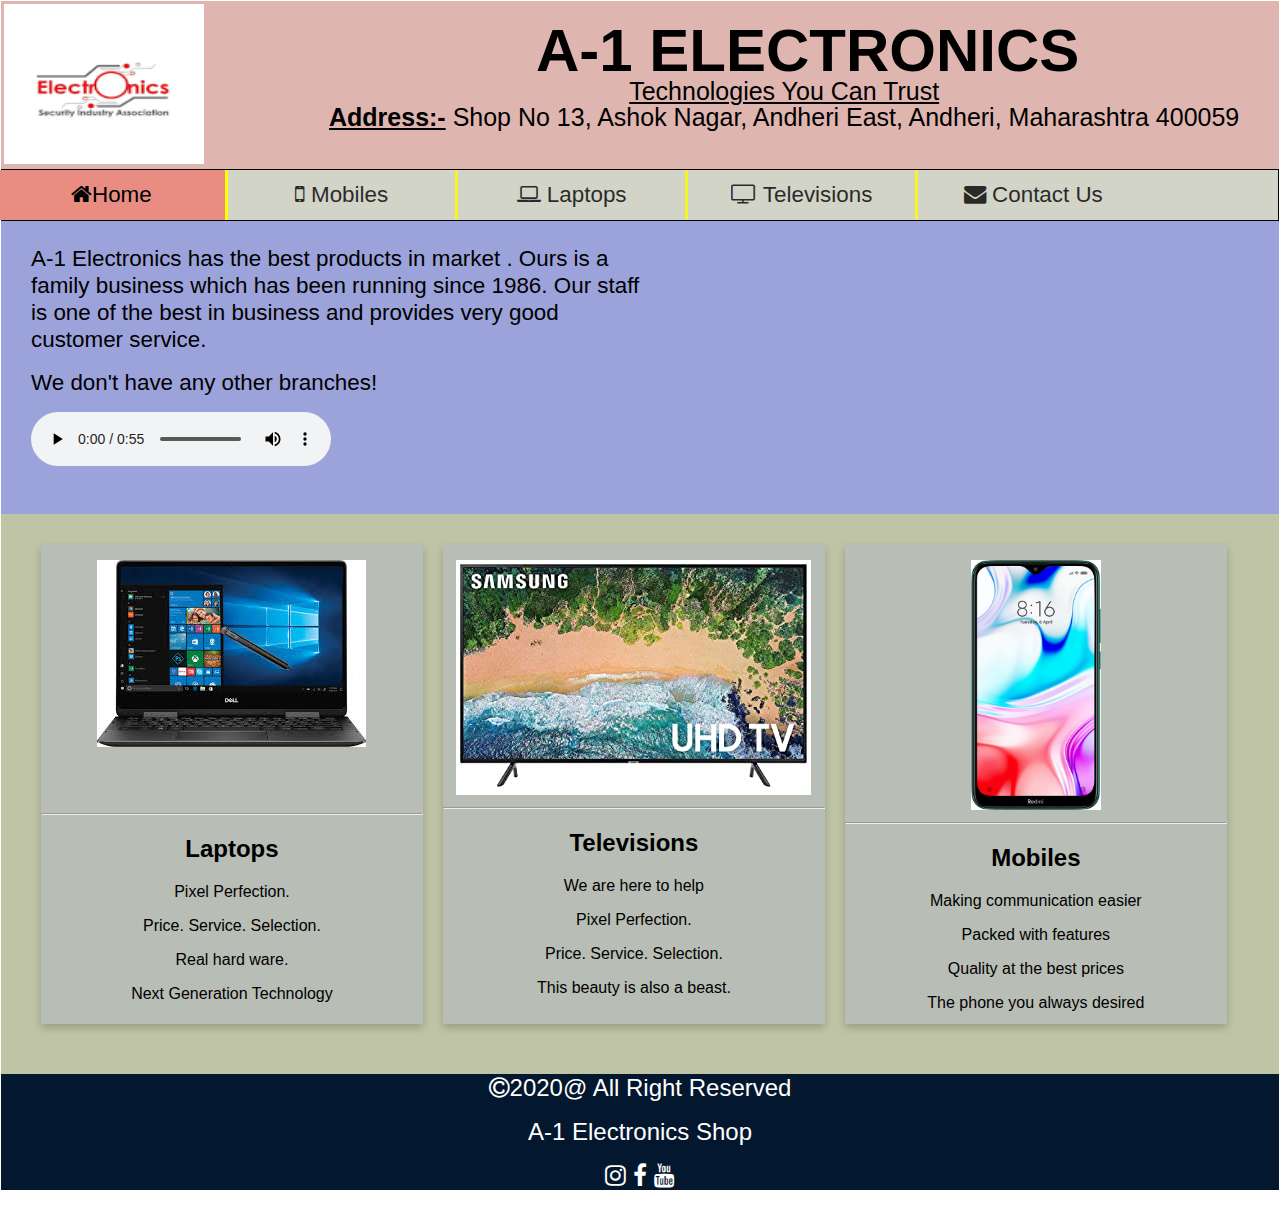
<file: index.html>
<!DOCTYPE html>
<html lang="en">
    <!-- https://nishant2106.github.io/A-1ElectronicsShop/ -->
<head>
    <meta charset="UTF-8">
    <meta name="viewport" content="width=device-width, initial-scale=1.0">
    <link rel="stylesheet" href="https://cdnjs.cloudflare.com/ajax/libs/font-awesome/4.7.0/css/font-awesome.min.css">
    <link rel="stylesheet" href="css/style.css">
    <title>Home</title>
</head>

<body>
    <header>
        <table>
            <td><img src="images/logo.png" height="160px" width="200px" /></td>
            <td>
                <h1 class="name">A-1 ELECTRONICS</h1><br />
                <p class="link">
                    <a href="./Laptops.html">Technologies You Can Trust</a></p><br/>
                <p class="address"><b><u>Address:-</u></b> Shop No 13, Ashok Nagar, Andheri East, Andheri, Maharashtra 400059</p>
                
            </td>
        </table>
    </header>
    <nav style="border: 0.8px solid black;">
        <a href="./index.html" class="active"><i class="fa fa-home"></i>Home</a>
        <a href="./Mobiles.html"><i class="fa fa-mobile"></i>  Mobiles</a>
        <a href="./Laptops.html"><i class="fa fa-laptop"></i> Laptops</a>
        <a href="./Tvs.html"><i class="fa fa-tv"></i>  Televisions</a>
        <a href="./contactus.html"><i class="fa fa-envelope"></i>  Contact Us</a>
    </nav>
    <div class="jumbotron">
        <div class="row">
            <p>
                A-1 Electronics has the best products in market . Ours is a family business which has been running
                since 1986.
                Our staff is one of the best in business and provides very good customer service.
                <p>We don't have any other branches!</p>
                <audio controls>
                    <source src="BackINfo.mp3" type="audio/mpeg">
                    Your browser does not support the audio element.
                </audio>
            </p>
        </div>
    </div>
    <div class="home">
        <a href="./Laptops.html">
            <div class="column">
                <div class="card">
                    <img src="./images/dell1.jpeg" width="auto" height="auto">
                    <br/><br/>
                    <br/>
                    <br/>
                    <hr />
                    <h2>Laptops</h2>
                    <p>Pixel Perfection.</p>
                    <p>Price. Service. Selection.</p>
                    <p>Real hard ware.</p>
                    <p>Next Generation Technology</p>
                </div>
            </div>
        </a>
        <a href="./Tvs.html">
            <div class="column">
                <div class="card">
                    <img src="./images/samasung1.jpg" width="auto" height="auto">
                    <hr />
                    <h2>Televisions</h2>
                    <p>We are here to help</p>
                    <p>Pixel Perfection.</p>
                    <p>Price. Service. Selection.</p>
                    <p>This beauty is also a beast.</p>
                </div>
            </div>
        </a>
        <a href="./Mobiles.html">
            <div class="column">
                <div class="card">
                    <img src="./images/mobile/mi8.jpg" width="130px" height="250px">
                    <hr />
                    <h2>Mobiles</h2>
                    <p>Making communication easier</p>
                    <p>Packed with features</p>
                    <p>Quality at the best prices</p>
                    <p>The phone you always desired</p>
                </div>
            </div>
        </a>
    </div>
    <footer>
        <p>
            <i class="fa fa-copyright"></i>2020@ All Right Reserved
        </p>
        <p>A-1 Electronics Shop</p>
        <p><i class="fa fa-instagram"></i>         <i class="fa fa-facebook"></i>        <i class="fa fa-youtube"></i></p>
    </footer>
</body>

</html>
</file>
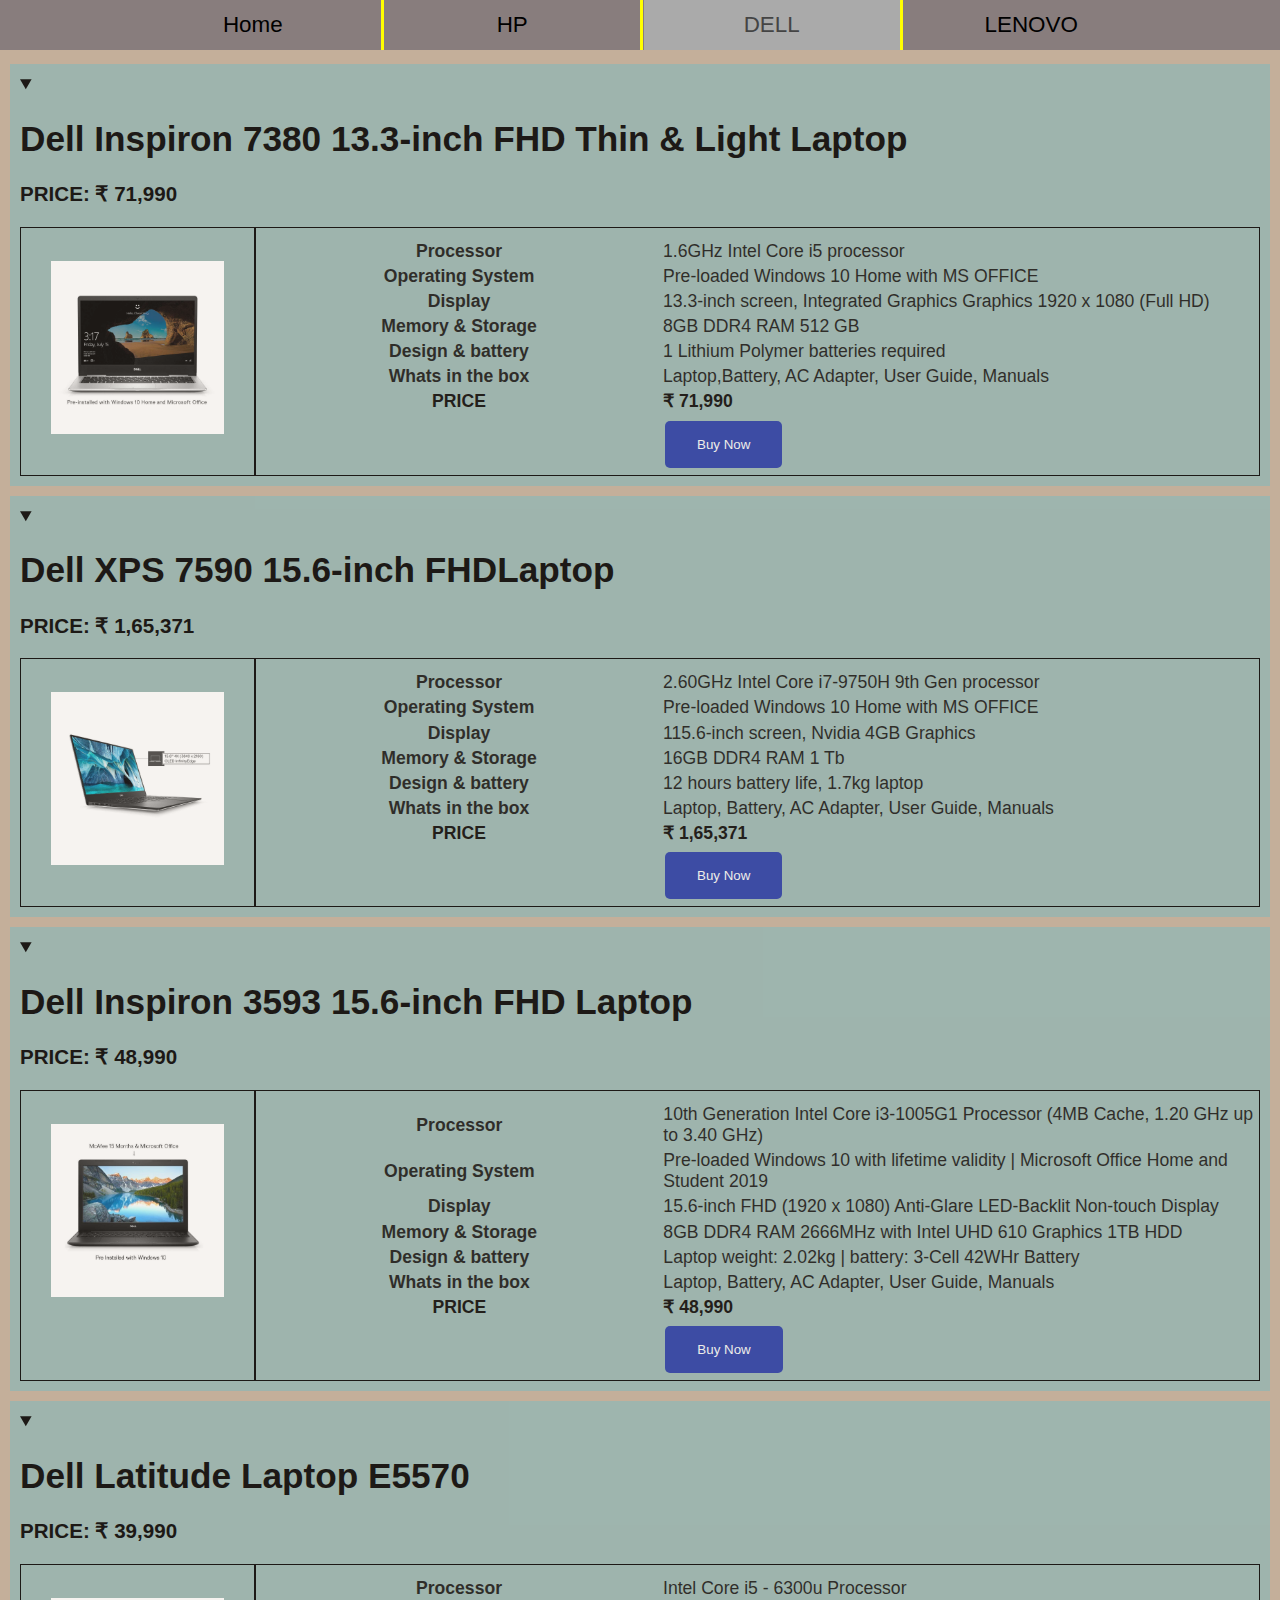
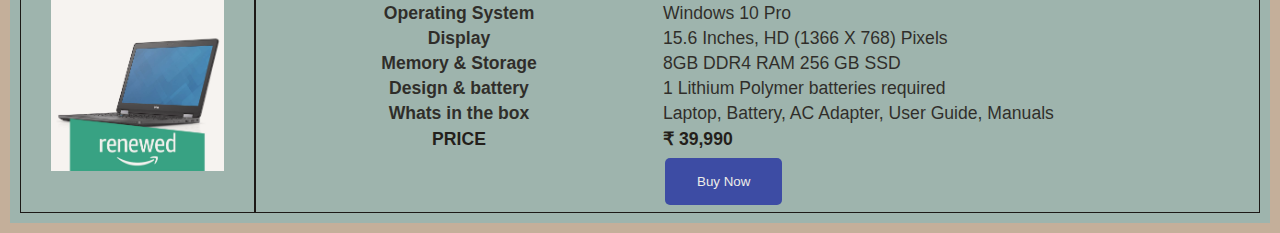
<file: dell.html>
<!DOCTYPE html>
<html lang="en">

<head>
    <meta charset="UTF-8" />
    <meta name="viewport" content="width=device-width, initial-scale=1.0" />
    <link rel="stylesheet" href="css/style1.css" />
    <title>DELL</title>
</head>

<body>
    <main>
        <nav>
            <ul>
                <li><a href="./index.html">Home</a></li>
                <li>
                    <a href="./hp.html">HP</a>
                    <ul>
                        <li><a href="./hp.html#hp1">HP 14 7th Gen Intel Core</a></li>
                        <li><a href="./hp.html#hp2">P EliteBook FOLIO 9470M</a></li>
                        <li><a href="./hp.html#hp3">HP 15s eq0007au 15.6-inch</a></li>
                        <li><a href="./hp.html#hp4">HP Chromebook x360 Intel</a></li>
                        <li><a href="./hp.html#hp5">HP Pavilion Gaming DK0268TX</a></li>
                    </ul>
                </li>
                <li><a class="active" href="./dell.html">DELL</a>
                    <ul>
                        <li><a href="./dell.html#dell1">Inspiron 7380 13.3-inch</a></li>
                        <li><a href="./dell.html#dell2">XPS 7590 15.6-inch</a></li>
                        <li><a href="./dell.html#dell3">Inspiron 3593 15.6-inch</a></li>
                        <li><a href="./dell.html#dell4">Latitude Laptop E5570</a></li>
                    </ul>
                </li>
                <li><a href="./lenovo.html">LENOVO</a>
                    <ul>
                        <li><a href="./lenovo.html#lenovo1">Ideapad Slim 3i</a></li>
                        <li><a href="./lenovo.html#lenovo2">Ideapad Flex 5i</a></li>
                        <li><a href="./lenovo.html#lenovo3">Lenovo Ideapad S145</a></li>
                        <li><a href="./lenovo.html#lenovo4">Lenovo Legion 5i</a></li>
                        <li><a href="./lenovo.html#lenovo5">Lenovo ThinkPad E14</a></li>
                    </ul>
                </li>
            </ul>
        </nav>
        <br /><br /><br />
        <section>
            <div class="product" id="dell1">
                <details open>
                    <summary>
                        <div class="name">
                            <h1>Dell Inspiron 7380 13.3-inch FHD Thin & Light Laptop</h1>
                            <h3>PRICE: ₹ 71,990</h3>
                        </div>
                    </summary>
                    <div class="inner">
                        <img src="images/laptop/dell1.jpg" style="float: left; height: 173px"
                            alt="Dell Inspiron 7380 13.3-inch FHD Thin & Light Laptop" />
                        <table>
                            <tr>
                                <td><strong>Processor</strong></td>
                                <td>1.6GHz Intel Core i5 processor</td>
                            </tr>
                            <tr>
                                <td><strong>Operating System</strong></td>
                                <td>Pre-loaded Windows 10 Home with MS OFFICE</td>
                            </tr>
                            <tr>
                                <td><strong>Display</strong></td>
                                <td>
                                    13.3-inch screen, Integrated Graphics Graphics 1920 x 1080
                                    (Full HD)
                                </td>
                            </tr>
                            <tr>
                                <td><strong>Memory & Storage</strong></td>
                                <td>8GB DDR4 RAM 512 GB</td>
                            </tr>
                            <tr>
                                <td><strong>Design & battery</strong></td>
                                <td>1 Lithium Polymer batteries required</td>
                            </tr>
                            <tr>
                                <td><strong>Whats in the box</strong></td>
                                <td>Laptop,Battery, AC Adapter, User Guide, Manuals</td>
                            </tr>
                            <tr style="opacity: 1;">
                                <td><strong>PRICE</strong></td>
                                <td><strong>₹ 71,990</strong></td>
                            </tr>
                            <tr>
                                <td></td>
                                <td><button type="submit">Buy Now</button></td>
                            </tr>
                        </table>
                    </div>
                </details>
            </div>
            <div class="product" id="dell2">
                <details open>
                    <summary>
                        <h1>Dell XPS 7590 15.6-inch FHDLaptop</h1>
                        <h3>PRICE: ₹ 1,65,371</h3>
                    </summary>
                    <div class="inner">
                        <img src="images/laptop/dell2.jpg" style="float: left; height: 173px" alt="Dell XPS 7590" />
                        <table>
                            <tr>
                                <td><strong>Processor</strong></td>
                                <td>2.60GHz Intel Core i7-9750H 9th Gen processor</td>
                            </tr>
                            <tr>
                                <td><strong>Operating System</strong></td>
                                <td>Pre-loaded Windows 10 Home with MS OFFICE</td>
                            </tr>
                            <tr>
                                <td><strong>Display</strong></td>
                                <td>115.6-inch screen, Nvidia 4GB Graphics</td>
                            </tr>
                            <tr>
                                <td><strong>Memory & Storage</strong></td>
                                <td>16GB DDR4 RAM 1 Tb</td>
                            </tr>
                            <tr>
                                <td><strong>Design & battery</strong></td>
                                <td>12 hours battery life, 1.7kg laptop</td>
                            </tr>
                            <tr>
                                <td><strong>Whats in the box</strong></td>
                                <td>Laptop, Battery, AC Adapter, User Guide, Manuals</td>
                            </tr>
                            <tr style="opacity: 1;">
                                <td><strong>PRICE</strong></td>
                                <td><strong>₹ 1,65,371</strong></td>
                            </tr>
                            <tr>
                                <td></td>
                                <td><button type="submit">Buy Now</button></td>
                            </tr>
                        </table>
                    </div>
                </details>
            </div>
            <div class="product" id="dell3">
                <details open>
                    <summary>
                        <h1>Dell Inspiron 3593 15.6-inch FHD Laptop</h1>
                        <h3>PRICE: ₹ 48,990</h3>
                    </summary>
                    <div class="inner">
                        <img src="images/laptop/dell3.jpg" style="float: left; height: 173px"
                            alt="Dell Inspiron 3593 15.6-inch FHD Laptop " />
                        <table>
                            <tr>
                                <td><strong>Processor</strong></td>
                                <td>
                                    10th Generation Intel Core i3-1005G1 Processor (4MB Cache,
                                    1.20 GHz up to 3.40 GHz)
                                </td>
                            </tr>
                            <tr>
                                <td><strong>Operating System</strong></td>
                                <td>
                                    Pre-loaded Windows 10 with lifetime validity | Microsoft
                                    Office Home and Student 2019
                                </td>
                            </tr>
                            <tr>
                                <td><strong>Display</strong></td>
                                <td>
                                    15.6-inch FHD (1920 x 1080) Anti-Glare LED-Backlit Non-touch
                                    Display
                                </td>
                            </tr>
                            <tr>
                                <td><strong>Memory & Storage</strong></td>
                                <td>
                                    8GB DDR4 RAM 2666MHz with Intel UHD 610 Graphics 1TB HDD
                                </td>
                            </tr>
                            <tr>
                                <td><strong>Design & battery</strong></td>
                                <td>Laptop weight: 2.02kg | battery: 3-Cell 42WHr Battery</td>
                            </tr>
                            <tr>
                                <td><strong>Whats in the box</strong></td>
                                <td>Laptop, Battery, AC Adapter, User Guide, Manuals</td>
                            </tr>
                            <tr style="opacity: 1;">
                                <td><strong>PRICE</strong></td>
                                <td><strong>₹ 48,990</strong></td>
                            </tr>
                            <tr>
                                <td></td>
                                <td><button type="submit">Buy Now</button></td>
                            </tr>
                        </table>
                    </div>
                </details>
            </div>
            <div class="product" id="dell4">
                <details open>
                    <summary>
                        <h1>Dell Latitude Laptop E5570</h1>
                        <h3>PRICE: ₹ 39,990</h3>
                    </summary>
                    <div class="inner">
                        <img src="images/laptop/dell4.jpg" style="float: left; height: 173px"
                            alt="Dell Latitude Laptop E5570" />
                        <table>
                            <tr>
                                <td><strong>Processor</strong></td>
                                <td>Intel Core i5 - 6300u Processor</td>
                            </tr>
                            <tr>
                                <td><strong>Operating System</strong></td>
                                <td>Windows 10 Pro</td>
                            </tr>
                            <tr>
                                <td><strong>Display</strong></td>
                                <td>15.6 Inches, HD (1366 X 768) Pixels</td>
                            </tr>
                            <tr>
                                <td><strong>Memory & Storage</strong></td>
                                <td>8GB DDR4 RAM 256 GB SSD</td>
                            </tr>
                            <tr>
                                <td><strong>Design & battery</strong></td>
                                <td>1 Lithium Polymer batteries required</td>
                            </tr>
                            <tr>
                                <td><strong>Whats in the box</strong></td>
                                <td>Laptop, Battery, AC Adapter, User Guide, Manuals</td>
                            </tr>
                            <tr style="opacity: 1;">
                                <td><strong>PRICE</strong></td>
                                <td><strong>₹ 39,990</strong></td>
                            </tr>
                            <tr>
                                <td></td>
                                <td><button type="submit">Buy Now</button></td>
                            </tr>
                        </table>
                    </div>
                </details>
            </div>
        </section>
    </main>
</body>

</html>
</file>
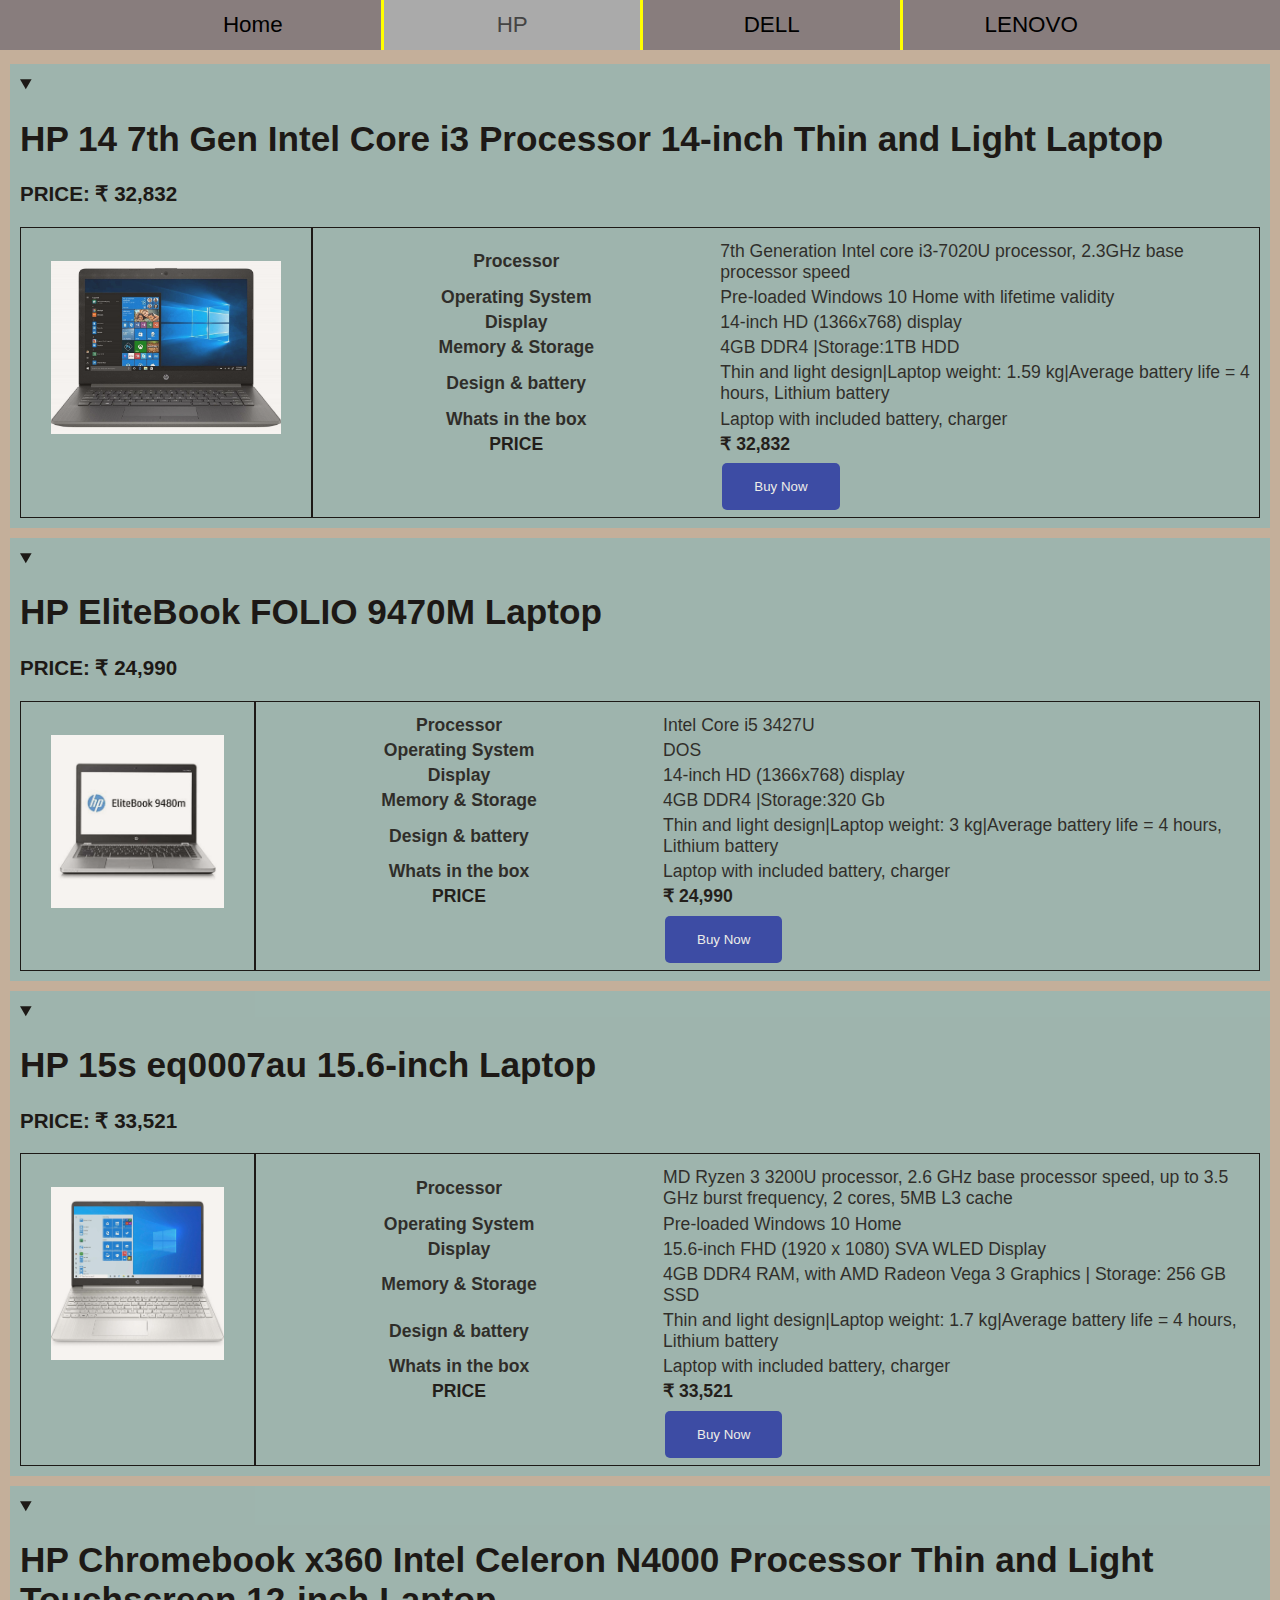
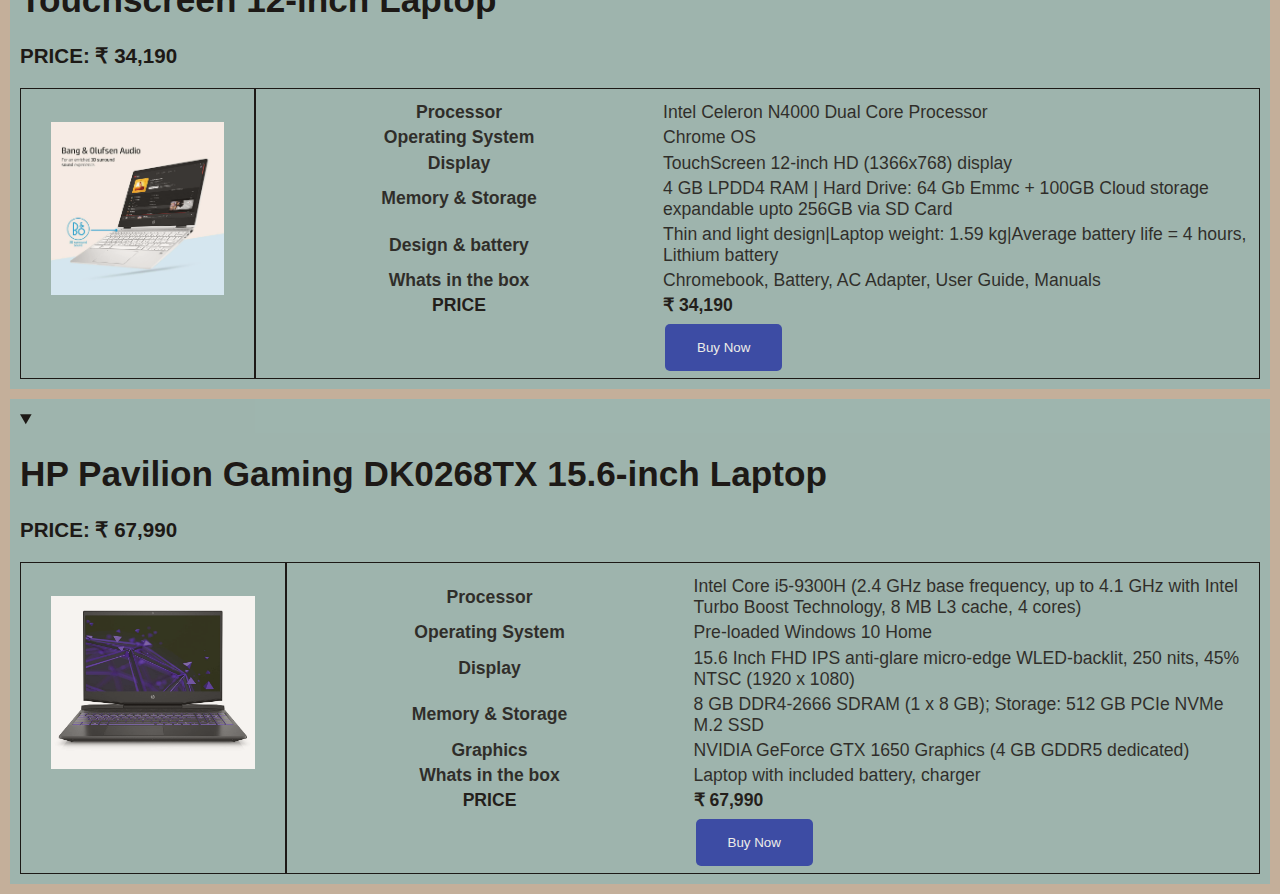
<file: hp.html>
<!DOCTYPE html>
<html lang="en">

<head>
    <meta charset="UTF-8">
    <meta name="viewport" content="width=device-width, initial-scale=1.0">
    <link rel="stylesheet" href="css/style1.css">
    <title>HP</title>
</head>

<body>
    <main>
        <nav>
            <ul>
                <li><a href="./index.html">Home</a></li>
                <li>
                    <a class="active" href="./hp.html">HP</a>
                    <ul>
                        <li><a href="./hp.html#hp1">HP 14 7th Gen Intel Core</a></li>
                        <li><a href="./hp.html#hp2">P EliteBook FOLIO 9470M</a></li>
                        <li><a href="./hp.html#hp3">HP 15s eq0007au 15.6-inch</a></li>
                        <li><a href="./hp.html#hp4">HP Chromebook x360 Intel</a></li>
                        <li><a href="./hp.html#hp5">HP Pavilion Gaming DK0268TX</a></li>
                    </ul>
                </li>
                <li><a href="./dell.html">DELL</a>
                    <ul>
                        <li><a href="./dell.html#dell1">Inspiron 7380 13.3-inch</a></li>
                        <li><a href="./dell.html#dell2">XPS 7590 15.6-inch</a></li>
                        <li><a href="./dell.html#dell3">Inspiron 3593 15.6-inch</a></li>
                        <li><a href="./dell.html#dell4">Latitude Laptop E5570</a></li>
                    </ul>
                </li>
                <li><a href="./lenovo.html">LENOVO</a>
                    <ul>
                        <li><a href="./lenovo.html#lenovo1">Ideapad Slim 3i</a></li>
                        <li><a href="./lenovo.html#lenovo2">Ideapad Flex 5i</a></li>
                        <li><a href="./lenovo.html#lenovo3">Lenovo Ideapad S145</a></li>
                        <li><a href="./lenovo.html#lenovo4">Lenovo Legion 5i</a></li>
                        <li><a href="./lenovo.html#lenovo5">Lenovo ThinkPad E14</a></li>
                    </ul>
                </li>
            </ul>
        </nav>
        <br /><br /><br />
        <section>
            <div class="product" id="hp1">
                <details open>
                    <summary>
                        <h1>HP 14 7th Gen Intel Core i3 Processor 14-inch Thin and Light Laptop</h1>
                        <h3>PRICE: ₹ 32,832</h3>
                    </summary>
                    <div class="inner">
                        <img src="images/laptop/hp1.jpg" style="float: left; height: 173px;"
                            alt="HP 14 7th Gen Intel Core i3 Processor 14-inch Thin and Light Laptop" />
                        <table>
                            <tr>
                                <td><strong>Processor</strong></td>
                                <td>7th Generation Intel core i3-7020U processor, 2.3GHz base processor speed</td>
                            </tr>
                            <tr>
                                <td><strong>Operating System</strong></td>
                                <td>Pre-loaded Windows 10 Home with lifetime validity</td>
                            </tr>
                            <tr>
                                <td><strong>Display</strong></td>
                                <td>14-inch HD (1366x768) display</td>
                            </tr>
                            <tr>
                                <td><strong>Memory & Storage</strong></td>
                                <td>4GB DDR4 |Storage:1TB HDD</td>
                            </tr>
                            <tr>
                                <td><strong>Design & battery</strong></td>
                                <td>Thin and light design|Laptop weight: 1.59 kg|Average battery life = 4 hours, Lithium
                                    battery</td>
                            </tr>
                            <tr>
                                <td><strong>Whats in the box</strong></td>
                                <td>Laptop with included battery, charger</td>
                            </tr>
                            <tr style="opacity: 1;">
                                <td><strong>PRICE</strong></td>
                                <td><strong>₹ 32,832</strong></td>
                            </tr>
                            <tr>
                                <td></td>
                                <td><button type="submit">Buy Now</button></td>
                            </tr>
                        </table>
                    </div>
                </details>
            </div>
            <div class="product" id="hp2">
                <details open>
                    <summary>
                        <h1>HP EliteBook FOLIO 9470M Laptop </h1>
                        <h3>PRICE: ₹ 24,990</h3>
                    </summary>
                    <div class="inner">
                        <img src="images/laptop/hp2.jpg" style="float: left; height: 173px;"
                            alt="HP EliteBook FOLIO 9470M Laptop" />
                        <table>
                            <tr>
                                <td><strong>Processor</strong></td>
                                <td>Intel Core i5 3427U</td>
                            </tr>
                            <tr>
                                <td><strong>Operating System</strong></td>
                                <td>DOS</td>
                            </tr>
                            <tr>
                                <td><strong>Display</strong></td>
                                <td>14-inch HD (1366x768) display</td>
                            </tr>
                            <tr>
                                <td><strong>Memory & Storage</strong></td>
                                <td>4GB DDR4 |Storage:320 Gb</td>
                            </tr>
                            <tr>
                                <td><strong>Design & battery</strong></td>
                                <td>Thin and light design|Laptop weight: 3 kg|Average battery life = 4 hours, Lithium
                                    battery</td>
                            </tr>
                            <tr>
                                <td><strong>Whats in the box</strong></td>
                                <td>Laptop with included battery, charger</td>
                            </tr>
                            <tr style="opacity: 1;">
                                <td><strong>PRICE</strong></td>
                                <td><strong>₹ 24,990</strong></td>
                            </tr>
                            <tr>
                                <td></td>
                                <td><button type="submit">Buy Now</button></td>
                            </tr>
                        </table>
                    </div>
                </details>
            </div>
            <div class="product" id="hp3">
                <details open>
                    <summary>
                        <h1>HP 15s eq0007au 15.6-inch Laptop</h1>
                        <h3>PRICE: ₹ 33,521</h3>
                    </summary>
                    <div class="inner">
                        <img src="images/laptop/hp3.jpg" style="float: left; height: 173px;"
                            alt="HP 14 7th Gen Intel Core i3 Processor 14-inch Thin and Light Laptop" />
                        <table>
                            <tr>
                                <td><strong>Processor</strong></td>
                                <td>MD Ryzen 3 3200U processor, 2.6 GHz base processor speed, up to 3.5 GHz burst
                                    frequency, 2 cores, 5MB L3 cache</td>
                            </tr>
                            <tr>
                                <td><strong>Operating System</strong></td>
                                <td>Pre-loaded Windows 10 Home</td>
                            </tr>
                            <tr>
                                <td><strong>Display</strong></td>
                                <td>15.6-inch FHD (1920 x 1080) SVA WLED Display</td>
                            </tr>
                            <tr>
                                <td><strong>Memory & Storage</strong></td>
                                <td>4GB DDR4 RAM, with AMD Radeon Vega 3 Graphics | Storage: 256 GB SSD</td>
                            </tr>
                            <tr>
                                <td><strong>Design & battery</strong></td>
                                <td>Thin and light design|Laptop weight: 1.7 kg|Average battery life = 4 hours, Lithium
                                    battery</td>
                            </tr>
                            <tr>
                                <td><strong>Whats in the box</strong></td>
                                <td>Laptop with included battery, charger</td>
                            </tr>
                            <tr style="opacity: 1;">
                                <td><strong>PRICE</strong></td>
                                <td><strong>₹ 33,521</strong></td>
                            </tr>
                            <tr>
                                <td></td>
                                <td><button type="submit">Buy Now</button></td>
                            </tr>
                        </table>
                    </div>
                </details>
            </div>
            <div class="product" id="hp4">
                <details open>
                    <summary>
                        <h1>HP Chromebook x360 Intel Celeron N4000 Processor Thin and Light Touchscreen 12-inch Laptop
                        </h1>
                        <h3>PRICE: ₹ 34,190</h3>
                    </summary>
                    <div class="inner">
                        <img src="images/laptop/hp4.jpg" style="float: left; height: 173px;"
                            alt="HP Chromebook x360 Intel Celeron N4000 Processor Thin and Light Touchscreen 12-inch Laptop" />
                        <table>
                            <tr>
                                <td><strong>Processor</strong></td>
                                <td>Intel Celeron N4000 Dual Core Processor</td>
                            </tr>
                            <tr>
                                <td><strong>Operating System</strong></td>
                                <td>Chrome OS</td>
                            </tr>
                            <tr>
                                <td><strong>Display</strong></td>
                                <td>TouchScreen 12-inch HD (1366x768) display</td>
                            </tr>
                            <tr>
                                <td><strong>Memory & Storage</strong></td>
                                <td>4 GB LPDD4 RAM | Hard Drive: 64 Gb Emmc + 100GB Cloud storage expandable upto 256GB
                                    via SD Card</td>
                            </tr>
                            <tr>
                                <td><strong>Design & battery</strong></td>
                                <td>Thin and light design|Laptop weight: 1.59 kg|Average battery life = 4 hours, Lithium
                                    battery</td>
                            </tr>
                            <tr>
                                <td><strong>Whats in the box</strong></td>
                                <td>Chromebook, Battery, AC Adapter, User Guide, Manuals</td>
                            </tr>
                            <tr style="opacity: 1;">
                                <td><strong>PRICE</strong></td>
                                <td><strong>₹ 34,190</strong></td>
                            </tr>
                            <tr>
                                <td></td>
                                <td><button type="submit">Buy Now</button></td>
                            </tr>
                        </table>
                    </div>
                </details>
            </div>
            <div class="product" id="hp5">
                <details open>
                    <summary>
                        <h1>HP Pavilion Gaming DK0268TX 15.6-inch Laptop</h1>
                        <h3>PRICE: ₹ 67,990</h3>
                    </summary>
                    <div class="inner">
                        <img src="images/laptop/hp5.jpg" style="float: left; height: 173px;"
                            alt="HP Pavilion Gaming DK0268TX 15.6-inch Laptop" />
                        <table>
                            <tr>
                                <td><strong>Processor</strong></td>
                                <td>Intel Core i5-9300H (2.4 GHz base frequency, up to 4.1 GHz with Intel Turbo Boost
                                    Technology, 8 MB L3 cache, 4 cores)</td>
                            </tr>
                            <tr>
                                <td><strong>Operating System</strong></td>
                                <td>Pre-loaded Windows 10 Home</td>
                            </tr>
                            <tr>
                                <td><strong>Display</strong></td>
                                <td>15.6 Inch FHD IPS anti-glare micro-edge WLED-backlit, 250 nits, 45% NTSC (1920 x
                                    1080)</td>
                            </tr>
                            <tr>
                                <td><strong>Memory & Storage</strong></td>
                                <td>8 GB DDR4-2666 SDRAM (1 x 8 GB); Storage: 512 GB PCIe NVMe M.2 SSD</td>
                            </tr>
                            <tr>
                                <td><strong>Graphics</strong></td>
                                <td> NVIDIA GeForce GTX 1650 Graphics (4 GB GDDR5 dedicated)</td>
                            </tr>
                            <tr>
                                <td><strong>Whats in the box</strong></td>
                                <td>Laptop with included battery, charger</td>
                            </tr>
                            <tr style="opacity: 1;">
                                <td><strong>PRICE</strong></td>
                                <td><strong>₹ 67,990</strong></td>
                            </tr>
                            <tr>
                                <td></td>
                                <td><button type="submit">Buy Now</button></td>
                            </tr>
                        </table>
                    </div>
                </details>
            </div>
        </section>
    </main>
</body>

</html>
</file>
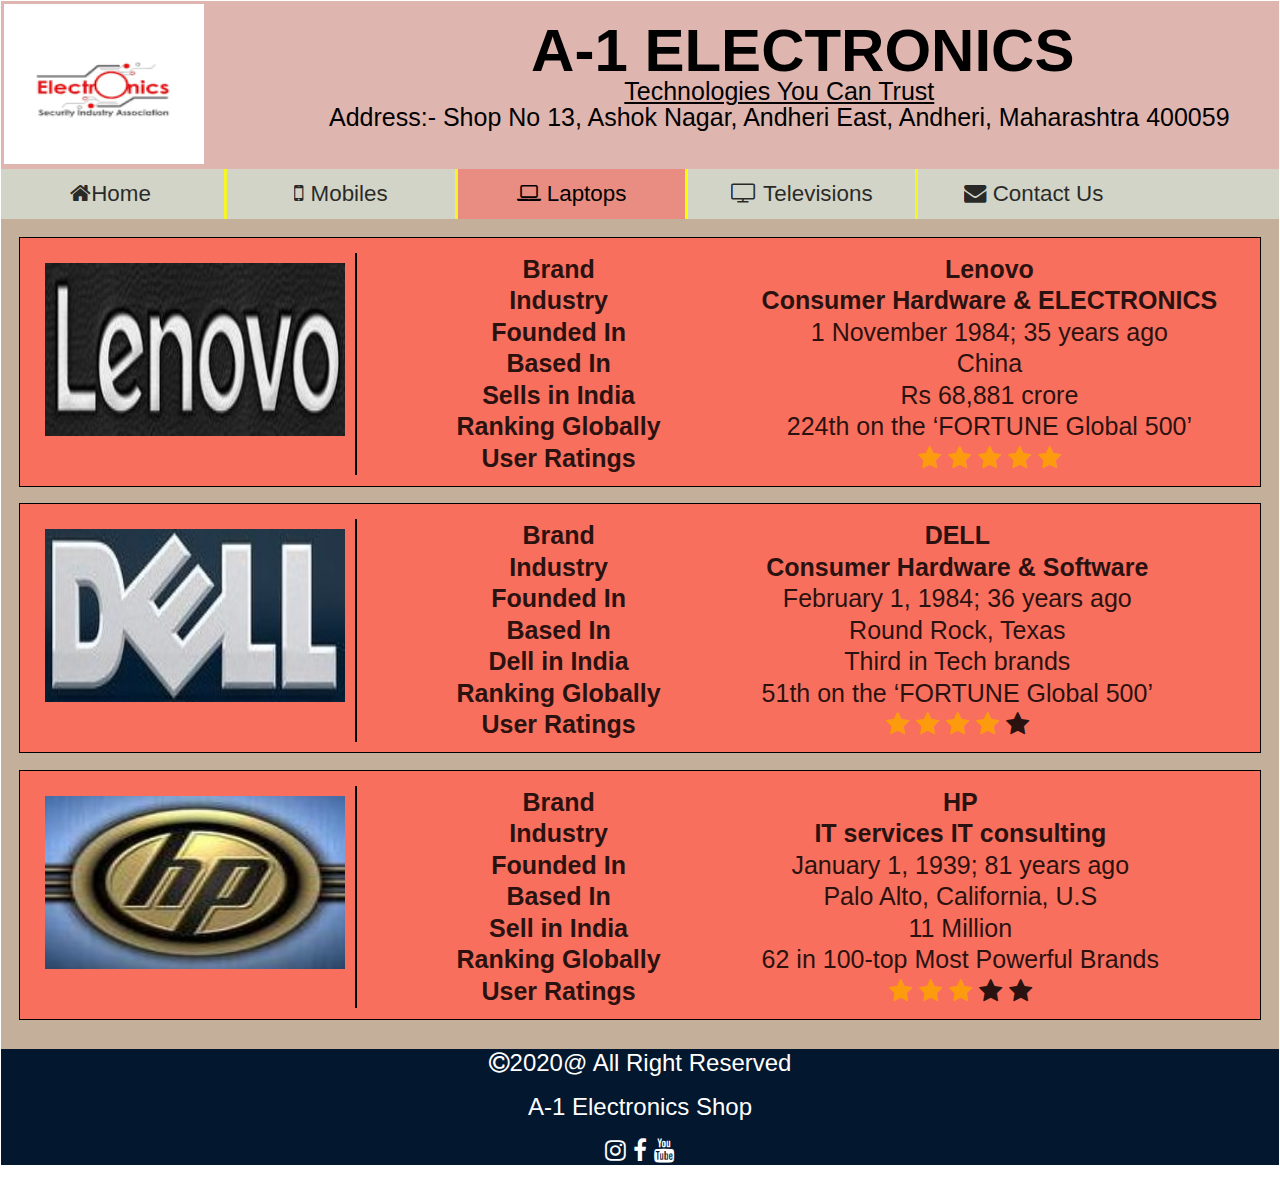
<file: Laptops.html>
<!DOCTYPE html>
<html lang="en">

<head>
    <meta charset="UTF-8">
    <meta name="viewport" content="width=device-width, initial-scale=1.0">
    <link rel="stylesheet" href="https://cdnjs.cloudflare.com/ajax/libs/font-awesome/4.7.0/css/font-awesome.min.css">
    <link rel="stylesheet" href="css/style.css">
    <title>Laptops</title>
</head>

<body>
    <header>
        <table>
            <td><img src="images/logo.png" height="160px" width="200px" /></td>
            <td>
                <h1 class="name">A-1 ELECTRONICS</h1><br />
                <p class="link">
                    <a href="./Laptops.html">Technologies You Can Trust</a></p><br/>
                <p class="address">Address:- Shop No 13, Ashok Nagar, Andheri East, Andheri, Maharashtra 400059</p>           
            </td>
        </table>
    </header>
    <nav>
        <a href="index.html"><i class="fa fa-home"></i>Home</a>
        <a href="./Mobiles.html"><i class="fa fa-mobile"></i>  Mobiles</a>
        <a class="active" href="./Laptops.html"><i class="fa fa-laptop"></i> Laptops</a>
        <a href="./Tvs.html"><i class="fa fa-tv"></i>  Televisions</a>
        <a href="./contactus.html"><i class="fa fa-envelope"></i>  Contact Us</a>
    </nav>
    <main>
        <div class="main">
            <a href="./lenovo.html">
                <div class="inner">
                    <img src="./images/lenovoLogo.jpg" style="float: left; height: 173px; width: 300px;"  alt="Lenovo"/>
                    <table>
                        <tr>
                            <td><strong>Brand</strong></td>
                            <td><b>Lenovo</b></td>
                        </tr>
                        <tr>
                            <td><strong>Industry</strong></td>
                            <td><b>Consumer Hardware & ELECTRONICS</b></td>
                        </tr>
                        <tr>
                            <td><strong>Founded In</strong></td>
                            <td>1 November 1984; 35 years ago</td>
                        </tr>
                        <tr>
                            <td><strong>Based In</strong></td>
                            <td>China</td>
                        </tr>
                        <tr>
                            <td><strong>Sells in India</strong></td>
                            <td>Rs 68,881 crore</td>
                        </tr>
                        <tr>
                            <td><strong>Ranking Globally</strong></td>
                            <td>224th on the ‘FORTUNE Global 500’</td>
                        </tr>
                        <tr>
                            <td><strong>User Ratings</strong></td>
                            <td><span class="fa fa-star checked"></span>
                                <span class="fa fa-star checked"></span>
                                <span class="fa fa-star checked"></span>
                                <span class="fa fa-star checked"></span>
                                <span class="fa fa-star checked"></span></td>
                        </tr>
                    </table>
                </div>
            </a>
            
            <a href="./dell.html">
                <div class="inner">
                    <img src="./images/dellLogo.jpg" style="float: left; height: 173px; width: 300px;"  alt="DELL"/>
                    <table>
                        <tr>
                            <td><strong>Brand</strong></td>
                            <td><b>DELL</b></td>
                        </tr>
                        <tr>
                            <td><strong>Industry</strong></td>
                            <td><b>Consumer Hardware & Software</b></td>
                        </tr>
                        <tr>
                            <td><strong>Founded In</strong></td>
                            <td>February 1, 1984; 36 years ago</td>
                        </tr>
                        <tr>
                            <td><strong>Based In</strong></td>
                            <td>Round Rock, Texas</td>
                        </tr>
                        <tr>
                            <td><strong>Dell in India</strong></td>
                            <td>Third in Tech brands</td>
                        </tr>
                        <tr>
                            <td><strong>Ranking Globally</strong></td>
                            <td>51th on the ‘FORTUNE Global 500’</td>
                        </tr>
                        <tr>
                            <td><strong>User Ratings</strong></td>
                            <td><span class="fa fa-star checked"></span>
                                <span class="fa fa-star checked"></span>
                                <span class="fa fa-star checked"></span>
                                <span class="fa fa-star checked"></span>
                                <span class="fa fa-star"></span></td>
                        </tr>
                    </table>
                </div>
            </a>
            
            <a href="./hp.html">
                <div class="inner">
                    <img src="./images/hpLogo.jpg" style="float: left; height: 173px; width: 300px;"  alt="HP"/>
                    <table>
                        <tr>
                            <td><strong>Brand</strong></td>
                            <td><b>HP</b></td>
                        </tr>
                        <tr>
                            <td><strong>Industry</strong></td>
                            <td><b>IT services IT consulting</b></td>
                        </tr>
                        <tr>
                            <td><strong>Founded In</strong></td>
                            <td>January 1, 1939; 81 years ago</td>
                        </tr>
                        <tr>
                            <td><strong>Based In</strong></td>
                            <td>Palo Alto, California, U.S</td>
                        </tr>
                        <tr>
                            <td><strong>Sell in India</strong></td>
                            <td>11 Million</td>
                        </tr>
                        <tr>
                            <td><strong>Ranking Globally</strong></td>
                            <td>62 in 100-top Most Powerful Brands</td>
                        </tr>
                        <tr>
                            <td><strong>User Ratings</strong></td>
                            <td><span class="fa fa-star checked"></span>
                                <span class="fa fa-star checked"></span>
                                <span class="fa fa-star checked"></span>
                                <span class="fa fa-star"></span>
                                <span class="fa fa-star"></span></td>
                        </tr>
                    </table>
                </div>
            </a>
        </div>
    </main>
    <footer>
        <p>
            <i class="fa fa-copyright"></i>2020@ All Right Reserved
        </p>
        <p>A-1 Electronics Shop</p>
        <p><i class="fa fa-instagram"></i>         <i class="fa fa-facebook"></i>        <i class="fa fa-youtube"></i></p>
    </footer>
</body>

</html>
</file>
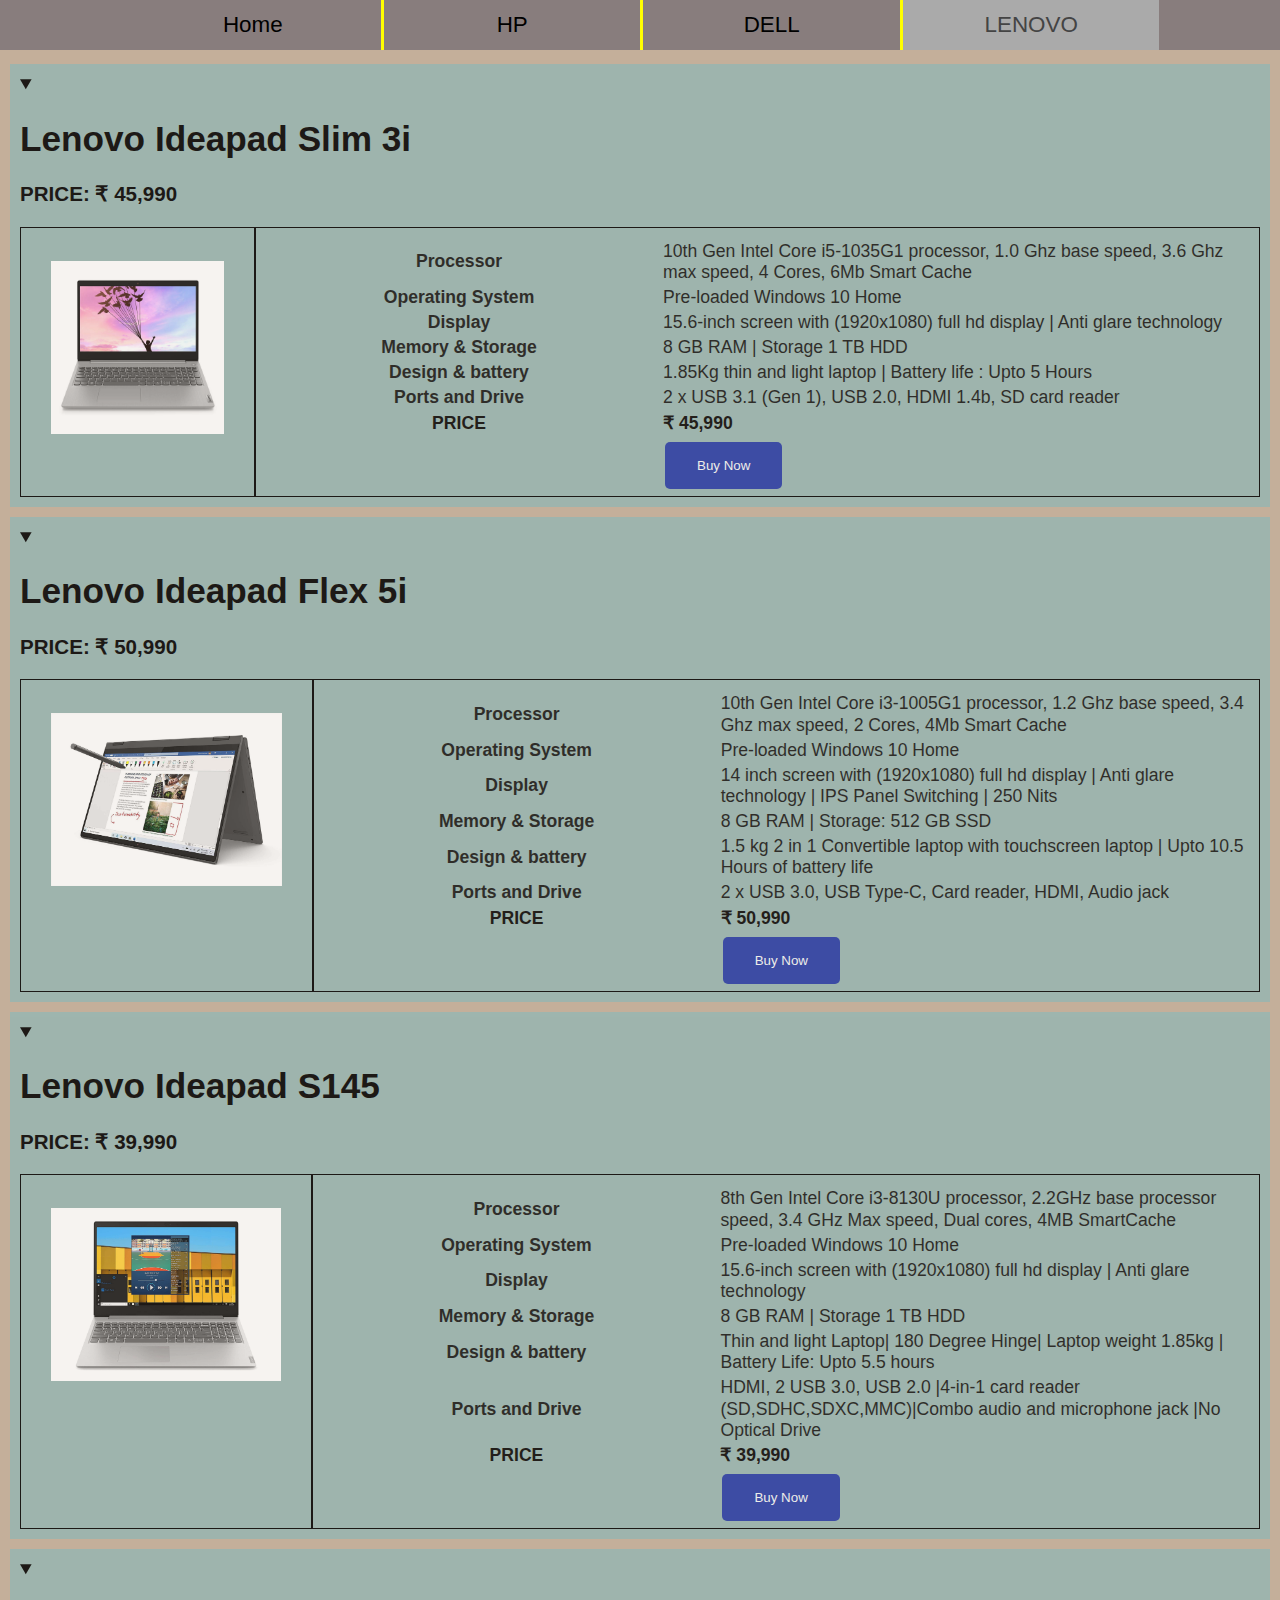
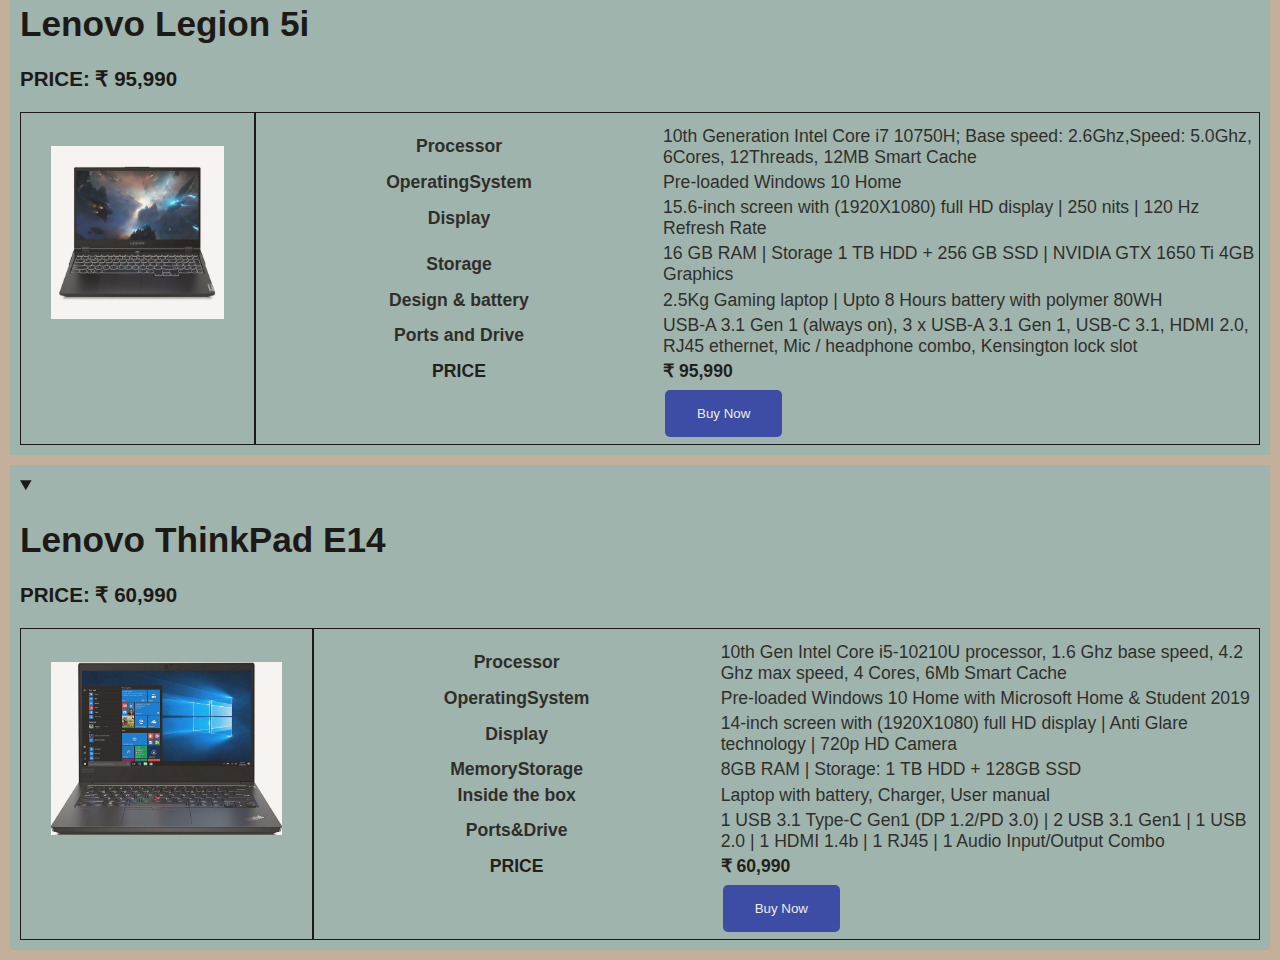
<file: lenovo.html>
<!DOCTYPE html>
<html lang="en">
<head>
    <meta charset="UTF-8">
    <meta name="viewport" content="width=device-width, initial-scale=1.0">
    <link rel="stylesheet" href="css/style1.css"> 
    <title>LENOVO</title>
</head>
<body>
    <main>
        <nav>
            <ul>
                <li><a href="./index.html">Home</a></li>
                <li>
                    <a href="./hp.html">HP</a>
                    <ul>
                        <li><a href="./hp.html#hp1">HP 14 7th Gen Intel Core</a></li>
                        <li><a href="./hp.html#hp2">EliteBook FOLIO 9470M</a></li>
                        <li><a href="./hp.html#hp3">15s eq0007au 15.6-inch</a></li>
                        <li><a href="./hp.html#hp4">Chromebook x360 Intel</a></li>
                        <li><a href="./hp.html#hp5">Pavilion Gaming DK0268TX</a></li>
                    </ul>
                </li>
                <li><a href="./dell.html">DELL</a>
                    <ul>
                        <li><a href="./dell.html#dell1">Inspiron 7380 13.3-inch</a></li>
                        <li><a href="./dell.html#dell2">XPS 7590 15.6-inch</a></li>
                        <li><a href="./dell.html#dell3">Inspiron 3593 15.6-inch</a></li>
                        <li><a href="./dell.html#dell4">Latitude Laptop E5570</a></li>
                    </ul>
                </li>
                <li><a  class="active" href="./lenovo.html">LENOVO</a>
                    <ul>
                        <li><a href="./lenovo.html#lenovo1">Ideapad Slim 3i</a></li>
                        <li><a href="./lenovo.html#lenovo2">Ideapad Flex 5i</a></li>
                        <li><a href="./lenovo.html#lenovo3">Lenovo Ideapad S145</a></li>
                        <li><a href="./lenovo.html#lenovo4">Lenovo Legion 5i</a></li>
                        <li><a href="./lenovo.html#lenovo5">Lenovo ThinkPad E14</a></li>
                    </ul>
                </li>
            </ul>
        </nav>
        <br /><br /><br />
    <section>
        <div class="product" id="lenovo1">
        <details open>
            <summary><h1>Lenovo Ideapad Slim 3i</h1><h3>PRICE: ₹ 45,990</h3></summary>
            <div class="inner">
                <img src="images/laptop/len1.jpg" style="float: left; height: 173px;"  alt="Lenovo Ideapad Slim 3i"/>
                <table>
                    <tr>
                        <td><strong>Processor</strong></td>
                        <td>10th Gen Intel Core i5-1035G1 processor, 1.0 Ghz base speed, 3.6 Ghz max speed, 4 Cores, 6Mb Smart Cache</td>
                    </tr>
                    <tr>
                        <td><strong>Operating System</strong></td>
                        <td>Pre-loaded Windows 10 Home</td>
                    </tr>
                    <tr>
                        <td><strong>Display</strong></td>
                        <td>15.6-inch screen with (1920x1080) full hd display | Anti glare technology</td>
                    </tr>
                    <tr>
                        <td><strong>Memory & Storage</strong></td>
                        <td>8 GB RAM | Storage 1 TB HDD</td>
                    </tr>
                    <tr>
                        <td><strong>Design & battery</strong></td>
                        <td>1.85Kg thin and light laptop | Battery life : Upto 5 Hours</td>
                    </tr>
                    <tr>
                        <td><strong>Ports and Drive</strong></td>
                        <td>2 x USB 3.1 (Gen 1), USB 2.0, HDMI 1.4b, SD card reader</td>
                    </tr>
                    <tr style="opacity: 1;">
                        <td><strong>PRICE</strong></td>
                        <td><strong>₹ 45,990</strong></td>
                    </tr>
                    <tr>
                        <td></td>
                        <td><button type="submit">Buy Now</button></td>
                    </tr>
                </table>
            </div>
        </details>
        </div>
        <div class="product" id="lenovo2">
        <details open>
            <summary><h1>Lenovo Ideapad Flex 5i</h1><h3>PRICE: ₹ 50,990</h3></summary>
            <div class="inner">
                <img src="images/laptop/len2.jpg" style="float: left; height: 173px;"  alt="Lenovo Ideapad Flex 5i"/>
                <table>
                    <tr>
                        <td><strong>Processor</strong></td>
                        <td>10th Gen Intel Core i3-1005G1 processor, 1.2 Ghz base speed, 3.4 Ghz max speed, 2 Cores, 4Mb Smart Cache</td>
                    </tr>
                    <tr>
                        <td><strong>Operating System</strong></td>
                        <td>Pre-loaded Windows 10 Home</td>
                    </tr>
                    <tr>
                        <td><strong>Display</strong></td>
                        <td>14 inch screen with (1920x1080) full hd display | Anti glare technology | IPS Panel Switching | 250 Nits</td>
                    </tr>
                    <tr>
                        <td><strong>Memory & Storage</strong></td>
                        <td>8 GB RAM | Storage: 512 GB SSD</td>
                    </tr>
                    <tr>
                        <td><strong>Design & battery</strong></td>
                        <td>1.5 kg 2 in 1 Convertible laptop with touchscreen laptop | Upto 10.5 Hours of battery life</td>
                    </tr>
                    <tr>
                        <td><strong>Ports and Drive</strong></td>
                        <td>2 x USB 3.0, USB Type-C, Card reader, HDMI, Audio jack</td>
                    </tr>
                    <tr style="opacity: 1;">
                        <td><strong>PRICE</strong></td>
                        <td><strong>₹ 50,990</strong></td>
                    </tr>
                    <tr>
                        <td></td>
                        <td><button type="submit">Buy Now</button></td>
                    </tr>
                </table>
            </div>
        </details>
        </div>
        <div class="product" id="lenovo3">
        <details open>
            <summary><h1>Lenovo Ideapad S145</h1><h3>PRICE: ₹ 39,990</h3></summary>
            <div class="inner">
                <img src="images/laptop/len3.jpg" style="float: left; height: 173px;"  alt="Lenovo Ideapad S145"/>
                <table>
                    <tr>
                        <td><strong>Processor</strong></td>
                        <td>8th Gen Intel Core i3-8130U processor, 2.2GHz base processor speed, 3.4 GHz Max speed, Dual cores, 4MB SmartCache</td>
                    </tr>
                    <tr>
                        <td><strong>Operating System</strong></td>
                        <td>Pre-loaded Windows 10 Home</td>
                    </tr>
                    <tr>
                        <td><strong>Display</strong></td>
                        <td>15.6-inch screen with (1920x1080) full hd display | Anti glare technology</td>
                    </tr>
                    <tr>
                        <td><strong>Memory & Storage</strong></td>
                        <td>8 GB RAM | Storage 1 TB HDD</td>
                    </tr>
                    <tr>
                        <td><strong>Design & battery</strong></td>
                        <td>Thin and light Laptop| 180 Degree Hinge| Laptop weight 1.85kg | Battery Life: Upto 5.5 hours</td>
                    </tr>
                    <tr>
                        <td><strong>Ports and Drive</strong></td>
                        <td> HDMI, 2 USB 3.0, USB 2.0 |4-in-1 card reader (SD,SDHC,SDXC,MMC)|Combo audio and microphone jack |No Optical Drive</td>
                    </tr>
                    <tr style="opacity: 1;">
                        <td><strong>PRICE</strong></td>
                        <td><strong>₹ 39,990</strong></td>
                    </tr>
                    <tr>
                        <td></td>
                        <td><button type="submit">Buy Now</button></td>
                    </tr>
                </table>
            </div>
        </details>
        </div>
        <div class="product" id="lenovo4">
        <details open>
            <summary><h1>Lenovo Legion 5i</h1><h3>PRICE: ₹ 95,990</h3></summary>
            <div class="inner">
                <img src="images/laptop/len4.jpg" style="float: left; height: 173px;"  alt="Lenovo Legion 5i"/>
                <table>
                    <tr>
                        <td><strong>Processor</strong></td>
                        <td>10th Generation Intel Core i7 10750H; Base speed: 2.6Ghz,Speed: 5.0Ghz, 6Cores, 12Threads, 12MB Smart Cache</td>
                    </tr>
                    <tr>
                        <td><strong>OperatingSystem</strong></td>
                        <td>Pre-loaded Windows 10 Home</td>
                    </tr>
                    <tr>
                        <td><strong>Display</strong></td>
                        <td>15.6-inch screen with (1920X1080) full HD display | 250 nits | 120 Hz Refresh Rate</td>
                    </tr>
                    <tr>
                        <td><strong>Storage</strong></td>
                        <td>16 GB RAM | Storage 1 TB HDD + 256 GB SSD | NVIDIA GTX 1650 Ti 4GB Graphics</td>
                    </tr>
                    <tr>
                        <td><strong>Design & battery</strong></td>
                        <td>2.5Kg Gaming laptop | Upto 8 Hours battery with polymer 80WH</td>
                    </tr>
                    <tr>
                        <td><strong>Ports and Drive</strong></td>
                        <td>USB-A 3.1 Gen 1 (always on), 3 x USB-A 3.1 Gen 1, USB-C 3.1, HDMI 2.0, RJ45 ethernet, Mic / headphone combo, Kensington lock slot</td>
                    </tr>
                    <tr style="opacity: 1;">
                        <td><strong>PRICE</strong></td>
                        <td><strong>₹ 95,990</strong></td>
                    </tr>
                    <tr>
                        <td></td>
                        <td><button type="submit">Buy Now</button></td>
                    </tr>
                </table>
            </div>
        </details>
        </div>
        <div class="product" id="lenovo5">
        <details open>
            <summary><h1>Lenovo ThinkPad E14</h1><h3>PRICE: ₹ 60,990</h3></summary>
            <div class="inner">
                <img src="images/laptop/len5.jpg" style="float: left; height: 173px;"  alt="Lenovo ThinkPad E14"/>
                <table>
                    <tr>
                        <td><strong>Processor</strong></td>
                        <td>10th Gen Intel Core i5-10210U processor, 1.6 Ghz base speed, 4.2 Ghz max speed, 4 Cores, 6Mb Smart Cache</td>
                    </tr>
                    <tr>
                        <td><strong>OperatingSystem</strong></td>
                        <td>Pre-loaded Windows 10 Home with Microsoft Home & Student 2019</td>
                    </tr>
                    <tr>
                        <td><strong>Display</strong></td>
                        <td>14-inch screen with (1920X1080) full HD display | Anti Glare technology | 720p HD Camera </td>
                    </tr>
                    <tr>
                        <td><strong>MemoryStorage</strong></td>
                        <td>8GB RAM | Storage: 1 TB HDD + 128GB SSD</td>
                    </tr>
                    <tr>
                        <td><strong>Inside the box</strong></td>
                        <td>Laptop with battery, Charger, User manual</td>
                    </tr>
                    <tr>
                        <td><strong>Ports&Drive</strong></td>
                        <td>1 USB 3.1 Type-C Gen1 (DP 1.2/PD 3.0) | 2 USB 3.1 Gen1 | 1 USB 2.0 | 1 HDMI 1.4b | 1 RJ45 | 1 Audio Input/Output Combo</td>
                    </tr>
                    <tr style="opacity: 1;">
                        <td><strong>PRICE</strong></td>
                        <td><strong>₹ 60,990</strong></td>
                    </tr>
                    <tr>
                        <td></td>
                        <td><button type="submit">Buy Now</button></td>
                    </tr>
                </table>
            </div>
        </details>
        </div>
    </section>
    </main>
</body>
</html>
</file>
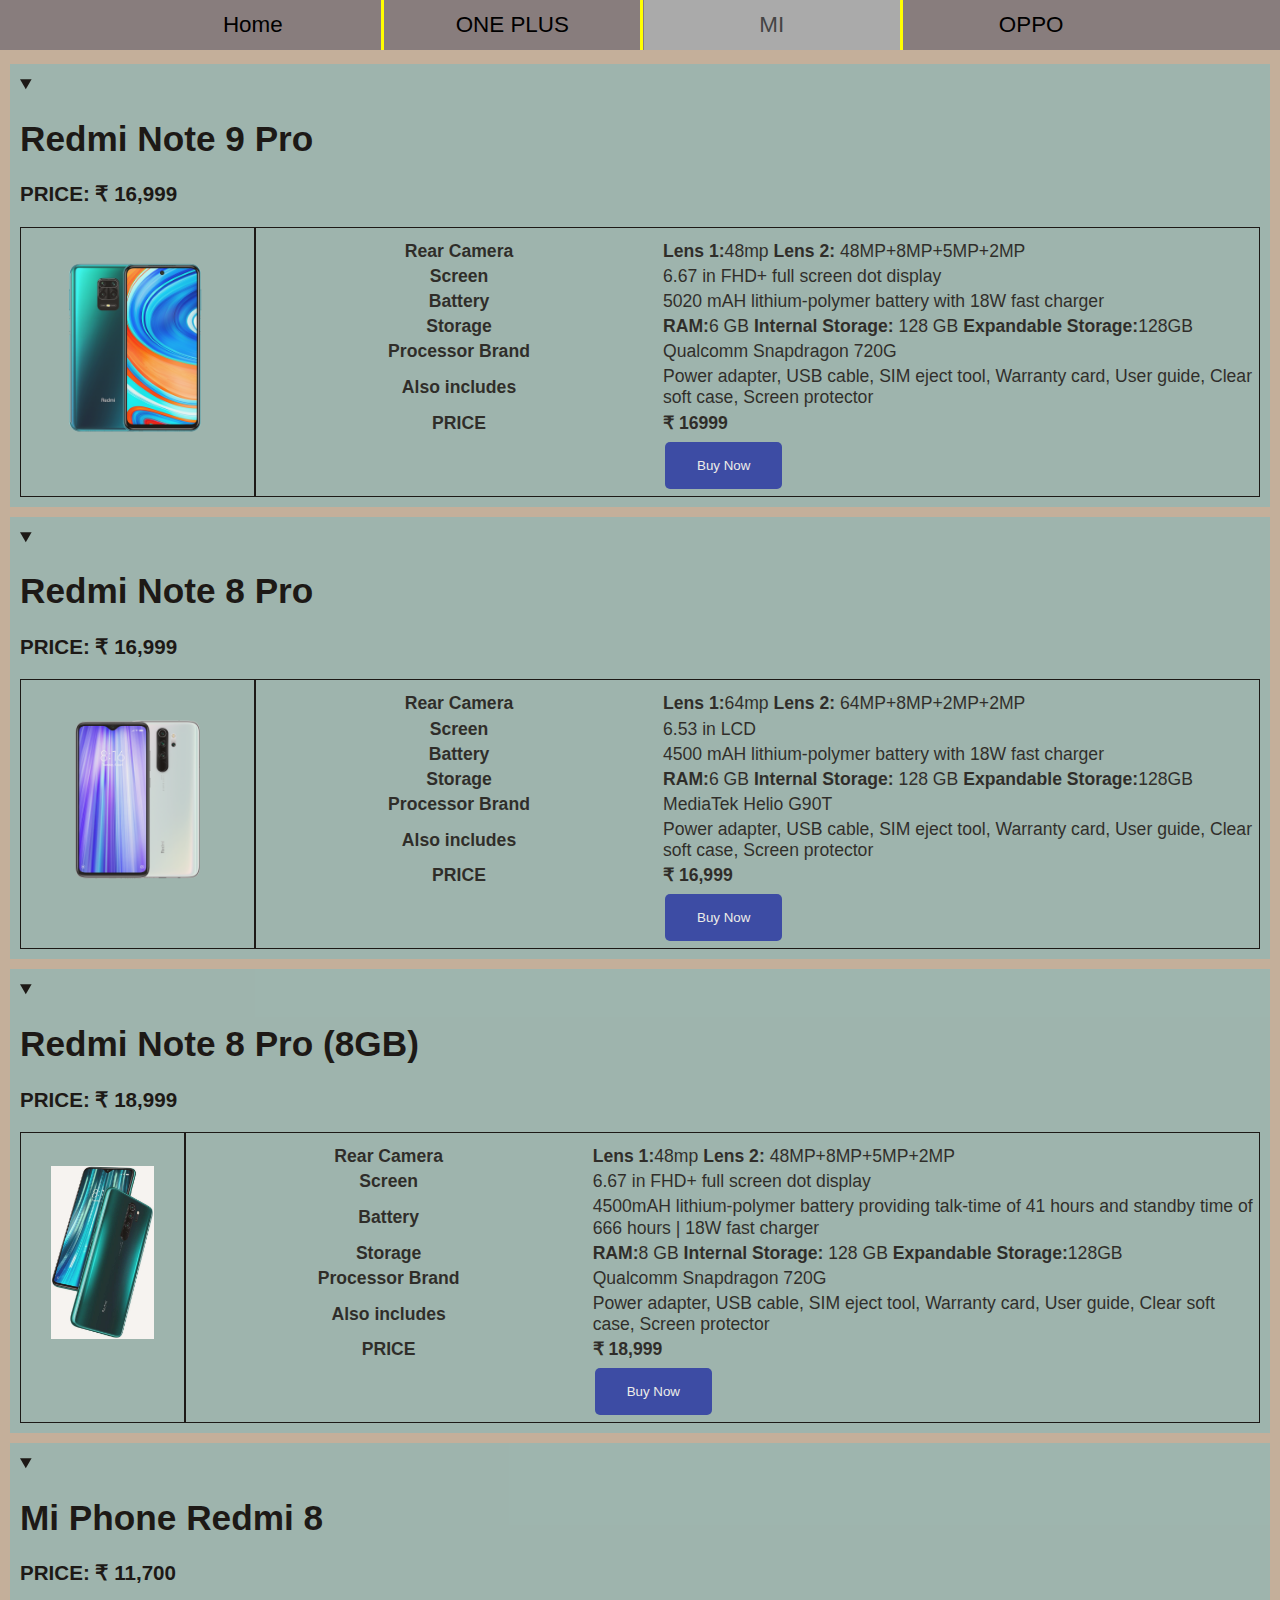
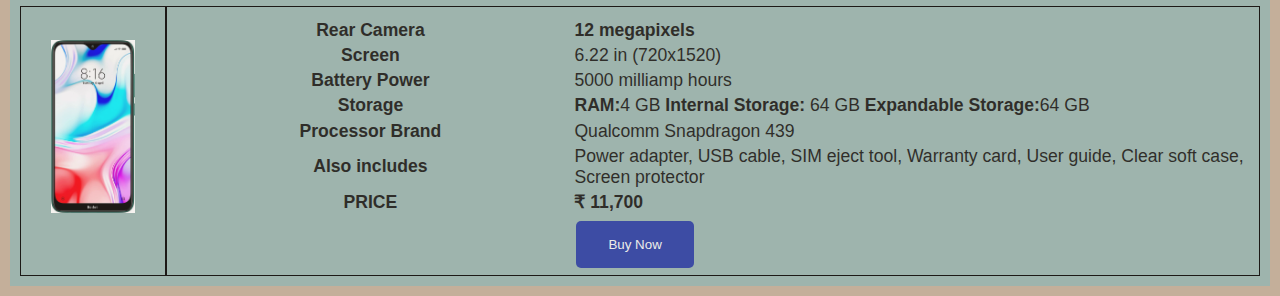
<file: mim.html>
<!DOCTYPE html>
<html lang="en">

<head>
    <meta charset="UTF-8">
    <meta name="viewport" content="width=device-width, initial-scale=1.0">
    <link rel="stylesheet" href="css/style1.css">
    <title>MI Mobiles</title>
</head>

<body>
    <main>
        <nav>
            <ul>
                <li><a href="./index.html">Home</a></li>
                <li>
                    <a href="./oneplus.html">ONE PLUS</a>
                    <ul>
                        <li><a href="./oneplus.html#one1">OnePlus 8 </a></li>
                        <li><a href="./oneplus.html#one2">OnePlus 8 Pro</a></li>
                        <li><a href="./oneplus.html#one3">OnePlus 7T</a></li>
                        <li><a href="./oneplus.html#one4">OnePlus 7T Pro</a></li>
                    </ul>
                </li>
                <li><a class="active" href="./mim.html">MI</a>
                    <ul>
                        <li><a href="./mim.html#mi1">Redmi Note 9 Pro</a></li>
                        <li><a href="./mim.html#mi2">Redmi Note 8 Pro</a></li>
                        <li><a href="./mim.html#mi3">Redmi Note 8 Pro (8GB)</a></li>
                        <li><a href="./mim.html#mi4">Mi Phone Redmi 8</a></li>
                    </ul>
                </li>
                <li><a href="./oppo.html">OPPO</a>
                    <ul>
                        <li><a href="./oppo.html#oppo1">OPPO Reno4 Pro</a></li>
                        <li><a href="./oppo.html#oppo2">OPPO A12</a></li>
                        <li><a href="./oppo.html#oppo3">OPPO F15</a></li>
                        <li><a href="./oppo.html#oppo4">OPPO A31</a></li>
                    </ul>
                </li>
            </ul>
        </nav>
        <br /><br /><br />
        <section>
            <div class="product" id="mi1">
                <details open>
                    <summary>
                        <h1>Redmi Note 9 Pro</h1>
                        <h3>PRICE: ₹ 16,999</h3>
                    </summary>
                    <div class="inner">
                        <img src="images/mobile/mi9pro.jpg" style="  float: left; height: 173px;"
                            alt="Redmi Note 9 Pro" />
                        <table>
                            <tr>
                                <td><strong>Rear Camera</strong></td>
                                <td><b>Lens 1:</b>48mp <b>Lens 2:</b> 48MP+8MP+5MP+2MP</td>
                            </tr>
                            <tr>
                                <td><strong>Screen</strong></td>
                                <td>6.67 in FHD+ full screen dot display</td>
                            </tr>
                            <tr>
                                <td><strong>Battery</strong></td>
                                <td>5020 mAH lithium-polymer battery with 18W fast charger</td>
                            </tr>
                            <tr>
                                <td><strong>Storage</strong></td>
                                <td><b>RAM:</b>6 GB <b>Internal Storage: </b>128 GB <b>Expandable Storage:</b>128GB</td>
                            </tr>
                            <tr>
                                <td><strong>Processor Brand</strong></td>
                                <td>Qualcomm Snapdragon 720G</td>
                            </tr>
                            <tr>
                                <td><strong>Also includes</strong></td>
                                <td>Power adapter, USB cable, SIM eject tool, Warranty card, User guide, Clear soft
                                    case, Screen protector</td>
                            </tr>
                            <tr>
                                <td><strong>PRICE</strong></td>
                                <td><strong>₹ 16999</strong></td>
                            </tr>
                            <tr>
                                <td></td>
                                <td><button type="submit">Buy Now</button></td>
                            </tr>
                        </table>
                    </div>
                </details>
            </div>
            <div class="product" id="mi2">
                <details open>
                    <summary>
                        <h1>Redmi Note 8 Pro</h1>
                        <h3>PRICE: ₹ 16,999</h3>
                    </summary>
                    <div class="inner">
                        <img src="images/mobile/mi8pro.jpg" style="  float: left; height: 173px;"
                            alt="Redmi Note 8 Pro" />
                        <table>
                            <tr>
                                <td><strong>Rear Camera</strong></td>
                                <td><b>Lens 1:</b>64mp <b>Lens 2:</b> 64MP+8MP+2MP+2MP</td>
                            </tr>
                            <tr>
                                <td><strong>Screen</strong></td>
                                <td>6.53 in LCD</td>
                            </tr>
                            <tr>
                                <td><strong>Battery</strong></td>
                                <td>4500 mAH lithium-polymer battery with 18W fast charger</td>
                            </tr>
                            <tr>
                                <td><strong>Storage</strong></td>
                                <td><b>RAM:</b>6 GB <b>Internal Storage: </b>128 GB <b>Expandable Storage:</b>128GB</td>
                            </tr>
                            <tr>
                                <td><strong>Processor Brand</strong></td>
                                <td>MediaTek Helio G90T</td>
                            </tr>
                            <tr>
                                <td><strong>Also includes</strong></td>
                                <td>Power adapter, USB cable, SIM eject tool, Warranty card, User guide, Clear soft
                                    case, Screen protector</td>
                            </tr>
                            <tr>
                                <td><strong>PRICE</strong></td>
                                <td><strong>₹ 16,999</strong></td>
                            </tr>
                            <tr>
                                <td></td>
                                <td><button type="submit">Buy Now</button></td>
                            </tr>
                        </table>
                    </div>
                </details>
            </div>
            <div class="product" id="mi3">
                <details open>
                    <summary>
                        <h1>Redmi Note 8 Pro (8GB)</h1>
                        <h3>PRICE: ₹ 18,999</h3>
                    </summary>
                    <div class="inner">
                        <img src="images/mobile/mi8pro8.jpg" style="float: left; height: 173px;"
                            alt="Redmi Note 8 Pro" />
                        <table>
                            <tr>
                                <td><strong>Rear Camera</strong></td>
                                <td><b>Lens 1:</b>48mp <b>Lens 2:</b> 48MP+8MP+5MP+2MP</td>
                            </tr>
                            <tr>
                                <td><strong>Screen</strong></td>
                                <td>6.67 in FHD+ full screen dot display</td>
                            </tr>
                            <tr>
                                <td><strong>Battery</strong></td>
                                <td>4500mAH lithium-polymer battery providing talk-time of 41 hours and standby time of
                                    666 hours | 18W fast charger</td>
                            </tr>
                            <tr>
                                <td><strong>Storage</strong></td>
                                <td><b>RAM:</b>8 GB <b>Internal Storage: </b>128 GB <b>Expandable Storage:</b>128GB</td>
                            </tr>
                            <tr>
                                <td><strong>Processor Brand</strong></td>
                                <td>Qualcomm Snapdragon 720G</td>
                            </tr>
                            <tr>
                                <td><strong>Also includes</strong></td>
                                <td>Power adapter, USB cable, SIM eject tool, Warranty card, User guide, Clear soft
                                    case, Screen protector</td>
                            </tr>
                            <tr>
                                <td><strong>PRICE</strong></td>
                                <td><strong>₹ 18,999</strong></td>
                            </tr>
                            <tr>
                                <td></td>
                                <td><button type="submit">Buy Now</button></td>
                            </tr>
                        </table>
                    </div>
                </details>
            </div>
            <div class="product" id="mi4">
                <details open>
                    <summary>
                        <h1>Mi Phone Redmi 8</h1>
                        <h3>PRICE: ₹ 11,700</h3>
                    </summary>
                    <div class="inner">
                        <img src="images/mobile/mi8.jpg" style="float: left; height: 173px;" alt="Redmi Note 9 Pro" />
                        <table>
                            <tr>
                                <td><strong>Rear Camera</strong></td>
                                <td><b>12 megapixels</td>
                            </tr>
                            <tr>
                                <td><strong>Screen</strong></td>
                                <td>6.22 in (720x1520)</td>
                            </tr>
                            <tr>
                                <td><strong>Battery Power</strong></td>
                                <td>5000 milliamp hours</td>
                            </tr>
                            <tr>
                                <td><strong>Storage</strong></td>
                                <td><b>RAM:</b>4 GB <b>Internal Storage: </b>64 GB <b>Expandable Storage:</b>64 GB</td>
                            </tr>
                            <tr>
                                <td><strong>Processor Brand</strong></td>
                                <td>Qualcomm Snapdragon 439</td>
                            </tr>
                            <tr>
                                <td><strong>Also includes</strong></td>
                                <td>Power adapter, USB cable, SIM eject tool, Warranty card, User guide, Clear soft
                                    case, Screen protector</td>
                            </tr>
                            <tr>
                                <td><strong>PRICE</strong></td>
                                <td><strong>₹ 11,700</strong></td>
                            </tr>
                            <tr>
                                <td></td>
                                <td><button type="submit">Buy Now</button></td>
                            </tr>
                        </table>
                    </div>
                </details>
            </div>
        </section>
    </main>
</body>

</html>
</file>
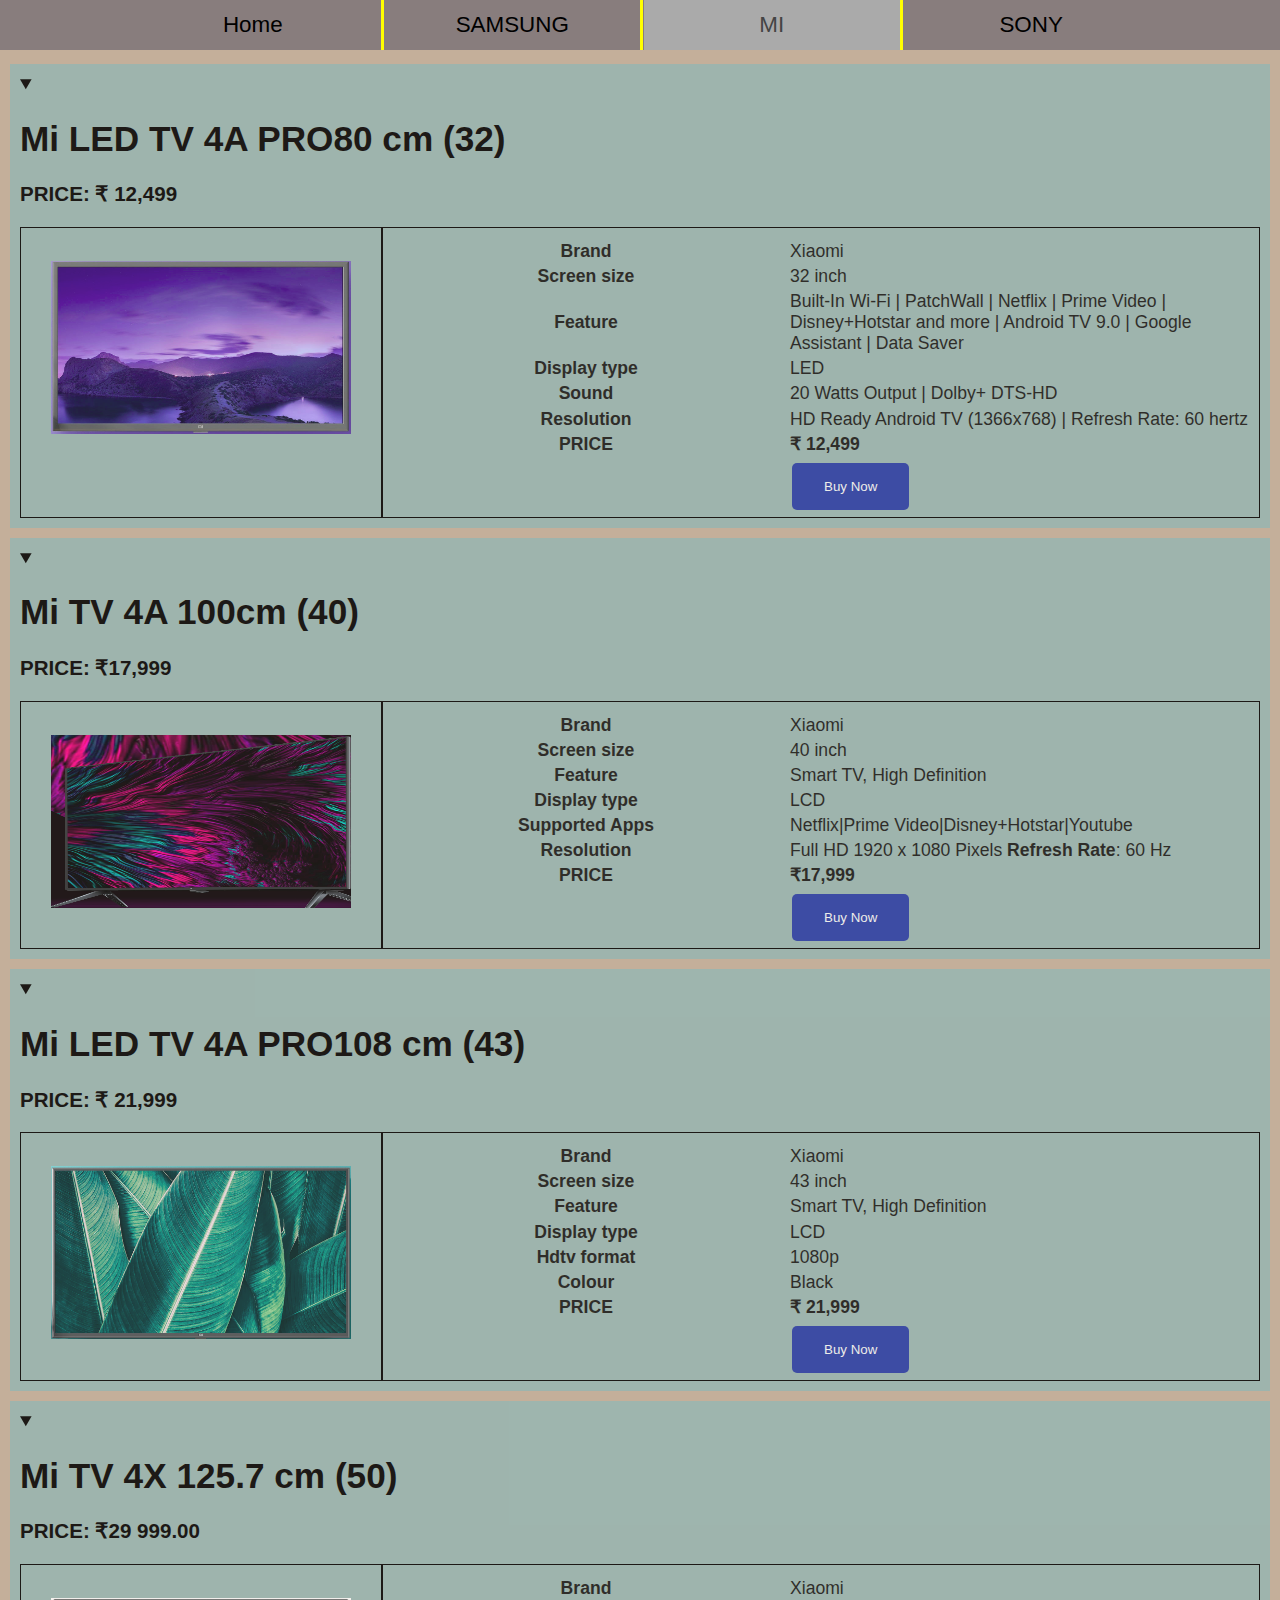
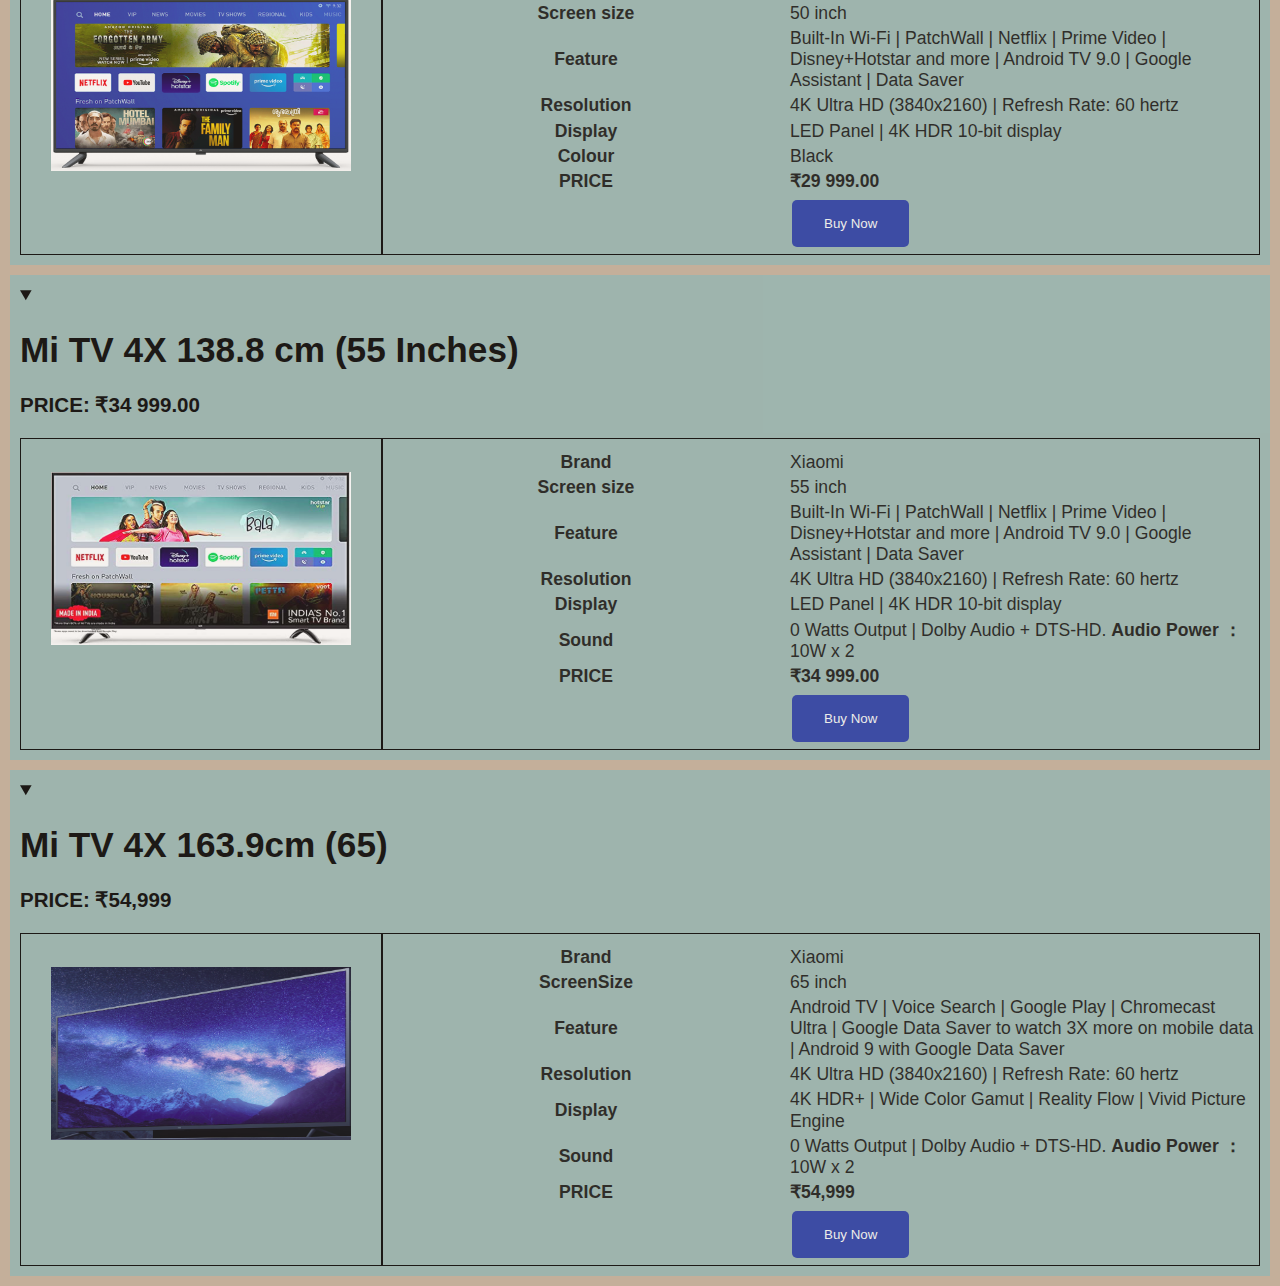
<file: mit.html>
<!DOCTYPE html>
<html lang="en">

<head>
    <meta charset="UTF-8">
    <meta name="viewport" content="width=device-width, initial-scale=1.0">
    <link rel="stylesheet" href="css/style1.css">
    <title>MI TV</title>
</head>

<body>
    <main>
        <nav>
            <ul>
                <li><a href="./index.html">Home</a></li>
                <li>
                    <a href="./samsung.html">SAMSUNG</a>
                    <ul>
                        <li><a href="./samsung.html#sam1">Series 4 80 cm</a></li>
                        <li><a href="./samsung.html#sam2">Wondertainment Series 80 cm</a></li>
                        <li><a href="./samsung.html#sam3">Smart LED TV 108 cm Full HD</a></li>
                        <li><a href="./samsung.html#sam4">Smart QLED 138 cm 4K Ultra HD</a></li>
                        <li><a href="./samsung.html#sam5">4K Ultra HD Smart LED 125cm</a></li>
                    </ul>
                </li>
                <li><a class="active" href="./mit.html">MI</a>
                    <ul>
                        <li><a href="./mit.html#mi1">LED TV 4A PRO80 cm</a></li>
                        <li><a href="./mit.html#mi2">Mi TV 4A 100cm</a></li>
                        <li><a href="./mit.html#mi3">LED TV 4A PRO108 cm</a></li>
                        <li><a href="./mit.html#mi4">Mi TV 4X 125.7 cm</a></li>
                        <li><a href="./mit.html#mi5">Mi TV 4X 138.8 cm</a></li>
                        <li><a href="./mit.html#mi6">Mi TV 4X 163.9cm</a></li>
                    </ul>
                </li>
                <li><a href="./sony.html">SONY</a>
                    <ul>
                        <li><a href="./sony.html#sony1">108 cm 4K Ultra HD Smart</a></li>
                        <li><a href="./sony.html#sony2">80 cm Ready LED Smart</a></li>
                        <li><a href="./sony.html#sony3">80.1 cm Full HD LED</a></li>
                        <li><a href="./sony.html#sony4">164 cm 4K Ultra HD OLED </a></li>
                        <li><a href="./sony.html#sony5">138.8 cm 4K Ultra HD Smart</a></li>
                    </ul>
                </li>
            </ul>
        </nav>
        <br /><br /><br />
        <section>
            <div class="product" id="mi1">
                <details open>
                    <summary>
                        <h1>Mi LED TV 4A PRO80 cm (32)</h1>
                        <h3>PRICE: ₹ 12,499 </h3>
                    </summary>
                    <div class="inner">
                        <img src="images/tv/mi4A32.png" style=" width:300px; float: left; height: 173px;"
                            alt="Mi LED TV 4A PRO80 cm (32)" />
                        <table>
                            <tr>
                                <td><strong>Brand</strong></td>
                                <td>Xiaomi</td>
                            </tr>
                            <tr>
                                <td><strong>Screen size</strong></td>
                                <td>32 inch</td>
                            </tr>
                            <tr>
                                <td><strong>Feature</strong></td>
                                <td>Built-In Wi-Fi | PatchWall | Netflix | Prime Video | Disney+Hotstar and more |
                                    Android TV 9.0 | Google Assistant | Data Saver</td>
                            </tr>
                            <tr>
                                <td><strong>Display type</strong></td>
                                <td>LED</td>
                            </tr>
                            <tr>
                                <td><strong>Sound</strong></td>
                                <td>20 Watts Output | Dolby+ DTS-HD</td>
                            </tr>
                            <tr>
                                <td><strong>Resolution</strong></td>
                                <td>HD Ready Android TV (1366x768) | Refresh Rate: 60 hertz</td>
                            </tr>
                            <tr>
                                <td><strong>PRICE</strong></td>
                                <td><strong>₹ 12,499</strong></td>
                            </tr>
                            <tr>
                                <td></td>
                                <td><button type="submit">Buy Now</button></td>
                            </tr>
                        </table>
                    </div>
                </details>
            </div>
            <div class="product" id="mi2">
                <details open>
                    <summary>
                        <h1>Mi TV 4A 100cm (40)</h1>
                        <h3>PRICE: ₹17,999 </h3>
                    </summary>
                    <div class="inner">
                        <img src="images/tv/mi4a40.png" style=" width:300px; float: left; height: 173px;"
                            alt="Mi TV 4A 100cm (40)" />
                        <table>
                            <tr>
                                <td><strong>Brand</strong></td>
                                <td>Xiaomi</td>
                            </tr>
                            <tr>
                                <td><strong>Screen size</strong></td>
                                <td>40 inch</td>
                            </tr>
                            <tr>
                                <td><strong>Feature</strong></td>
                                <td>Smart TV, High Definition</td>
                            </tr>
                            <tr>
                                <td><strong>Display type</strong></td>
                                <td>LCD</td>
                            </tr>
                            <tr>
                                <td><strong>Supported Apps</strong></td>
                                <td>Netflix|Prime Video|Disney+Hotstar|Youtube</td>
                            </tr>
                            <tr>
                                <td><strong>Resolution</strong></td>
                                <td>Full HD 1920 x 1080 Pixels <b>Refresh Rate</b>: 60 Hz</td>
                            </tr>
                            <tr>
                                <td><strong>PRICE</strong></td>
                                <td><strong>₹17,999</strong></td>
                            </tr>
                            <tr>
                                <td></td>
                                <td><button type="submit">Buy Now</button></td>
                            </tr>
                        </table>
                    </div>
                </details>
            </div>
            <div class="product" id="mi3">
                <details open>
                    <summary>
                        <h1>Mi LED TV 4A PRO108 cm (43)</h1>
                        <h3>PRICE: ₹ 21,999 </h3>
                    </summary>
                    <div class="inner">
                        <img src="images/mi4A.png" style=" width:300px; float: left; height: 173px;"
                            alt="Mi LED TV 4A PRO108 cm (43)" />
                        <table>
                            <tr>
                                <td><strong>Brand</strong></td>
                                <td>Xiaomi</td>
                            </tr>
                            <tr>
                                <td><strong>Screen size</strong></td>
                                <td>43 inch</td>
                            </tr>
                            <tr>
                                <td><strong>Feature</strong></td>
                                <td>Smart TV, High Definition</td>
                            </tr>
                            <tr>
                                <td><strong>Display type</strong></td>
                                <td>LCD</td>
                            </tr>
                            <tr>
                                <td><strong>Hdtv format</strong></td>
                                <td>1080p</td>
                            </tr>
                            <tr>
                                <td><strong>Colour</strong></td>
                                <td>Black</td>
                            </tr>
                            <tr>
                                <td><strong>PRICE</strong></td>
                                <td><strong>₹ 21,999</strong></td>
                            </tr>
                            <tr>
                                <td></td>
                                <td><button type="submit">Buy Now</button></td>
                            </tr>
                        </table>
                    </div>
                </details>
            </div>
            <div class="product" id="mi4">
                <details open>
                    <summary>
                        <h1>Mi TV 4X 125.7 cm (50)</h1>
                        <h3>PRICE: ₹29 999.00 </h3>
                    </summary>
                    <div class="inner">
                        <img src="images/mi4x50.png" style=" width:300px; float: left; height: 173px;"
                            alt="Mi TV 4X 125.7 cm (50)" />
                        <table>
                            <tr>
                                <td><strong>Brand</strong></td>
                                <td>Xiaomi</td>
                            </tr>
                            <tr>
                                <td><strong>Screen size</strong></td>
                                <td>50 inch</td>
                            </tr>
                            <tr>
                                <td><strong>Feature</strong></td>
                                <td>Built-In Wi-Fi | PatchWall | Netflix | Prime Video | Disney+Hotstar and more |
                                    Android TV 9.0 | Google Assistant | Data Saver</td>
                            </tr>
                            <tr>
                                <td><strong>Resolution</strong></td>
                                <td>4K Ultra HD (3840x2160) | Refresh Rate: 60 hertz</td>
                            </tr>
                            <tr>
                                <td><strong>Display</strong></td>
                                <td>LED Panel | 4K HDR 10-bit display</td>
                            </tr>
                            <tr>
                                <td><strong>Colour</strong></td>
                                <td>Black</td>
                            </tr>
                            <tr>
                                <td><strong>PRICE</strong></td>
                                <td><strong>₹29 999.00</strong></td>
                            </tr>
                            <tr>
                                <td></td>
                                <td><button type="submit">Buy Now</button></td>
                            </tr>
                        </table>
                    </div>
                </details>
            </div>
            <div class="product" id="mi5">
                <details open>
                    <summary>
                        <h1>Mi TV 4X 138.8 cm (55 Inches)</h1>
                        <h3>PRICE: ₹34 999.00 </h3>
                    </summary>
                    <div class="inner">
                        <img src="images/mi4x55.png" style=" width:300px; float: left; height: 173px;"
                            alt="Mi TV 4X 138.8 cm (55 Inches)" />
                        <table>
                            <tr>
                                <td><strong>Brand</strong></td>
                                <td>Xiaomi</td>
                            </tr>
                            <tr>
                                <td><strong>Screen size</strong></td>
                                <td>55 inch</td>
                            </tr>
                            <tr>
                                <td><strong>Feature</strong></td>
                                <td>Built-In Wi-Fi | PatchWall | Netflix | Prime Video | Disney+Hotstar and more |
                                    Android TV 9.0 | Google Assistant | Data Saver</td>
                            </tr>
                            <tr>
                                <td><strong>Resolution</strong></td>
                                <td>4K Ultra HD (3840x2160) | Refresh Rate: 60 hertz</td>
                            </tr>
                            <tr>
                                <td><strong>Display</strong></td>
                                <td>LED Panel | 4K HDR 10-bit display</td>
                            </tr>
                            <tr>
                                <td><strong>Sound</strong></td>
                                <td>0 Watts Output | Dolby Audio + DTS-HD. <b>Audio Power ：</b>10W x 2</td>
                            </tr>
                            <tr>
                                <td><strong>PRICE</strong></td>
                                <td><strong>₹34 999.00</strong></td>
                            </tr>
                            <tr>
                                <td></td>
                                <td><button type="submit">Buy Now</button></td>
                            </tr>
                        </table>
                    </div>
                </details>
            </div>
            <div class="product" id="mi6">
                <details open>
                    <summary>
                        <h1>Mi TV 4X 163.9cm (65)</h1>
                        <h3>PRICE: ₹54,999 </h3>
                    </summary>
                    <div class="inner">
                        <img src="images/tv/mi4x65.png" style=" width:300px; float: left; height: 173px;"
                            alt="Mi TV 4X 163.9cm (65)" />
                        <table>
                            <tr>
                                <td><strong>Brand</strong></td>
                                <td>Xiaomi</td>
                            </tr>
                            <tr>
                                <td><strong>ScreenSize</strong></td>
                                <td>65 inch</td>
                            </tr>
                            <tr>
                                <td><strong>Feature</strong></td>
                                <td>Android TV | Voice Search | Google Play | Chromecast Ultra | Google Data Saver to
                                    watch 3X more on mobile data | Android 9 with Google Data Saver</td>
                            </tr>
                            <tr>
                                <td><strong>Resolution</strong></td>
                                <td>4K Ultra HD (3840x2160) | Refresh Rate: 60 hertz</td>
                            </tr>
                            <tr>
                                <td><strong>Display</strong></td>
                                <td>4K HDR+ | Wide Color Gamut | Reality Flow | Vivid Picture Engine</td>
                            </tr>
                            <tr>
                                <td><strong>Sound</strong></td>
                                <td>0 Watts Output | Dolby Audio + DTS-HD. <b>Audio Power ：</b>10W x 2</td>
                            </tr>
                            <tr>
                                <td><strong>PRICE</strong></td>
                                <td><strong>₹54,999</strong></td>
                            </tr>
                            <tr>
                                <td></td>
                                <td><button type="submit">Buy Now</button></td>
                            </tr>
                        </table>
                    </div>
                </details>
            </div>
        </section>
    </main>
</body>

</html>
</file>
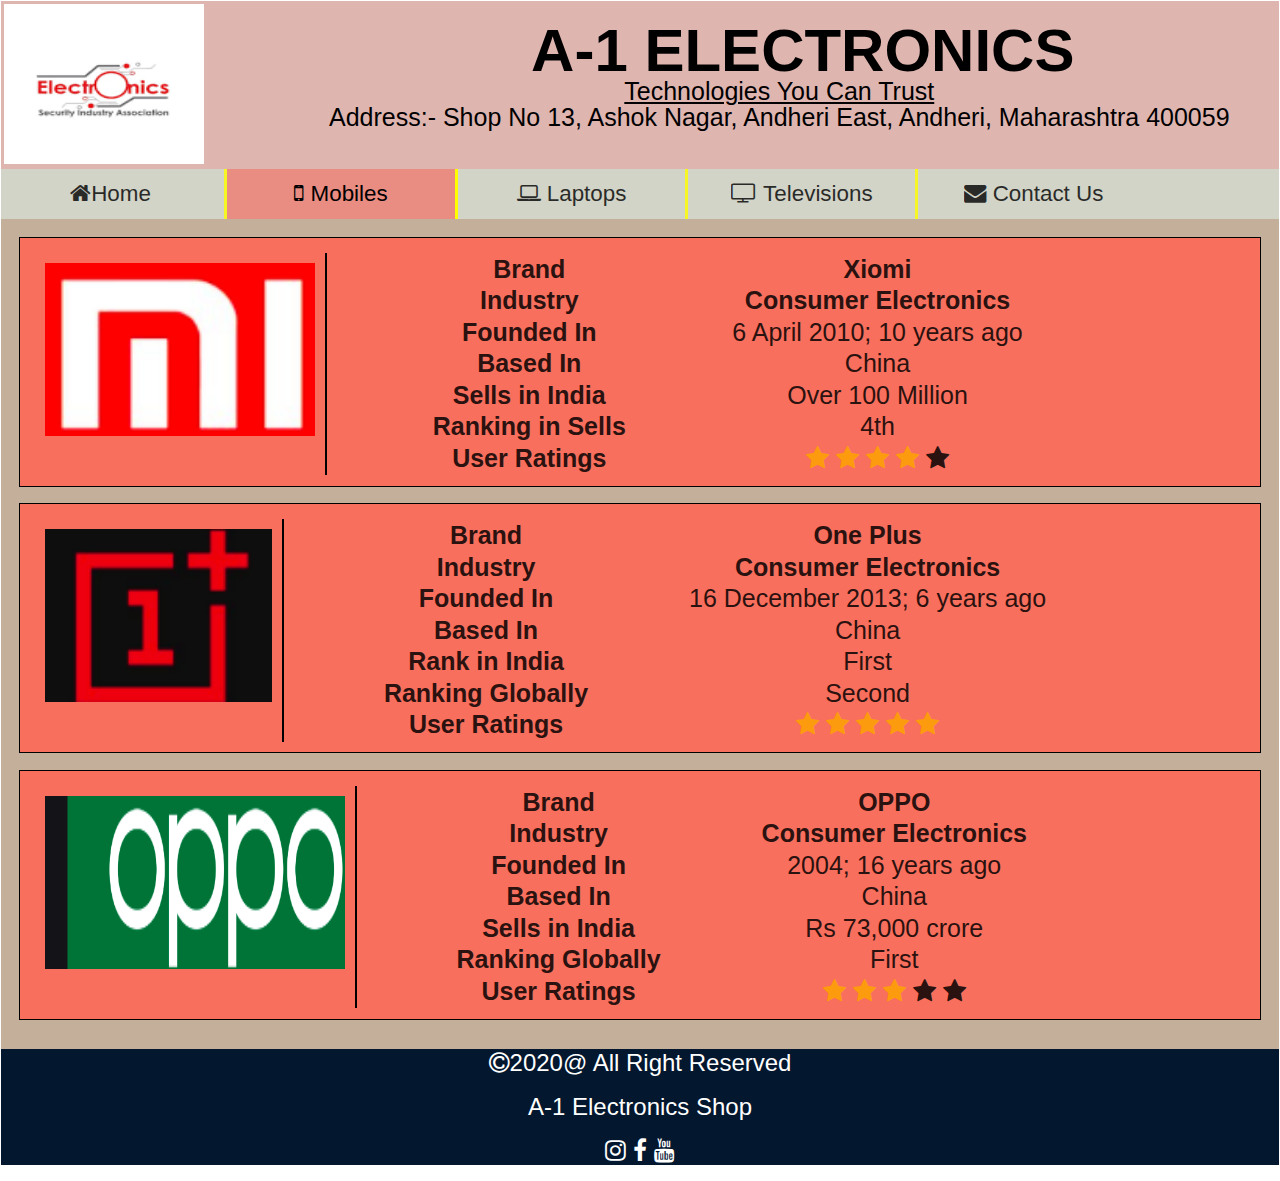
<file: Mobiles.html>
<!DOCTYPE html>
<html lang="en">

<head>
    <meta charset="UTF-8">
    <meta name="viewport" content="width=device-width, initial-scale=1.0">
    <link rel="stylesheet" href="https://cdnjs.cloudflare.com/ajax/libs/font-awesome/4.7.0/css/font-awesome.min.css">
    <link rel="stylesheet" href="css/style.css">
    <title>Mobiles</title>
</head>

<body>
    <header>
        <table>
            <td><img src="images/logo.png" height="160px" width="200px" /></td>
            <td>
                <h1 class="name">A-1 ELECTRONICS</h1><br />
                <p class="link">
                    <a href="./Laptops.html">Technologies You Can Trust</a></p><br/>
                <p class="address">Address:- Shop No 13, Ashok Nagar, Andheri East, Andheri, Maharashtra 400059</p>            
            </td>
        </table>
    </header>
    <nav>
        <a href="index.html"><i class="fa fa-home"></i>Home</a>
        <a class="active" href="./Mobiles.html"><i class="fa fa-mobile"></i>  Mobiles</a>
        <a href="./Laptops.html"><i class="fa fa-laptop"></i> Laptops</a>
        <a href="./Tvs.html"><i class="fa fa-tv"></i>  Televisions</a>
        <a href="./contactus.html"><i class="fa fa-envelope"></i>  Contact Us</a>
    </nav>
    <main>
        <div class="main">
            <a href="./mim.html">
                <div class="inner">
                    <img src="./images/miLogo.png" style="float: left; height: 173px;"  alt="OPPO Reno4 Pro"/>
                    <table>
                        <tr>
                            <td><strong>Brand</strong></td>
                            <td><b>Xiomi</b></td>
                        </tr>
                        <tr>
                            <td><strong>Industry</strong></td>
                            <td><b>Consumer Electronics</b></td>
                        </tr>
                        <tr>
                            <td><strong>Founded In</strong></td>
                            <td>6 April 2010; 10 years ago</td>
                        </tr>
                        <tr>
                            <td><strong>Based In</strong></td>
                            <td>China</td>
                        </tr>
                        <tr>
                            <td><strong>Sells in India</strong></td>
                            <td>Over 100 Million</td>
                        </tr>
                        <tr>
                            <td><strong>Ranking in Sells</strong></td>
                            <td>4th</td>
                        </tr>
                        <tr>
                            <td><strong>User Ratings</strong></td>
                            <td><span class="fa fa-star checked"></span>
                                <span class="fa fa-star checked"></span>
                                <span class="fa fa-star checked"></span>
                                <span class="fa fa-star checked"></span>
                                <span class="fa fa-star"></span></td>
                        </tr>
                    </table>
                </div>
            </a>
            <a href="./oneplus.html">
                <div class="inner">
                    <img src="./images/1pluslogo.png" style="float: left; height: 173px;"  alt="One Plus"/>
                    <table>
                        <tr>
                            <td><strong>Brand</strong></td>
                            <td><b>One Plus</b></td>
                        </tr>
                        <tr>
                            <td><strong>Industry</strong></td>
                            <td><b>Consumer Electronics</b></td>
                        </tr>
                        <tr>
                            <td><strong>Founded In</strong></td>
                            <td>16 December 2013; 6 years ago</td>
                        </tr>
                        <tr>
                            <td><strong>Based In</strong></td>
                            <td>China</td>
                        </tr>
                        <tr>
                            <td><strong>Rank in India</strong></td>
                            <td>First</td>
                        </tr>
                        <tr>
                            <td><strong>Ranking Globally</strong></td>
                            <td>Second</td>
                        </tr>
                        <tr>
                            <td><strong>User Ratings</strong></td>
                            <td><span class="fa fa-star checked"></span>
                                <span class="fa fa-star checked"></span>
                                <span class="fa fa-star checked"></span>
                                <span class="fa fa-star checked"></span>
                                <span class="fa fa-star checked"></span></td>
                        </tr>
                    </table>
                </div>
            </a>
            <a href="./oppo.html">
                <div class="inner">
                    <img src="./images/oppologo.png" style="float: left; height: 173px; width: 300px;"  alt="One Plus"/>
                    <table>
                        <tr>
                            <td><strong>Brand</strong></td>
                            <td><b>OPPO</b></td>
                        </tr>
                        <tr>
                            <td><strong>Industry</strong></td>
                            <td><b>Consumer Electronics</b></td>
                        </tr>
                        <tr>
                            <td><strong>Founded In</strong></td>
                            <td>2004; 16 years ago</td>
                        </tr>
                        <tr>
                            <td><strong>Based In</strong></td>
                            <td>China</td>
                        </tr>
                        <tr>
                            <td><strong>Sells in India</strong></td>
                            <td>Rs 73,000 crore</td>
                        </tr>
                        <tr>
                            <td><strong>Ranking Globally</strong></td>
                            <td>First</td>
                        </tr>
                        <tr>
                            <td><strong>User Ratings</strong></td>
                            <td><span class="fa fa-star checked"></span>
                                <span class="fa fa-star checked"></span>
                                <span class="fa fa-star checked"></span>
                                <span class="fa fa-star"></span>
                                <span class="fa fa-star"></span></td>
                        </tr>
                    </table>
                </div>
            </a>
        </div>
    </main>
    <footer>
        <p>
            <i class="fa fa-copyright"></i>2020@ All Right Reserved
        </p>
        <p>A-1 Electronics Shop</p>
        <p><i class="fa fa-instagram"></i>         <i class="fa fa-facebook"></i>        <i class="fa fa-youtube"></i></p>
    </footer>
</body>

</html>
</file>
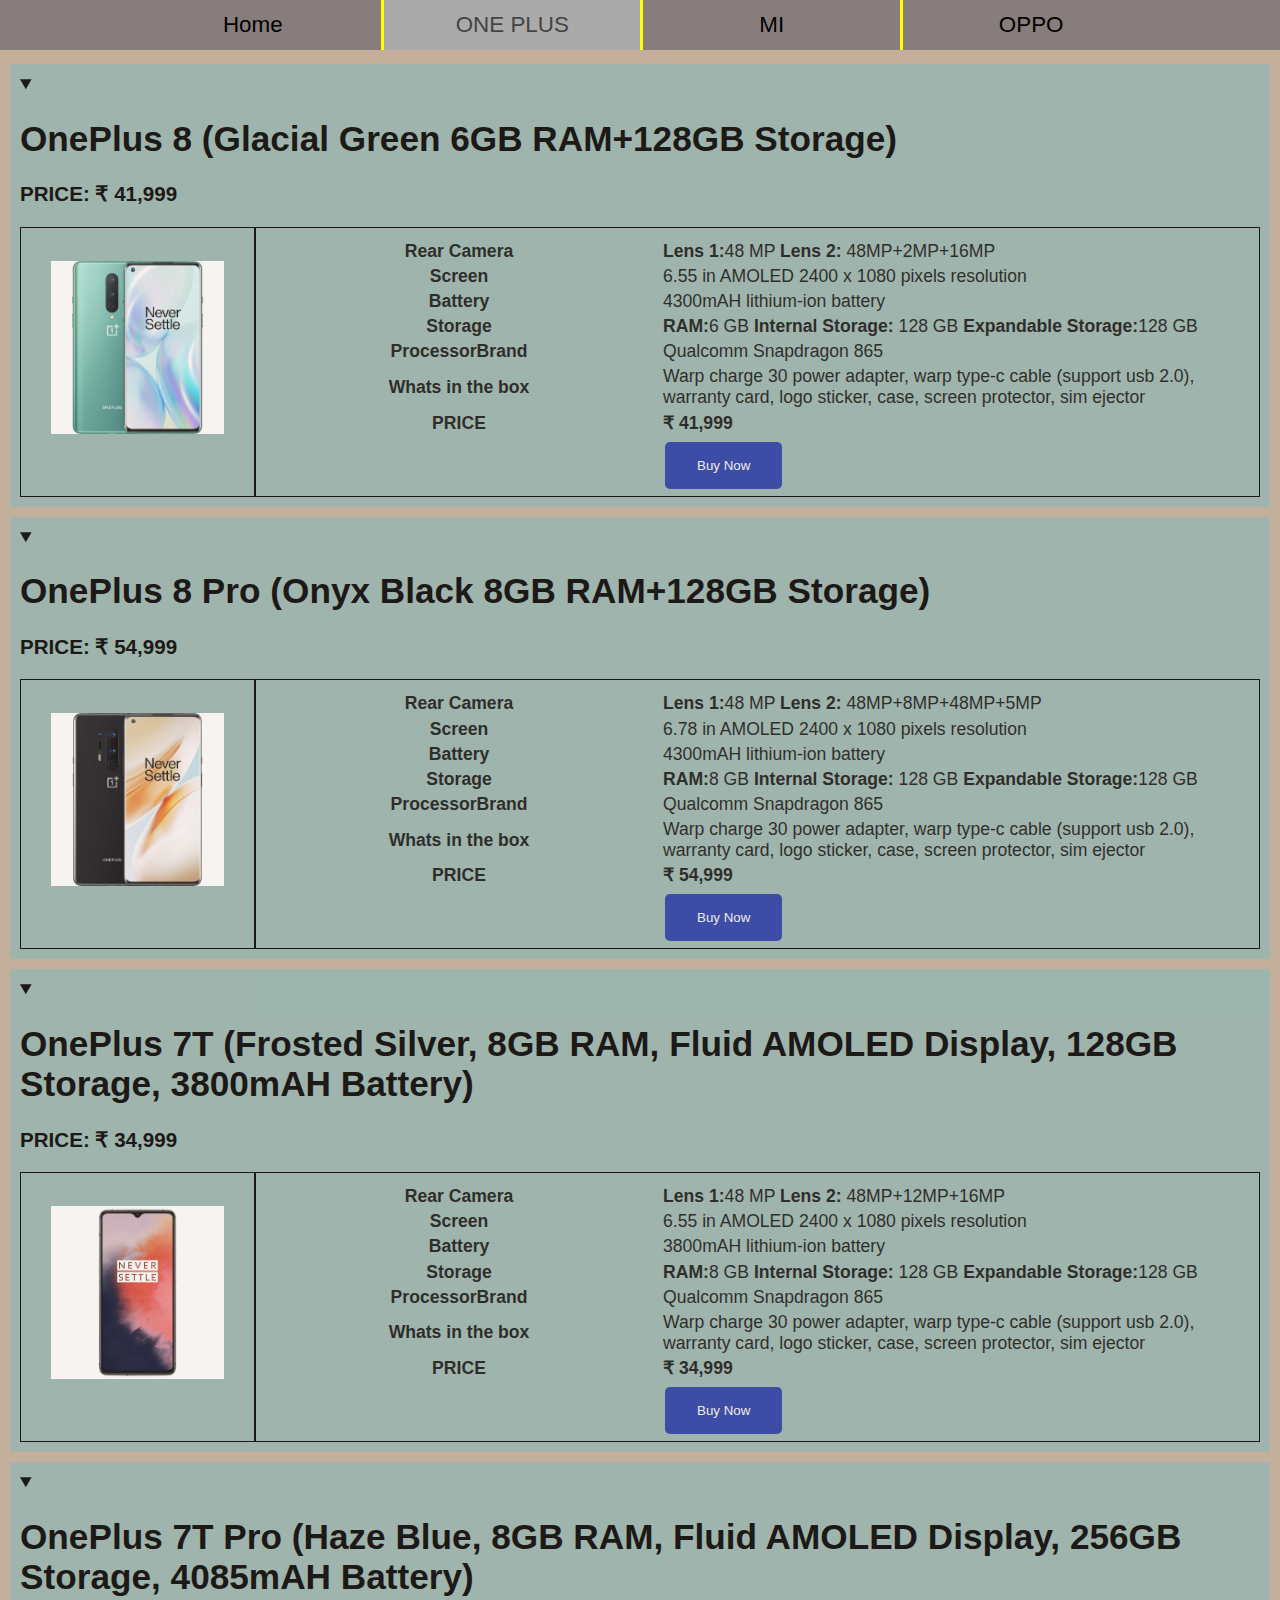
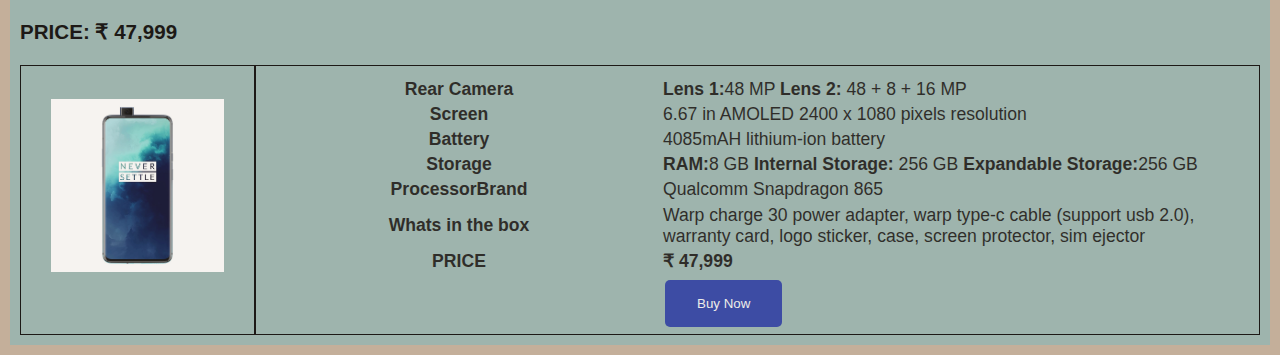
<file: oneplus.html>
<!DOCTYPE html>
<html lang="en">
<head>
    <meta charset="UTF-8">
    <meta name="viewport" content="width=device-width, initial-scale=1.0">
    <link rel="stylesheet" href="css/style1.css">
    <title>ONE PLUS</title>
</head>
<body>
    <main>
        <nav>
            <ul>
                <li><a href="./index.html">Home</a></li>
                <li>
                    <a class="active" href="./oneplus.html">ONE PLUS</a>
                    <ul>
                        <li><a href="./oneplus.html#one1">OnePlus 8 </a></li>
                        <li><a href="./oneplus.html#one2">OnePlus 8 Pro</a></li>
                        <li><a href="./oneplus.html#one3">OnePlus 7T</a></li>
                        <li><a href="./oneplus.html#one4">OnePlus 7T Pro</a></li>
                    </ul>
                </li>
                <li><a href="./mim.html">MI</a>
                    <ul>
                        <li><a href="./mim.html#mi1">Redmi Note 9 Pro</a></li>
                        <li><a href="./mim.html#mi2">Redmi Note 8 Pro</a></li>
                        <li><a href="./mim.html#mi3">Redmi Note 8 Pro (8GB)</a></li>
                        <li><a href="./mim.html#mi4">Mi Phone Redmi 8</a></li>
                    </ul>
                </li>
                <li><a href="./oppo.html">OPPO</a>
                    <ul>
                        <li><a href="./oppo.html#oppo1">OPPO Reno4 Pro</a></li>
                        <li><a href="./oppo.html#oppo2">OPPO A12</a></li>
                        <li><a href="./oppo.html#oppo3">OPPO F15</a></li>
                        <li><a href="./oppo.html#oppo4">OPPO A31</a></li>
                    </ul>
                </li>
            </ul>
        </nav>
        <br /><br /><br />
    <section>
        <div class="product" id="one1">
        <details open>
            <summary><h1>OnePlus 8 (Glacial Green 6GB RAM+128GB Storage)</h1><h3>PRICE: ₹ 41,999</h3></summary>
            <div class="inner">
                <img src="images/mobile/one8.jpg" style="float: left; height: 173px;"  alt="OnePlus 8 "/>
                <table>
                    <tr>
                        <td><strong>Rear Camera</strong></td>
                        <td><b>Lens 1:</b>48 MP <b>Lens 2:</b> 48MP+2MP+16MP</td>
                    </tr>
                    <tr>
                        <td><strong>Screen</strong></td>
                        <td>6.55 in AMOLED 2400 x 1080 pixels resolution</td>
                    </tr>
                    <tr>
                        <td><strong>Battery</strong></td>
                        <td>4300mAH lithium-ion battery</td>
                    </tr>
                    <tr>
                        <td><strong>Storage</strong></td>
                        <td><b>RAM:</b>6 GB <b>Internal Storage: </b>128 GB <b>Expandable Storage:</b>128 GB</td>
                    </tr>
                    <tr>
                        <td><strong>ProcessorBrand</strong></td>
                        <td>Qualcomm Snapdragon 865</td>
                    </tr>
                    <tr>
                        <td><strong>Whats in the box</strong></td>
                        <td>Warp charge 30 power adapter, warp type-c cable (support usb 2.0), warranty card, logo sticker, case, screen protector, sim ejector</td>
                    </tr>
                    <tr>
                        <td><strong>PRICE</strong></td>
                        <td><strong>₹ 41,999</strong></td>
                    </tr>
                    <tr>
                        <td></td>
                        <td><button type="submit">Buy Now</button></td>
                    </tr>
                </table>
            </div>
        </details>
        </div>
        <div class="product" id="one2">
        <details open>
            <summary><h1>OnePlus 8 Pro (Onyx Black 8GB RAM+128GB Storage)</h1><h3>PRICE: ₹ 54,999</h3></summary>
            <div class="inner">
                <img src="images/mobile/one8pro.jpg" style="float: left; height: 173px;"  alt="OnePlus 8 Pro (Onyx Black 8GB RAM+128GB Storage)"/>
                <table>
                    <tr>
                        <td><strong>Rear Camera</strong></td>
                        <td><b>Lens 1:</b>48 MP <b>Lens 2:</b> 48MP+8MP+48MP+5MP</td>
                    </tr>
                    <tr>
                        <td><strong>Screen</strong></td>
                        <td>6.78 in AMOLED 2400 x 1080 pixels resolution</td>
                    </tr>
                    <tr>
                        <td><strong>Battery</strong></td>
                        <td>4300mAH lithium-ion battery</td>
                    </tr>
                    <tr>
                        <td><strong>Storage</strong></td>
                        <td><b>RAM:</b>8 GB <b>Internal Storage: </b>128 GB <b>Expandable Storage:</b>128 GB</td>
                    </tr>
                    <tr>
                        <td><strong>ProcessorBrand</strong></td>
                        <td>Qualcomm Snapdragon 865</td>
                    </tr>
                    <tr>
                        <td><strong>Whats in the box</strong></td>
                        <td>Warp charge 30 power adapter, warp type-c cable (support usb 2.0), warranty card, logo sticker, case, screen protector, sim ejector</td>
                    </tr>
                    <tr>
                        <td><strong>PRICE</strong></td>
                        <td><strong>₹ 54,999</strong></td>
                    </tr>
                    <tr>
                        <td></td>
                        <td><button type="submit">Buy Now</button></td>
                    </tr>
                </table>
            </div>
        </details>
        </div>
        <div class="product" id="one3">
        <details open>
            <summary><h1>OnePlus 7T (Frosted Silver, 8GB RAM, Fluid AMOLED Display, 128GB Storage, 3800mAH Battery)</h1><h3>PRICE: ₹ 34,999</h3></summary>
            <div class="inner">
                <img src="images/mobile/one7t.jpg" style="float: left; height: 173px;"  alt="OnePlus 7T (Frosted Silver, 8GB RAM, Fluid AMOLED Display, 128GB Storage, 3800mAH Battery)"/>
                <table>
                    <tr>
                        <td><strong>Rear Camera</strong></td>
                        <td><b>Lens 1:</b>48 MP <b>Lens 2:</b> 48MP+12MP+16MP</td>
                    </tr>
                    <tr>
                        <td><strong>Screen</strong></td>
                        <td>6.55 in AMOLED 2400 x 1080 pixels resolution</td>
                    </tr>
                    <tr>
                        <td><strong>Battery</strong></td>
                        <td>3800mAH lithium-ion battery</td>
                    </tr>
                    <tr>
                        <td><strong>Storage</strong></td>
                        <td><b>RAM:</b>8 GB <b>Internal Storage: </b>128 GB <b>Expandable Storage:</b>128 GB</td>
                    </tr>
                    <tr>
                        <td><strong>ProcessorBrand</strong></td>
                        <td>Qualcomm Snapdragon 865</td>
                    </tr>
                    <tr>
                        <td><strong>Whats in the box</strong></td>
                        <td>Warp charge 30 power adapter, warp type-c cable (support usb 2.0), warranty card, logo sticker, case, screen protector, sim ejector</td>
                    </tr>
                    <tr>
                        <td><strong>PRICE</strong></td>
                        <td><strong>₹ 34,999</strong></td>
                    </tr>
                    <tr>
                        <td></td>
                        <td><button type="submit">Buy Now</button></td>
                    </tr>
                </table>
            </div>
        </details>
        </div>
        <div class="product" id="one4">
        <details open>
            <summary><h1>OnePlus 7T Pro (Haze Blue, 8GB RAM, Fluid AMOLED Display, 256GB Storage, 4085mAH Battery)</h1><h3>PRICE: ₹ 47,999</h3></summary>
            <div class="inner">
                <img src="images/mobile/one7tpro.jpg" style="float: left; height: 173px;"  alt="ONE 7T pro"/>
                <table>
                    <tr>
                        <td><strong>Rear Camera</strong></td>
                        <td><b>Lens 1:</b>48 MP <b>Lens 2:</b> 48 + 8 + 16 MP</td>
                    </tr>
                    <tr>
                        <td><strong>Screen</strong></td>
                        <td>6.67 in AMOLED 2400 x 1080 pixels resolution</td>
                    </tr>
                    <tr>
                        <td><strong>Battery</strong></td>
                        <td>4085mAH lithium-ion battery</td>
                    </tr>
                    <tr>
                        <td><strong>Storage</strong></td>
                        <td><b>RAM:</b>8 GB <b>Internal Storage: </b>256 GB <b>Expandable Storage:</b>256 GB</td>
                    </tr>
                    <tr>
                        <td><strong>ProcessorBrand</strong></td>
                        <td>Qualcomm Snapdragon 865</td>
                    </tr>
                    <tr>
                        <td><strong>Whats in the box</strong></td>
                        <td>Warp charge 30 power adapter, warp type-c cable (support usb 2.0), warranty card, logo sticker, case, screen protector, sim ejector</td>
                    </tr>
                    <tr>
                        <td><strong>PRICE</strong></td>
                        <td><strong>₹ 47,999</strong></td>
                    </tr>
                    <tr>
                        <td></td>
                        <td><button type="submit">Buy Now</button></td>
                    </tr>
                </table>
            </div>
        </details>
        </div>
    </section>
</body>
</html>
</file>
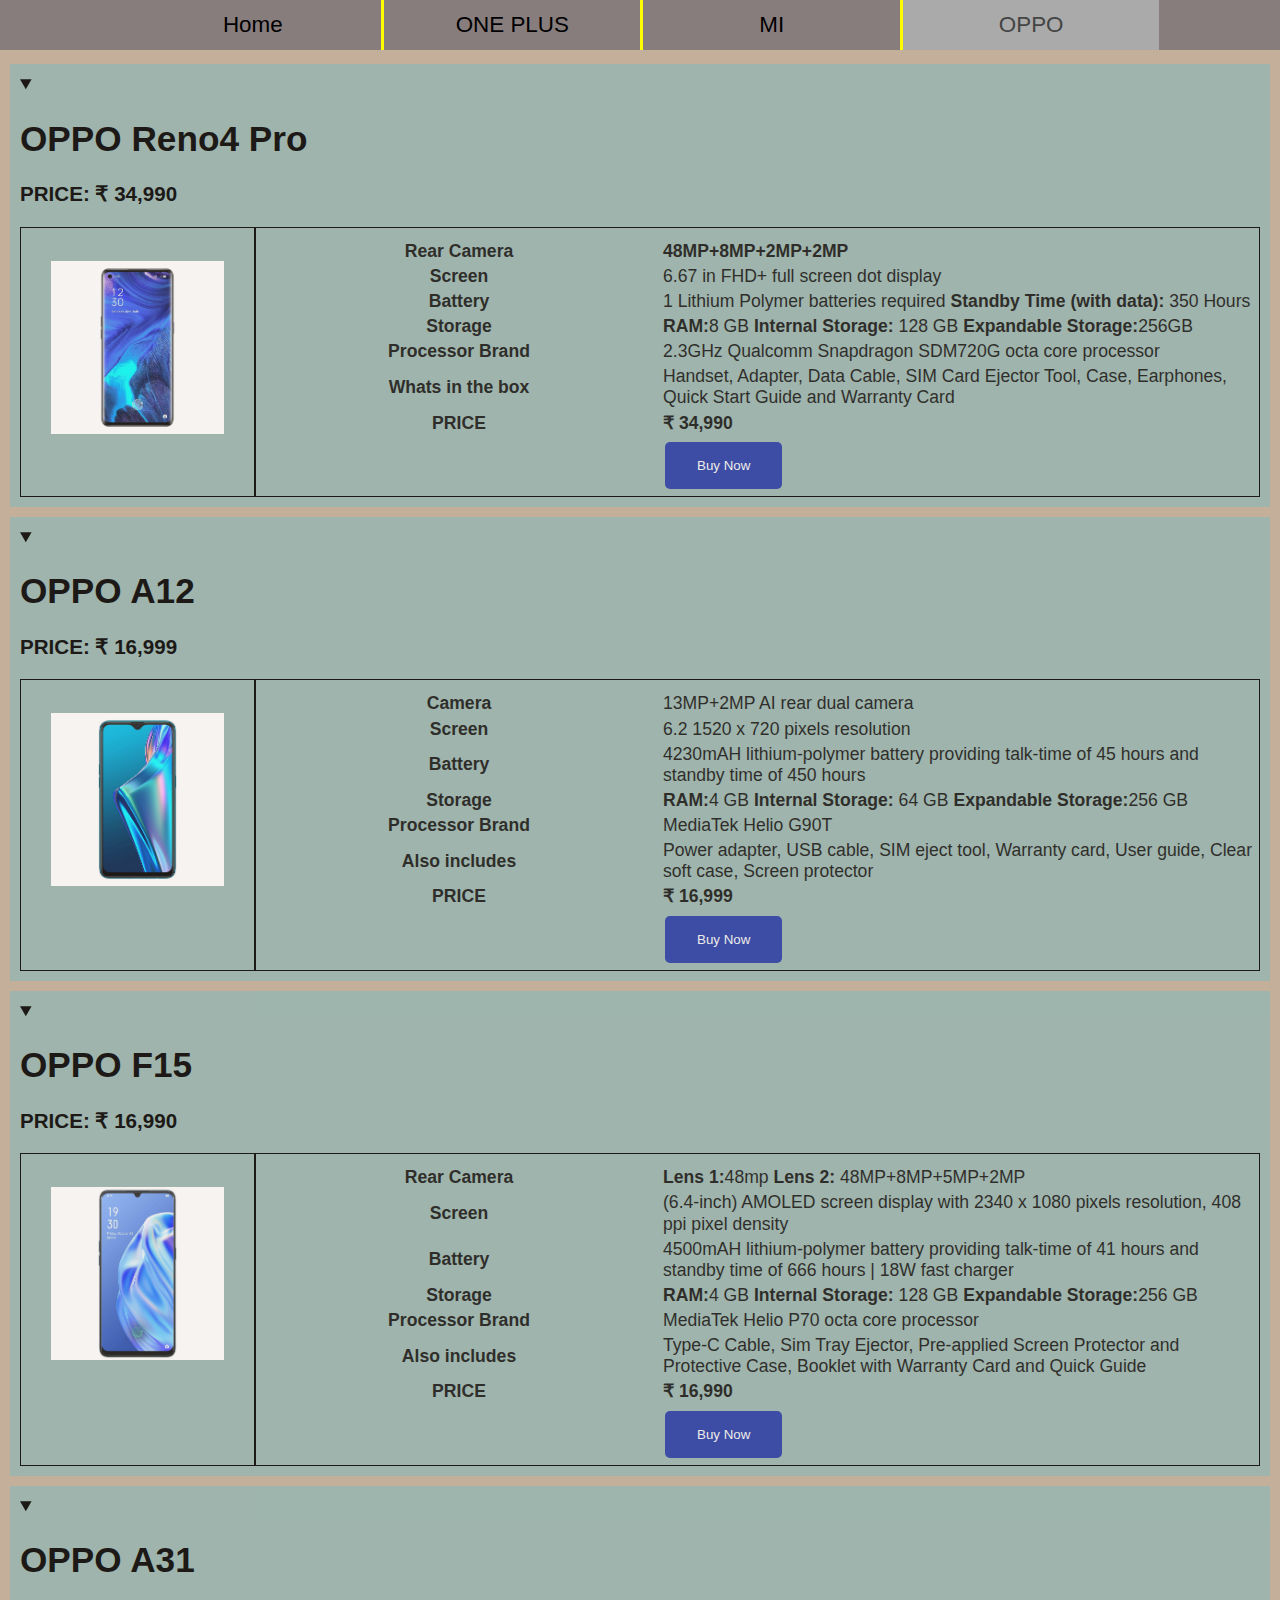
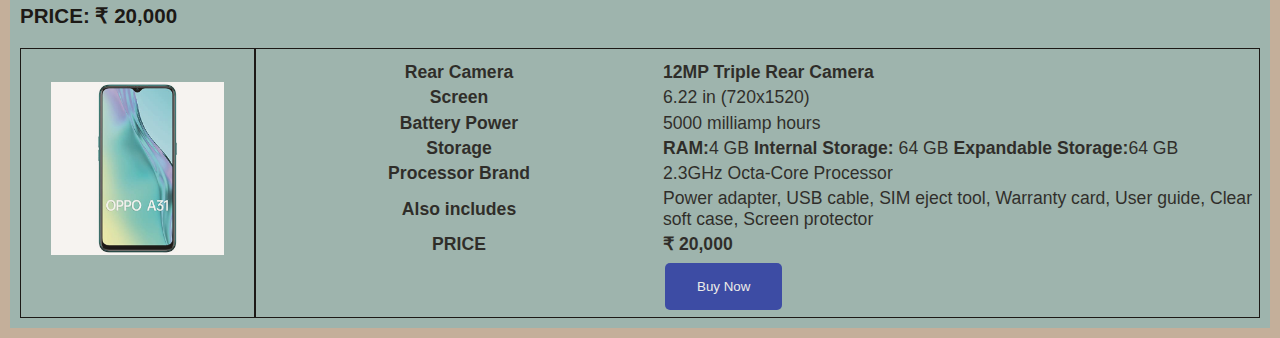
<file: oppo.html>
<!DOCTYPE html>
<html lang="en">
<head>
    <meta charset="UTF-8">
    <meta name="viewport" content="width=device-width, initial-scale=1.0">
    <link rel="stylesheet" href="css/style1.css">
    <title>OPPO</title>
</head>
<body>
    <main>
        <nav>
            <ul>
                <li><a href="./index.html">Home</a></li>
                <li>
                    <a href="./oneplus.html">ONE PLUS</a>
                    <ul>
                        <li><a href="./oneplus.html#one1">OnePlus 8 </a></li>
                        <li><a href="./oneplus.html#one2">OnePlus 8 Pro</a></li>
                        <li><a href="./oneplus.html#one3">OnePlus 7T</a></li>
                        <li><a href="./oneplus.html#one4">OnePlus 7T Pro</a></li>
                    </ul>
                </li>
                <li><a href="./mim.html">MI</a>
                    <ul>
                        <li><a href="./mim.html#mi1">Redmi Note 9 Pro</a></li>
                        <li><a href="./mim.html#mi2">Redmi Note 8 Pro</a></li>
                        <li><a href="./mim.html#mi3">Redmi Note 8 Pro (8GB)</a></li>
                        <li><a href="./mim.html#mi4">Mi Phone Redmi 8</a></li>
                    </ul>
                </li>
                <li><a class="active" href="./oppo.html">OPPO</a>
                    <ul>
                        <li><a href="./oppo.html#oppo1">OPPO Reno4 Pro</a></li>
                        <li><a href="./oppo.html#oppo2">OPPO A12</a></li>
                        <li><a href="./oppo.html#oppo3">OPPO F15</a></li>
                        <li><a href="./oppo.html#oppo4">OPPO A31</a></li>
                    </ul>
                </li>
            </ul>
        </nav>
        <br /><br /><br />
    <section>
        <div class="product" id="oppo1">
        <details open>
            <summary><h1>OPPO Reno4 Pro</h1><h3>PRICE: ₹ 34,990</h3></summary>
            <div class="inner">
                <img src="images/mobile/opporeno4pro.jpg" style="float: left; height: 173px;"  alt="OPPO Reno4 Pro"/>
                <table>
                    <tr>
                        <td><strong>Rear Camera</strong></td>
                        <td><b>48MP+8MP+2MP+2MP</b></td>
                    </tr>
                    <tr>
                        <td><strong>Screen</strong></td>
                        <td>6.67 in FHD+ full screen dot display</td>
                    </tr>
                    <tr>
                        <td><strong>Battery</strong></td>
                        <td>1 Lithium Polymer batteries required <b>Standby Time (with data):</b> 350 Hours</td>
                    </tr>
                    <tr>
                        <td><strong>Storage</strong></td>
                        <td><b>RAM:</b>8 GB <b>Internal Storage: </b>128 GB <b>Expandable Storage:</b>256GB</td>
                    </tr>
                    <tr>
                        <td><strong>Processor Brand</strong></td>
                        <td>2.3GHz Qualcomm Snapdragon SDM720G octa core processor</td>
                    </tr>
                    <tr>
                        <td><strong>Whats in the box</strong></td>
                        <td>Handset, Adapter, Data Cable, SIM Card Ejector Tool, Case, Earphones, Quick Start Guide and Warranty Card</td>
                    </tr>
                    <tr>
                        <td><strong>PRICE</strong></td>
                        <td><strong>₹ 34,990</strong></td>
                    </tr>
                    <tr>
                        <td></td>
                        <td><button type="submit">Buy Now</button></td>
                    </tr>
                </table>
            </div>
        </details>
        </div>
        <div class="product" id="oppo2">
        <details open>
            <summary><h1>OPPO A12 </h1><h3>PRICE: ₹ 16,999</h3></summary>
            <div class="inner">
                <img src="images/mobile/oppoA12.jpg" style="float: left; height: 173px;"  alt="OPPO A12 "/>
                <table>
                    <tr>
                        <td><strong>Camera</strong></td>
                        <td>13MP+2MP AI rear dual camera</td>
                    </tr>
                    <tr>
                        <td><strong>Screen</strong></td>
                        <td>6.2 1520 x 720 pixels resolution</td>
                    </tr>
                    <tr>
                        <td><strong>Battery</strong></td>
                        <td>4230mAH lithium-polymer battery providing talk-time of 45 hours and standby time of 450 hours</td>
                    </tr>
                    <tr>
                        <td><strong>Storage</strong></td>
                        <td><b>RAM:</b>4 GB <b>Internal Storage: </b>64 GB <b>Expandable Storage:</b>256 GB</td>
                    </tr>
                    <tr>
                        <td><strong>Processor Brand</strong></td>
                        <td>MediaTek Helio G90T</td>
                    </tr>
                    <tr>
                        <td><strong>Also includes</strong></td>
                        <td>Power adapter, USB cable, SIM eject tool, Warranty card, User guide, Clear soft case, Screen protector</td>
                    </tr>
                    <tr>
                        <td><strong>PRICE</strong></td>
                        <td><strong>₹ 16,999</strong></td>
                    </tr>
                    <tr>
                        <td></td>
                        <td><button type="submit">Buy Now</button></td>
                    </tr>
                </table>
            </div>
        </details> 
        </div>
        <div class="product" id="oppo3">
            <details open>
            <summary><h1>OPPO F15</h1><h3>PRICE: ₹ 16,990</h3></summary>
            <div class="inner">
                <img src="images/mobile/oppof15.jpg" style="float: left; height: 173px;"  alt="OPPO F15"/>
                <table>
                    <tr>
                        <td><strong>Rear Camera</strong></td>
                        <td><b>Lens 1:</b>48mp <b>Lens 2:</b> 48MP+8MP+5MP+2MP</td>
                    </tr>
                    <tr>
                        <td><strong>Screen</strong></td>
                        <td>(6.4-inch) AMOLED screen display with 2340 x 1080 pixels resolution, 408 ppi pixel density </td>
                    </tr>
                    <tr>
                        <td><strong>Battery</strong></td>
                        <td>4500mAH lithium-polymer battery providing talk-time of 41 hours and standby time of 666 hours | 18W fast charger</td>
                    </tr>
                    <tr>
                        <td><strong>Storage</strong></td>
                        <td><b>RAM:</b>4 GB <b>Internal Storage: </b>128 GB <b>Expandable Storage:</b>256 GB</td>
                    </tr>
                    <tr>
                        <td><strong>Processor Brand</strong></td>
                        <td>MediaTek Helio P70 octa core processor</td>
                    </tr>
                    <tr>
                        <td><strong>Also includes</strong></td>
                        <td>Type-C Cable, Sim Tray Ejector, Pre-applied Screen Protector and Protective Case, Booklet with Warranty Card and Quick Guide</td>
                    </tr>
                    <tr>
                        <td><strong>PRICE</strong></td>
                        <td><strong>₹ 16,990</strong></td>
                    </tr>
                    <tr>
                        <td></td>
                        <td><button type="submit">Buy Now</button></td>
                    </tr>
                </table>
            </div>
        </details>
        </div> 
        <div class="product" id="oppo4">
            <details open>
            <summary><h1>OPPO A31</h1><h3>PRICE: ₹ 20,000</h3></summary>
            <div class="inner">
                <img src="images/mobile/oppoA31.jpg" style="float: left; height: 173px;"  alt="OPPO A31"/>
                <table>
                    <tr>
                        <td><strong>Rear Camera</strong></td>
                        <td><b>12MP Triple Rear Camera</td>
                    </tr>
                    <tr>
                        <td><strong>Screen</strong></td>
                        <td>6.22 in (720x1520)</td>
                    </tr>
                    <tr>
                        <td><strong>Battery Power</strong></td>
                        <td>5000 milliamp hours</td>
                    </tr>
                    <tr>
                        <td><strong>Storage</strong></td>
                        <td><b>RAM:</b>4 GB <b>Internal Storage: </b>64 GB <b>Expandable Storage:</b>64 GB</td>
                    </tr>
                    <tr>
                        <td><strong>Processor Brand</strong></td>
                        <td>2.3GHz Octa-Core Processor</td>
                    </tr>
                    <tr>
                        <td><strong>Also includes</strong></td>
                        <td>Power adapter, USB cable, SIM eject tool, Warranty card, User guide, Clear soft case, Screen protector</td>
                    </tr>
                    <tr>
                        <td><strong>PRICE</strong></td>
                        <td><strong>₹ 20,000</strong></td>
                    </tr>
                    <tr>
                        <td></td>
                        <td><button type="submit">Buy Now</button></td>
                    </tr>
                </table>
            </div>
        </details>
        </div>
    </section>
    </main>
</body>
</html>
</file>
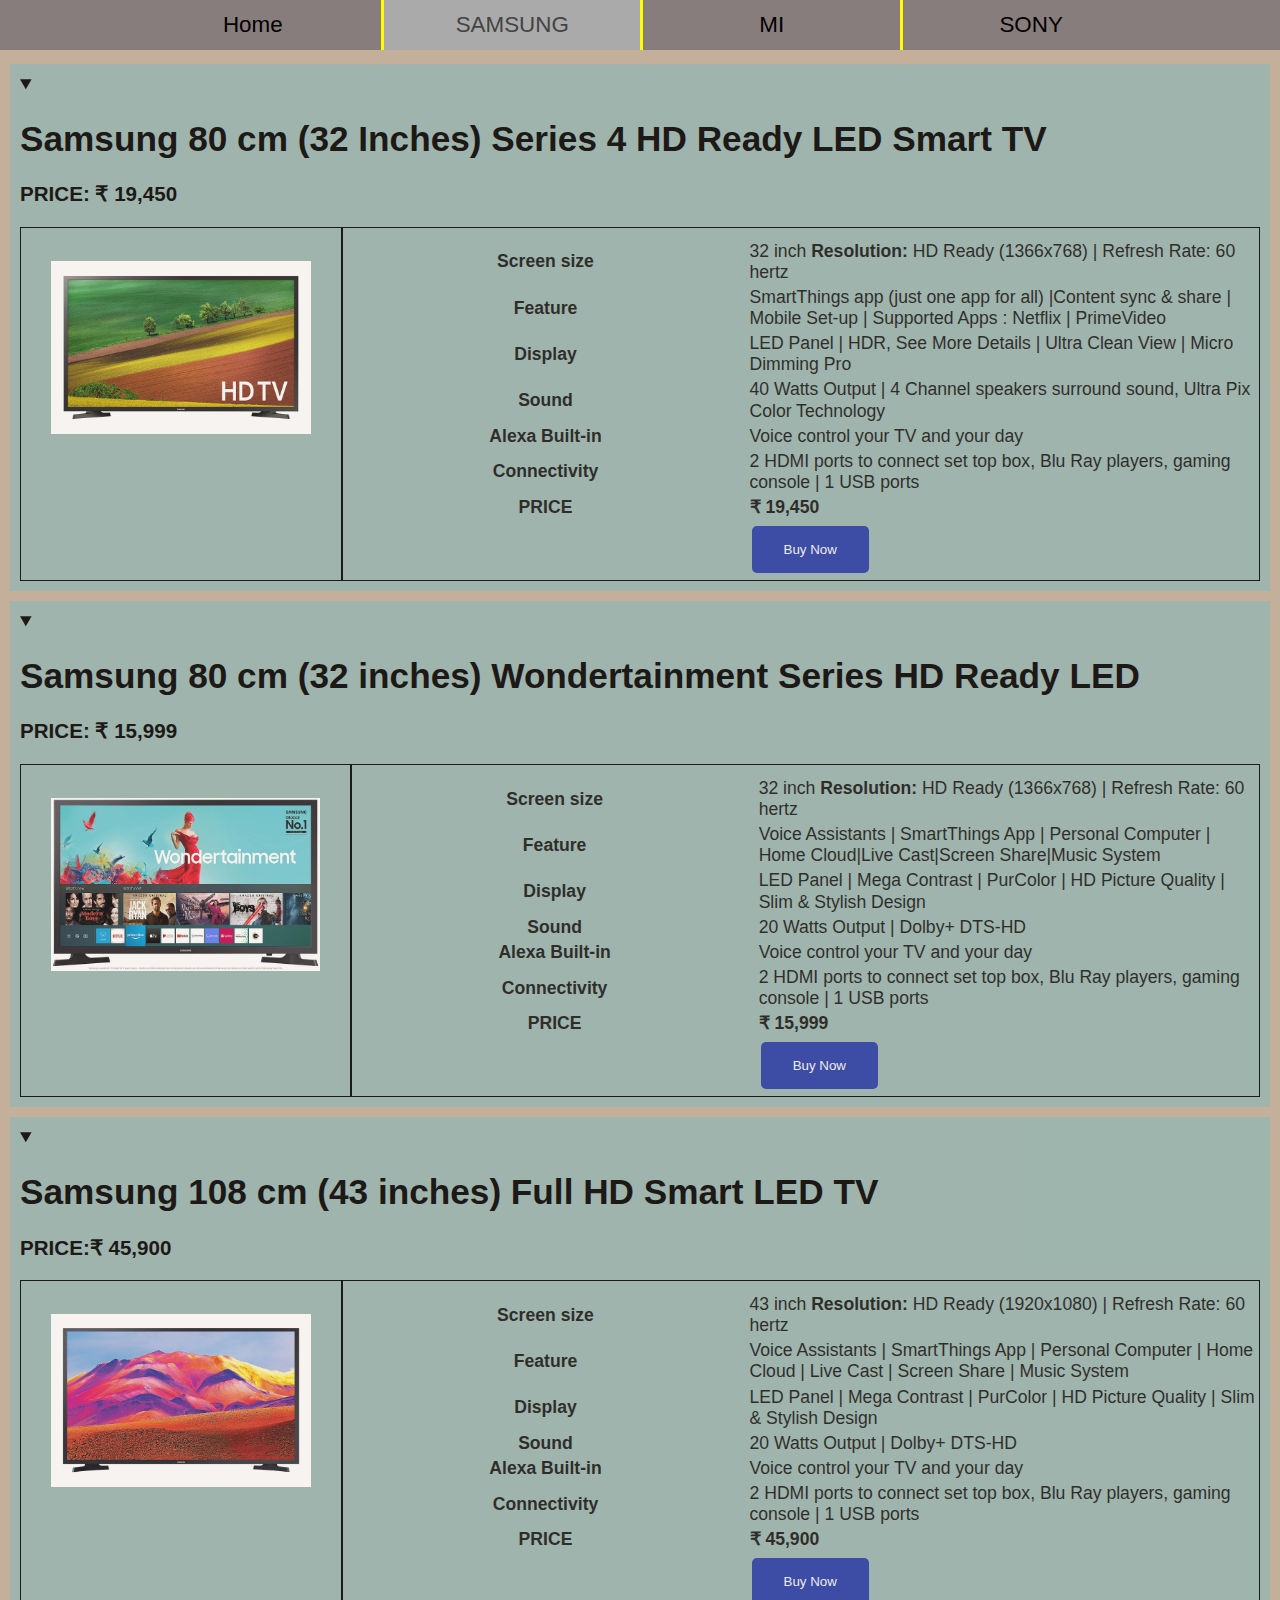
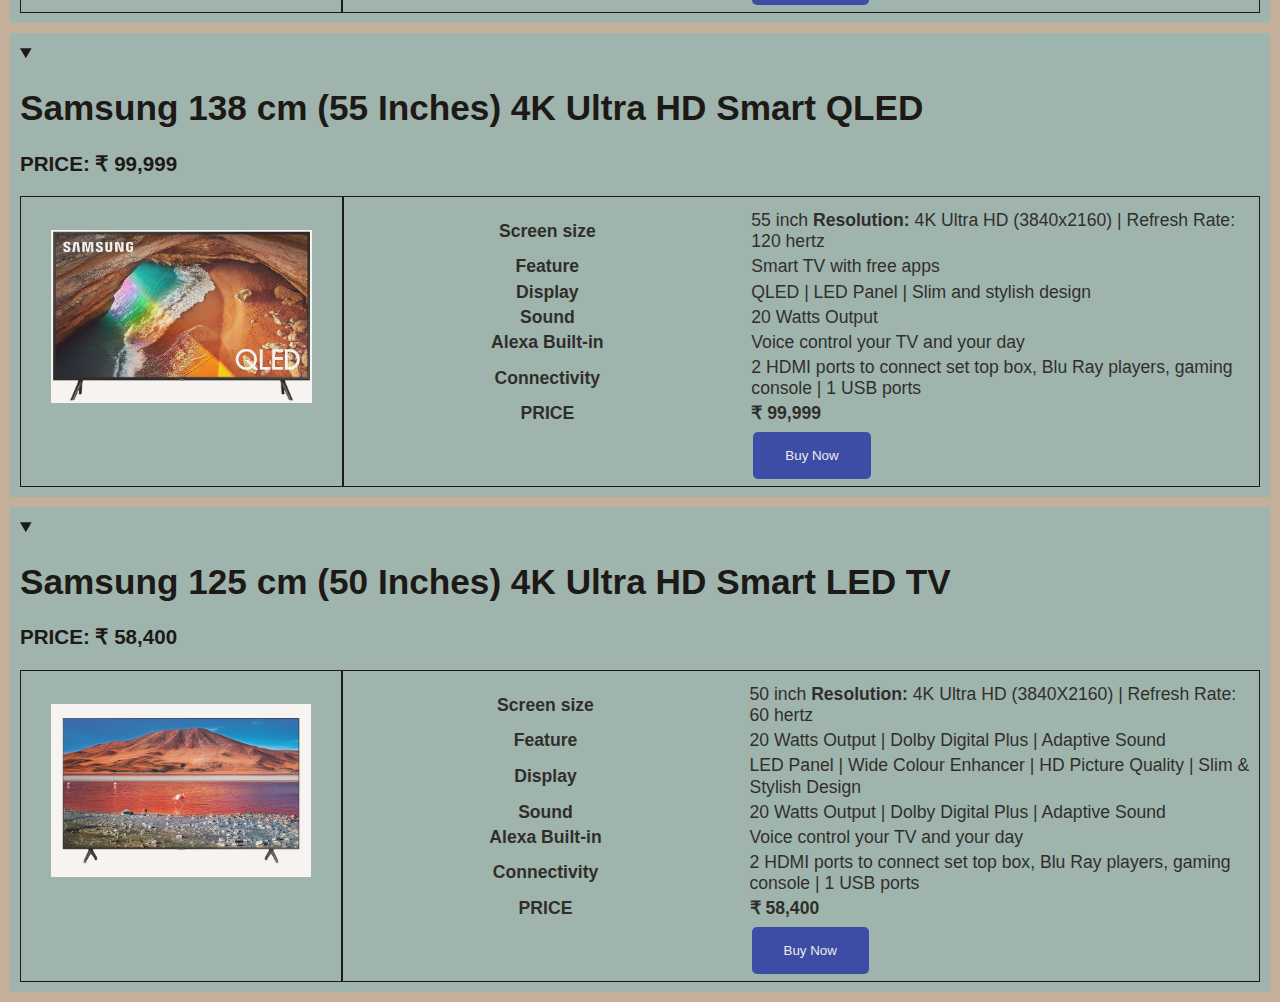
<file: samsung.html>
<!DOCTYPE html>
<html lang="en">

<head>
    <meta charset="UTF-8">
    <meta name="viewport" content="width=device-width, initial-scale=1.0">
    <link rel="stylesheet" href="css/style1.css">
    <title>SAMSUNG TV</title>
</head>

<body>
    <main>
        <nav>
            <ul>
                <li><a href="./index.html">Home</a></li>
                <li>
                    <a class="active" href="./samsung.html">SAMSUNG</a>
                    <ul>
                        <li><a href="./samsung.html#sam1">Series 4 80 cm</a></li>
                        <li><a href="./samsung.html#sam2">Wondertainment Series 80 cm</a></li>
                        <li><a href="./samsung.html#sam3">Smart LED TV 108 cm Full HD</a></li>
                        <li><a href="./samsung.html#sam4">Smart QLED 138 cm 4K Ultra HD</a></li>
                        <li><a href="./samsung.html#sam5">4K Ultra HD Smart LED 125cm</a></li>
                    </ul>
                </li>
                <li><a  href="./mit.html">MI</a>
                    <ul>
                        <li><a href="./mit.html#mi1">LED TV 4A PRO80 cm</a></li>
                        <li><a href="./mit.html#mi2">Mi TV 4A 100cm</a></li>
                        <li><a href="./mit.html#mi3">LED TV 4A PRO108 cm</a></li>
                        <li><a href="./mit.html#mi4">Mi TV 4X 125.7 cm</a></li>
                        <li><a href="./mit.html#mi5">Mi TV 4X 138.8 cm</a></li>
                        <li><a href="./mit.html#mi6">Mi TV 4X 163.9cm</a></li>
                    </ul>
                </li>
                <li><a href="./sony.html">SONY</a>
                    <ul>
                        <li><a href="./sony.html#sony1">108 cm 4K Ultra HD Smart</a></li>
                        <li><a href="./sony.html#sony2">80 cm Ready LED Smart</a></li>
                        <li><a href="./sony.html#sony3">80.1 cm Full HD LED</a></li>
                        <li><a href="./sony.html#sony4">164 cm 4K Ultra HD OLED </a></li>
                        <li><a href="./sony.html#sony5">138.8 cm 4K Ultra HD Smart</a></li>
                    </ul>
                </li>
            </ul>
        </nav>
        <br /><br /><br />
        <section>
            <div class="product" id="sam1">
                <details open>
                    <summary>
                        <h1>Samsung 80 cm (32 Inches) Series 4 HD Ready LED Smart TV</h1>
                        <h3>PRICE: ₹ 19,450 </h3>
                    </summary>
                    <div class="inner">
                        <img src="images/tv/samsung2.jpg" style=" float: left; height: 173px;"
                            alt="Samsung 80 cm (32 inches) Series 4 HD Ready LED" />
                        <table>
                            <tr>
                                <td><strong>Screen size</strong></td>
                                <td>32 inch <b>Resolution: </b> HD Ready (1366x768) | Refresh Rate: 60 hertz</td>
                            </tr>
                            <tr>
                                <td><strong>Feature</strong></td>
                                <td>SmartThings app (just one app for all) |Content sync & share | Mobile Set-up |
                                    Supported Apps : Netflix | PrimeVideo</td>
                            </tr>
                            <tr>
                                <td><strong>Display </strong></td>
                                <td>LED Panel | HDR, See More Details | Ultra Clean View | Micro Dimming Pro</td>
                            </tr>
                            <tr>
                                <td><strong>Sound</strong></td>
                                <td> 40 Watts Output | 4 Channel speakers surround sound, Ultra Pix Color Technology
                                </td>
                            </tr>
                            <tr>
                                <td><strong>Alexa Built-in</strong></td>
                                <td>Voice control your TV and your day</td>
                            </tr>
                            <tr>
                                <td><strong>Connectivity</strong></td>
                                <td>2 HDMI ports to connect set top box, Blu Ray players, gaming console | 1 USB ports
                                </td>
                            </tr>
                            <tr>
                                <td><strong>PRICE</strong></td>
                                <td><strong>₹ 19,450</strong></td>
                            </tr>
                            <tr>
                                <td></td>
                                <td><button type="submit">Buy Now</button></td>
                            </tr>
                        </table>
                    </div>
                </details>
            </div>
            <div class="product" id="sam2">
                <details open>
                    <summary>
                        <h1>Samsung 80 cm (32 inches) Wondertainment Series HD Ready LED</h1>
                        <h3>PRICE: ₹ 15,999 </h3>
                    </summary>
                    <div class="inner">
                        <img src="images/tv/Samsung1.jpg" style=" float: left; height: 173px;"
                            alt="Samsung 80 cm (32 inches) Wondertainment Series HD Ready LED" />
                        <table>
                            <tr>
                                <td><strong>Screen size</strong></td>
                                <td>32 inch <b>Resolution: </b> HD Ready (1366x768) | Refresh Rate: 60 hertz</td>
                            </tr>
                            <tr>
                                <td><strong>Feature</strong></td>
                                <td>Voice Assistants | SmartThings App | Personal Computer | Home Cloud|Live Cast|Screen
                                    Share|Music System</td>
                            </tr>
                            <tr>
                                <td><strong>Display </strong></td>
                                <td>LED Panel | Mega Contrast | PurColor | HD Picture Quality | Slim & Stylish Design
                                </td>
                            </tr>
                            <tr>
                                <td><strong>Sound</strong></td>
                                <td>20 Watts Output | Dolby+ DTS-HD</td>
                            </tr>
                            <tr>
                                <td><strong>Alexa Built-in</strong></td>
                                <td>Voice control your TV and your day</td>
                            </tr>
                            <tr>
                                <td><strong>Connectivity</strong></td>
                                <td>2 HDMI ports to connect set top box, Blu Ray players, gaming console | 1 USB ports
                                </td>
                            </tr>
                            <tr>
                                <td><strong>PRICE</strong></td>
                                <td><strong>₹ 15,999</strong></td>
                            </tr>
                            <tr>
                                <td></td>
                                <td><button type="submit">Buy Now</button></td>
                            </tr>
                        </table>
                    </div>
                </details>
            </div>
            <div class="product" id="sam3">
                <details open>
                    <summary>
                        <h1>Samsung 108 cm (43 inches) Full HD Smart LED TV</h1>
                        <h3>PRICE:₹ 45,900 </h3>
                    </summary>
                    <div class="inner">
                        <img src="images/tv/samsung3.jpg" style=" float: left; height: 173px;"
                            alt="Samsung 108 cm (43 inches) Full HD Smart LED TV" />
                        <table>
                            <tr>
                                <td><strong>Screen size</strong></td>
                                <td>43 inch <b>Resolution: </b> HD Ready (1920x1080) | Refresh Rate: 60 hertz</td>
                            </tr>
                            <tr>
                                <td><strong>Feature</strong></td>
                                <td>Voice Assistants | SmartThings App | Personal Computer | Home Cloud | Live Cast |
                                    Screen Share | Music System</td>
                            </tr>
                            <tr>
                                <td><strong>Display </strong></td>
                                <td>LED Panel | Mega Contrast | PurColor | HD Picture Quality | Slim & Stylish Design
                                </td>
                            </tr>
                            <tr>
                                <td><strong>Sound</strong></td>
                                <td>20 Watts Output | Dolby+ DTS-HD</td>
                            </tr>
                            <tr>
                                <td><strong>Alexa Built-in</strong></td>
                                <td>Voice control your TV and your day</td>
                            </tr>
                            <tr>
                                <td><strong>Connectivity</strong></td>
                                <td>2 HDMI ports to connect set top box, Blu Ray players, gaming console | 1 USB ports
                                </td>
                            </tr>
                            <tr>
                                <td><strong>PRICE</strong></td>
                                <td><strong>₹ 45,900</strong></td>
                            </tr>
                            <tr>
                                <td></td>
                                <td><button type="submit">Buy Now</button></td>
                            </tr>
                        </table>
                    </div>
                </details>
            </div>
            <div class="product" id="sam4">
                <details open>
                    <summary>
                        <h1>Samsung 138 cm (55 Inches) 4K Ultra HD Smart QLED</h1>
                        <h3>PRICE: ₹ 99,999</h3>
                    </summary>
                    <div class="inner">
                        <img src="images/tv/sam4.jpg" style=" float: left; height: 173px;"
                            alt="Samsung 138 cm (55 Inches) 4K Ultra HD Smart QLED" />
                        <table>
                            <tr>
                                <td><strong>Screen size</strong></td>
                                <td>55 inch <b>Resolution: </b> 4K Ultra HD (3840x2160) | Refresh Rate: 120 hertz</td>
                            </tr>
                            <tr>
                                <td><strong>Feature</strong></td>
                                <td>Smart TV with free apps</td>
                            </tr>
                            <tr>
                                <td><strong>Display </strong></td>
                                <td>QLED | LED Panel | Slim and stylish design</td>
                            </tr>
                            <tr>
                                <td><strong>Sound</strong></td>
                                <td>20 Watts Output </td>
                            </tr>
                            <tr>
                                <td><strong>Alexa Built-in</strong></td>
                                <td>Voice control your TV and your day</td>
                            </tr>
                            <tr>
                                <td><strong>Connectivity</strong></td>
                                <td>2 HDMI ports to connect set top box, Blu Ray players, gaming console | 1 USB ports
                                </td>
                            </tr>
                            <tr>
                                <td><strong>PRICE</strong></td>
                                <td><strong>₹ 99,999</strong></td>
                            </tr>
                            <tr>
                                <td></td>
                                <td><button type="submit">Buy Now</button></td>
                            </tr>
                        </table>
                    </div>
                </details>
            </div>
            <div class="product" id="sam5">
                <details open>
                    <summary>
                        <h1>Samsung 125 cm (50 Inches) 4K Ultra HD Smart LED TV</h1>
                        <h3>PRICE: ₹ 58,400</h3>
                    </summary>
                    <div class="inner">
                        <img src="images/tv/sam5.jpg" style=" float: left; height: 173px;"
                            alt="Samsung 125 cm (50 Inches) 4K Ultra HD Smart LED TV" />
                        <table>
                            <tr>
                                <td><strong>Screen size</strong></td>
                                <td>50 inch <b>Resolution: </b> 4K Ultra HD (3840X2160) | Refresh Rate: 60 hertz</td>
                            </tr>
                            <tr>
                                <td><strong>Feature</strong></td>
                                <td>20 Watts Output | Dolby Digital Plus | Adaptive Sound</td>
                            </tr>
                            <tr>
                                <td><strong>Display </strong></td>
                                <td>LED Panel | Wide Colour Enhancer | HD Picture Quality | Slim & Stylish Design</td>
                            </tr>
                            <tr>
                                <td><strong>Sound</strong></td>
                                <td>20 Watts Output | Dolby Digital Plus | Adaptive Sound </td>
                            </tr>
                            <tr>
                                <td><strong>Alexa Built-in</strong></td>
                                <td>Voice control your TV and your day</td>
                            </tr>
                            <tr>
                                <td><strong>Connectivity</strong></td>
                                <td>2 HDMI ports to connect set top box, Blu Ray players, gaming console | 1 USB ports
                                </td>
                            </tr>
                            <tr>
                                <td><strong>PRICE</strong></td>
                                <td><strong>₹ 58,400</strong></td>
                            </tr>
                            <tr>
                                <td></td>
                                <td><button type="submit">Buy Now</button></td>
                            </tr>
                        </table>
                    </div>
                </details>
            </div>
        </section>
    </main>
</body>

</html>
</file>
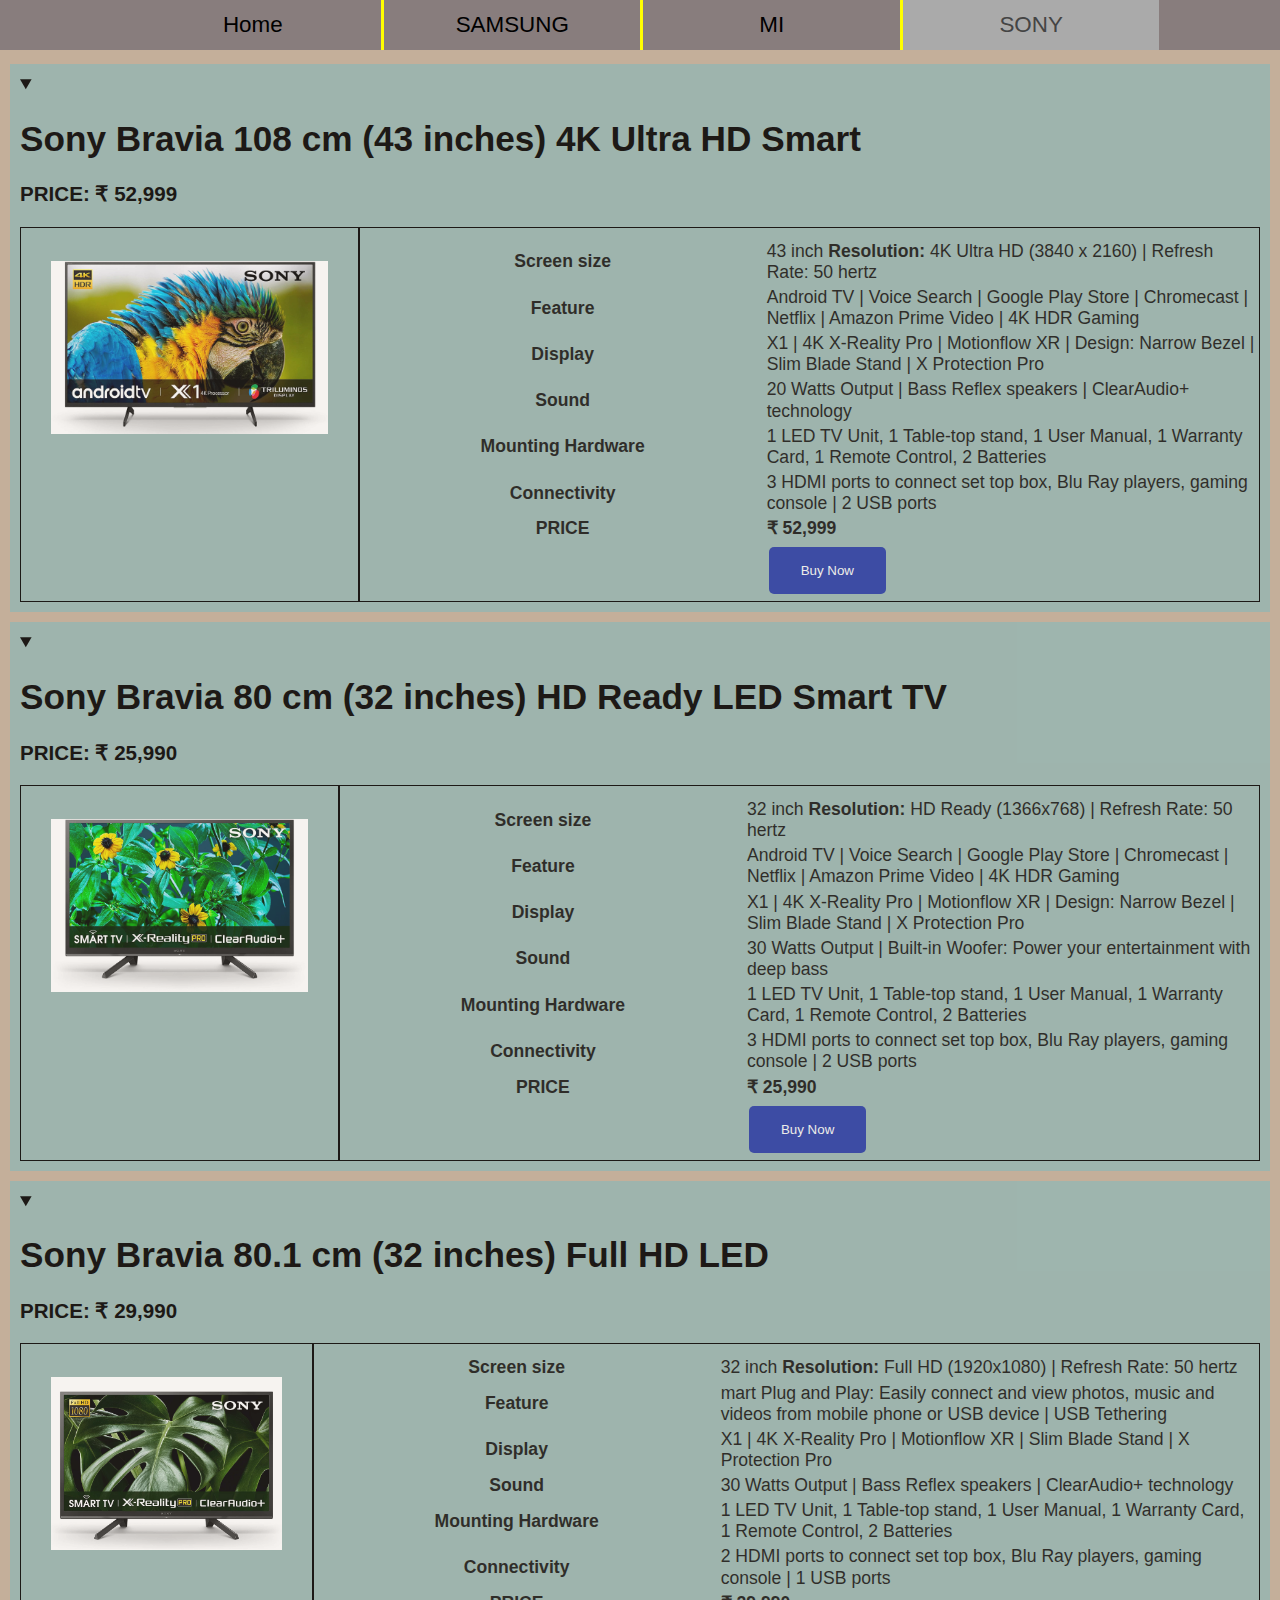
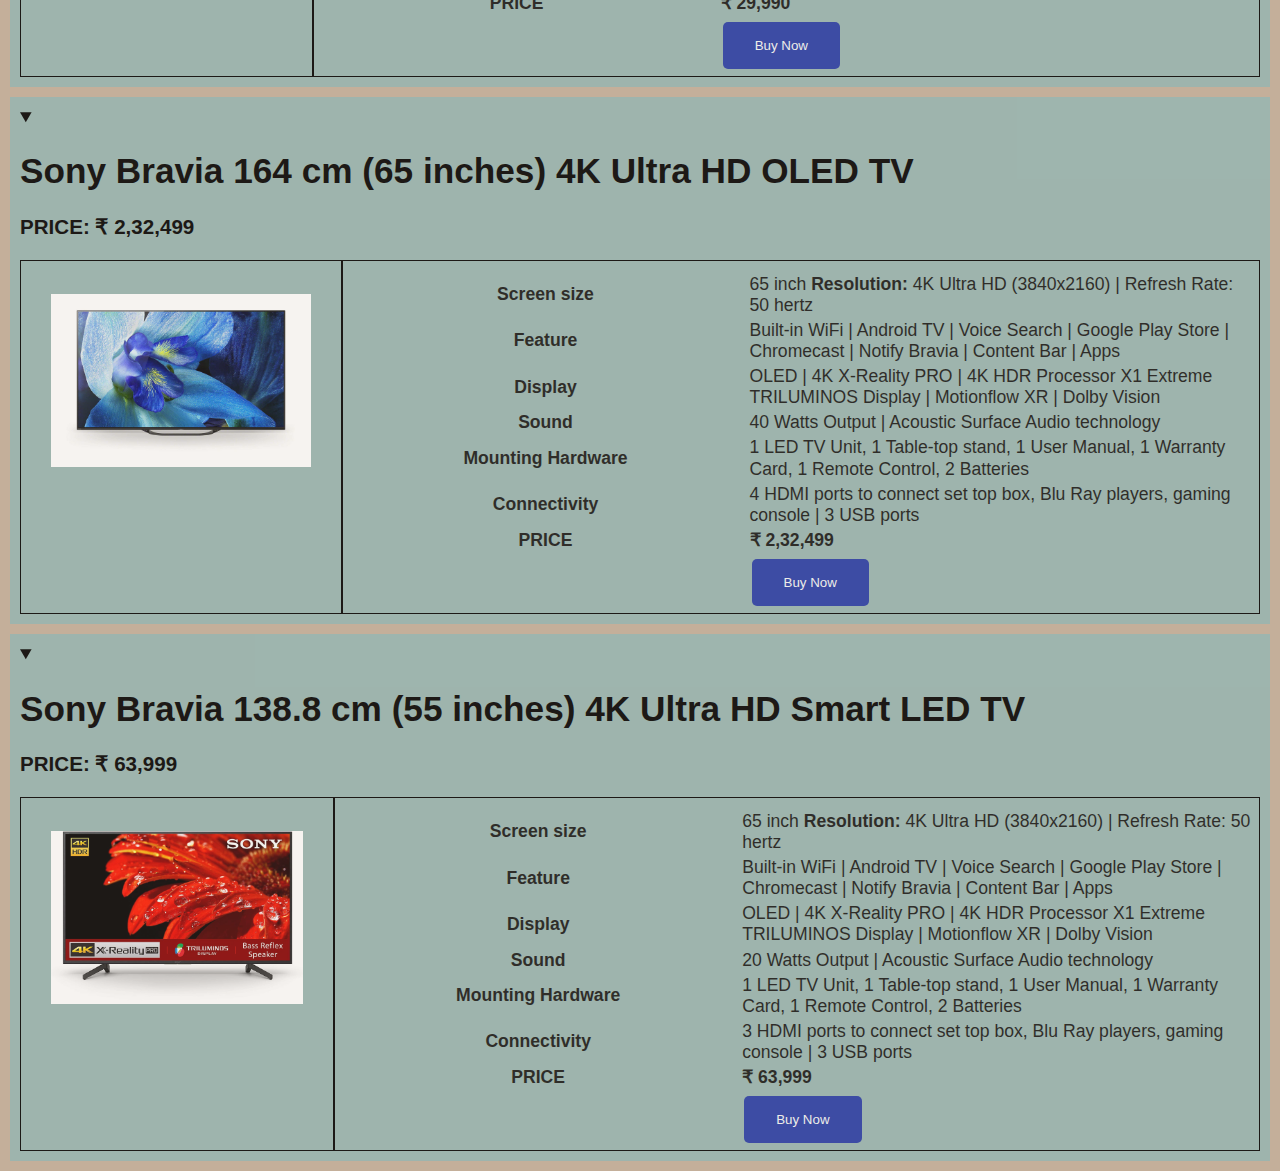
<file: sony.html>
<!DOCTYPE html>
<html lang="en">

<head>
    <meta charset="UTF-8">
    <meta name="viewport" content="width=device-width, initial-scale=1.0">
    <link rel="stylesheet" href="css/style1.css">
    <title>SONY TV</title>
</head>

<body>
    <main>
        <nav>
            <ul>
                <li><a href="./index.html">Home</a></li>
                <li>
                    <a href="./samsung.html">SAMSUNG</a>
                    <ul>
                        <li><a href="./samsung.html#sam1">Series 4 80 cm</a></li>
                        <li><a href="./samsung.html#sam2">Wondertainment Series 80 cm</a></li>
                        <li><a href="./samsung.html#sam3">Smart LED TV 108 cm Full HD</a></li>
                        <li><a href="./samsung.html#sam4">Smart QLED 138 cm 4K Ultra HD</a></li>
                        <li><a href="./samsung.html#sam5">4K Ultra HD Smart LED 125cm</a></li>
                    </ul>
                </li>
                <li><a  href="./mit.html">MI</a>
                    <ul>
                        <li><a href="./mit.html#mi1">LED TV 4A PRO80 cm</a></li>
                        <li><a href="./mit.html#mi2">Mi TV 4A 100cm</a></li>
                        <li><a href="./mit.html#mi3">LED TV 4A PRO108 cm</a></li>
                        <li><a href="./mit.html#mi4">Mi TV 4X 125.7 cm</a></li>
                        <li><a href="./mit.html#mi5">Mi TV 4X 138.8 cm</a></li>
                        <li><a href="./mit.html#mi6">Mi TV 4X 163.9cm</a></li>
                    </ul>
                </li>
                <li><a class="active" href="./sony.html">SONY</a>
                    <ul>
                        <li><a href="./sony.html#sony1">108 cm 4K Ultra HD Smart</a></li>
                        <li><a href="./sony.html#sony2">80 cm Ready LED Smart</a></li>
                        <li><a href="./sony.html#sony3">80.1 cm Full HD LED</a></li>
                        <li><a href="./sony.html#sony4">164 cm 4K Ultra HD OLED </a></li>
                        <li><a href="./sony.html#sony5">138.8 cm 4K Ultra HD Smart</a></li>
                    </ul>
                </li>
            </ul>
        </nav>
        <br /><br /><br />
        <section>
            <div class="product" id="sony1">
                <details open>
                    <summary>
                        <h1>Sony Bravia 108 cm (43 inches) 4K Ultra HD Smart</h1>
                        <h3>PRICE: ₹ 52,999 </h3>
                    </summary>
                    <div class="inner">
                        <img src="images/tv/sony1.jpg" style=" float: left; height: 173px;"
                            alt="Sony Bravia 108 cm (43 inches) 4K Ultra HD Smart" />
                        <table>
                            <tr>
                                <td><strong>Screen size</strong></td>
                                <td>43 inch <b>Resolution: </b> 4K Ultra HD (3840 x 2160) | Refresh Rate: 50 hertz</td>
                            </tr>
                            <tr>
                                <td><strong>Feature</strong></td>
                                <td>Android TV | Voice Search | Google Play Store | Chromecast | Netflix | Amazon Prime
                                    Video | 4K HDR Gaming</td>
                            </tr>
                            <tr>
                                <td><strong>Display </strong></td>
                                <td>X1 | 4K X-Reality Pro | Motionflow XR | Design: Narrow Bezel | Slim Blade Stand | X
                                    Protection Pro</td>
                            </tr>
                            <tr>
                                <td><strong>Sound</strong></td>
                                <td>20 Watts Output | Bass Reflex speakers | ClearAudio+ technology</td>
                            </tr>
                            <tr>
                                <td><strong>Mounting Hardware</strong></td>
                                <td>1 LED TV Unit, 1 Table-top stand, 1 User Manual, 1 Warranty Card, 1 Remote Control,
                                    2 Batteries</td>
                            </tr>
                            <tr>
                                <td><strong>Connectivity</strong></td>
                                <td>3 HDMI ports to connect set top box, Blu Ray players, gaming console | 2 USB ports
                                </td>
                            </tr>
                            <tr>
                                <td><strong>PRICE</strong></td>
                                <td><strong>₹ 52,999</strong></td>
                            </tr>
                            <tr>
                                <td></td>
                                <td><button type="submit">Buy Now</button></td>
                            </tr>
                        </table>
                    </div>
                </details>
            </div>
            <div class="product" id="sony2">
                <details open>
                    <summary>
                        <h1>Sony Bravia 80 cm (32 inches) HD Ready LED Smart TV</h1>
                        <h3>PRICE: ₹ 25,990 </h3>
                    </summary>
                    <div class="inner">
                        <img src="images/tv/sony2.jpg" style=" float: left; height: 173px;"
                            alt="Sony Bravia 80 cm (32 inches) HD Ready LED Smart TV" />
                        <table>
                            <tr>
                                <td><strong>Screen size</strong></td>
                                <td>32 inch <b>Resolution: </b>HD Ready (1366x768) | Refresh Rate: 50 hertz</td>
                            </tr>
                            <tr>
                                <td><strong>Feature</strong></td>
                                <td>Android TV | Voice Search | Google Play Store | Chromecast | Netflix | Amazon Prime
                                    Video | 4K HDR Gaming</td>
                            </tr>
                            <tr>
                                <td><strong>Display </strong></td>
                                <td>X1 | 4K X-Reality Pro | Motionflow XR | Design: Narrow Bezel | Slim Blade Stand | X
                                    Protection Pro</td>
                            </tr>
                            <tr>
                                <td><strong>Sound</strong></td>
                                <td>30 Watts Output | Built-in Woofer: Power your entertainment with deep bass</td>
                            </tr>
                            <tr>
                                <td><strong>Mounting Hardware</strong></td>
                                <td>1 LED TV Unit, 1 Table-top stand, 1 User Manual, 1 Warranty Card, 1 Remote Control,
                                    2 Batteries</td>
                            </tr>
                            <tr>
                                <td><strong>Connectivity</strong></td>
                                <td>3 HDMI ports to connect set top box, Blu Ray players, gaming console | 2 USB ports
                                </td>
                            </tr>
                            <tr>
                                <td><strong>PRICE</strong></td>
                                <td><strong>₹ 25,990</strong></td>
                            </tr>
                            <tr>
                                <td></td>
                                <td><button type="submit">Buy Now</button></td>
                            </tr>
                        </table>
                    </div>
                </details>
            </div>
            <div class="product" id="sony3">
                <details open>
                    <summary>
                        <h1>Sony Bravia 80.1 cm (32 inches) Full HD LED</h1>
                        <h3>PRICE: ₹ 29,990 </h3>
                    </summary>
                    <div class="inner">
                        <img src="images/tv/sony3.jpg" style=" float: left; height: 173px;"
                            alt="Sony Bravia 80.1 cm (32 inches) Full HD LED" />
                        <table>
                            <tr>
                                <td><strong>Screen size</strong></td>
                                <td>32 inch <b>Resolution: </b> Full HD (1920x1080) | Refresh Rate: 50 hertz</td>
                            </tr>
                            <tr>
                                <td><strong>Feature</strong></td>
                                <td>mart Plug and Play: Easily connect and view photos, music and videos from mobile
                                    phone or USB device | USB Tethering</td>
                            </tr>
                            <tr>
                                <td><strong>Display </strong></td>
                                <td>X1 | 4K X-Reality Pro | Motionflow XR | Slim Blade Stand | X Protection Pro</td>
                            </tr>
                            <tr>
                                <td><strong>Sound</strong></td>
                                <td>30 Watts Output | Bass Reflex speakers | ClearAudio+ technology</td>
                            </tr>
                            <tr>
                                <td><strong>Mounting Hardware</strong></td>
                                <td>1 LED TV Unit, 1 Table-top stand, 1 User Manual, 1 Warranty Card, 1 Remote Control,
                                    2 Batteries</td>
                            </tr>
                            <tr>
                                <td><strong>Connectivity</strong></td>
                                <td>2 HDMI ports to connect set top box, Blu Ray players, gaming console | 1 USB ports
                                </td>
                            </tr>
                            <tr>
                                <td><strong>PRICE</strong></td>
                                <td><strong>₹ 29,990</strong></td>
                            </tr>
                            <tr>
                                <td></td>
                                <td><button type="submit">Buy Now</button></td>
                            </tr>
                        </table>
                    </div>
                </details>
            </div>
            <div class="product" id="sony4">
                <details open>
                    <summary>
                        <h1>Sony Bravia 164 cm (65 inches) 4K Ultra HD OLED TV</h1>
                        <h3>PRICE: ₹ 2,32,499 </h3>
                    </summary>
                    <div class="inner">
                        <img src="images/tv/sony4.jpg" style=" float: left; height: 173px;"
                            alt="Sony Bravia 164 cm (65 inches) 4K Ultra HD Certified Android Smart OLED TV" />
                        <table>
                            <tr>
                                <td><strong>Screen size</strong></td>
                                <td>65 inch <b>Resolution: </b> 4K Ultra HD (3840x2160) | Refresh Rate: 50 hertz</td>
                            </tr>
                            <tr>
                                <td><strong>Feature</strong></td>
                                <td>Built-in WiFi | Android TV | Voice Search | Google Play Store | Chromecast | Notify
                                    Bravia | Content Bar | Apps</td>
                            </tr>
                            <tr>
                                <td><strong>Display </strong></td>
                                <td>OLED | 4K X-Reality PRO | 4K HDR Processor X1 Extreme TRILUMINOS Display |
                                    Motionflow XR | Dolby Vision</td>
                            </tr>
                            <tr>
                                <td><strong>Sound</strong></td>
                                <td> 40 Watts Output | Acoustic Surface Audio technology</td>
                            </tr>
                            <tr>
                                <td><strong>Mounting Hardware</strong></td>
                                <td>1 LED TV Unit, 1 Table-top stand, 1 User Manual, 1 Warranty Card, 1 Remote Control,
                                    2 Batteries</td>
                            </tr>
                            <tr>
                                <td><strong>Connectivity</strong></td>
                                <td>4 HDMI ports to connect set top box, Blu Ray players, gaming console | 3 USB ports
                                </td>
                            </tr>
                            <tr>
                                <td><strong>PRICE</strong></td>
                                <td><strong>₹ 2,32,499</strong></td>
                            </tr>
                            <tr>
                                <td></td>
                                <td><button type="submit">Buy Now</button></td>
                            </tr>
                        </table>
                    </div>
                </details>
            </div>
            <div class="product" id="sony5">
                <details open>
                    <summary>
                        <h1>Sony Bravia 138.8 cm (55 inches) 4K Ultra HD Smart LED TV</h1>
                        <h3>PRICE: ₹ 63,999 </h3>
                    </summary>
                    <div class="inner">
                        <img src="images/tv/sony5.jpg" style=" float: left; height: 173px;"
                            alt="Sony Bravia 138.8 cm (55 inches) 4K Ultra HD Smart LED TV" />
                        <table>
                            <tr>
                                <td><strong>Screen size</strong></td>
                                <td>65 inch <b>Resolution: </b> 4K Ultra HD (3840x2160) | Refresh Rate: 50 hertz</td>
                            </tr>
                            <tr>
                                <td><strong>Feature</strong></td>
                                <td>Built-in WiFi | Android TV | Voice Search | Google Play Store | Chromecast | Notify
                                    Bravia | Content Bar | Apps</td>
                            </tr>
                            <tr>
                                <td><strong>Display </strong></td>
                                <td>OLED | 4K X-Reality PRO | 4K HDR Processor X1 Extreme TRILUMINOS Display |
                                    Motionflow XR | Dolby Vision</td>
                            </tr>
                            <tr>
                                <td><strong>Sound</strong></td>
                                <td> 20 Watts Output | Acoustic Surface Audio technology</td>
                            </tr>
                            <tr>
                                <td><strong>Mounting Hardware</strong></td>
                                <td>1 LED TV Unit, 1 Table-top stand, 1 User Manual, 1 Warranty Card, 1 Remote Control,
                                    2 Batteries</td>
                            </tr>
                            <tr>
                                <td><strong>Connectivity</strong></td>
                                <td>3 HDMI ports to connect set top box, Blu Ray players, gaming console | 3 USB ports
                                </td>
                            </tr>
                            <tr>
                                <td><strong>PRICE</strong></td>
                                <td><strong>₹ 63,999</strong></td>
                            </tr>
                            <tr>
                                <td></td>
                                <td><button type="submit">Buy Now</button></td>
                            </tr>
                        </table>
                    </div>
                </details>
            </div>
        </section>
    </main>
</body>

</html>
</file>
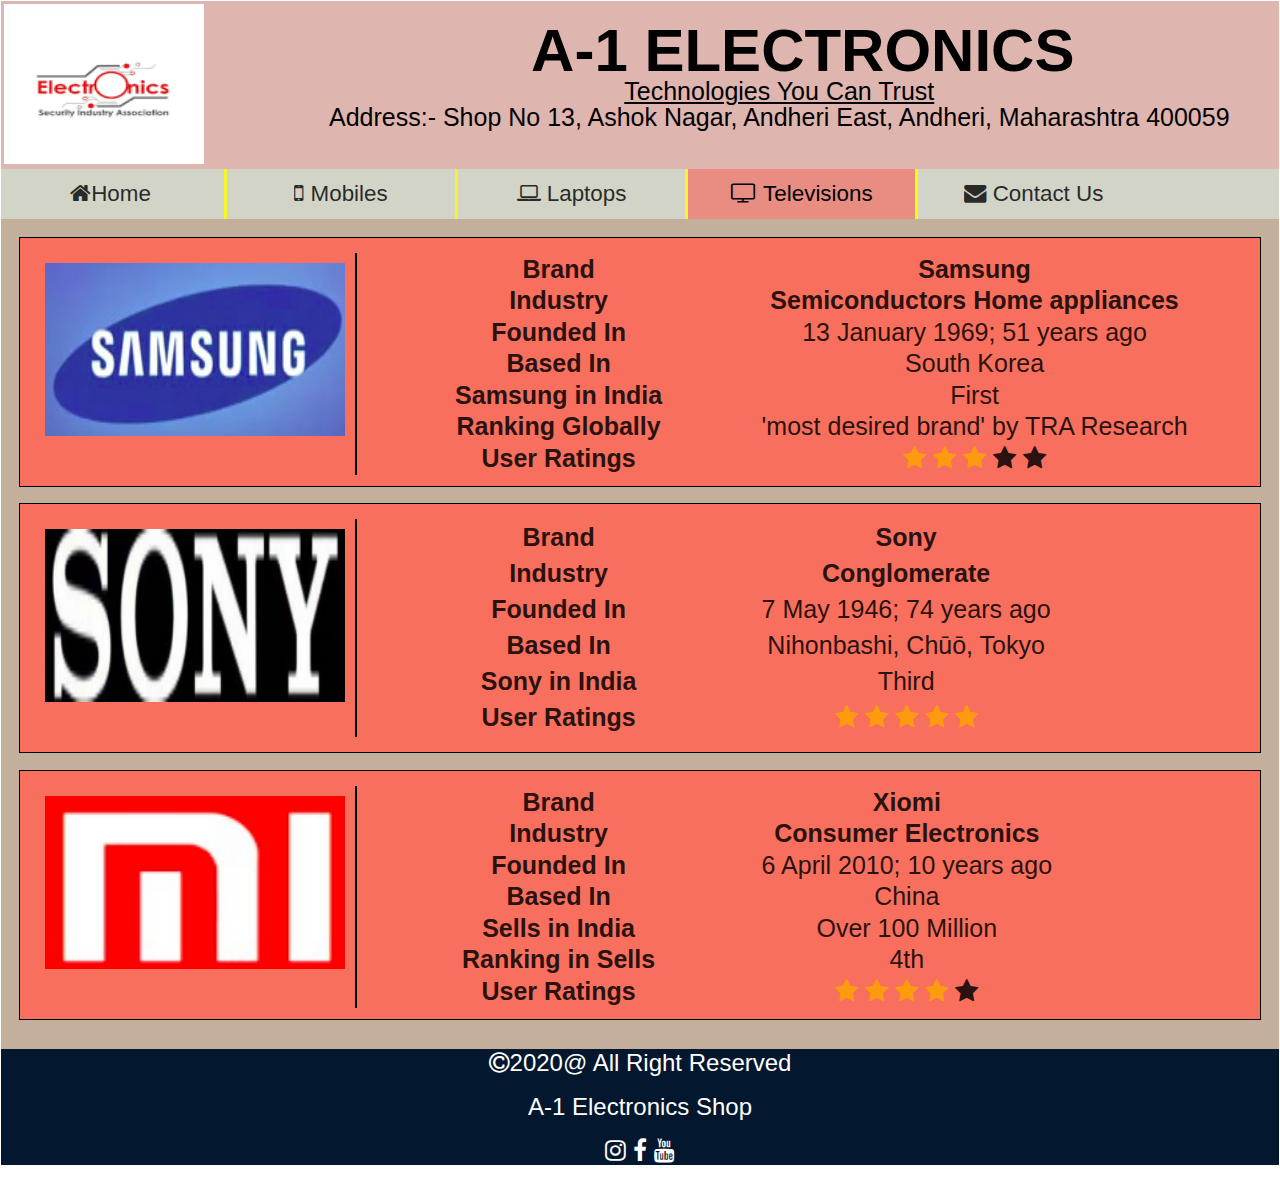
<file: Tvs.html>
<!DOCTYPE html>
<html lang="en">

<head>
    <meta charset="UTF-8">
    <meta name="viewport" content="width=device-width, initial-scale=1.0">
    <link rel="stylesheet" href="https://cdnjs.cloudflare.com/ajax/libs/font-awesome/4.7.0/css/font-awesome.min.css">
    <link rel="stylesheet" href="css/style.css">
    <title>Televisions</title>
</head>

<body>
    <header>
        <table>
            <td><img src="images/logo.png" height="160px" width="200px" /></td>
            <td>
                <h1 class="name">A-1 ELECTRONICS</h1><br />
                <p class="link">
                    <a href="./Laptops.html">Technologies You Can Trust</a></p><br/>
                <p class="address">Address:- Shop No 13, Ashok Nagar, Andheri East, Andheri, Maharashtra 400059</p>     
            </td>
        </table>
    </header>
    <nav>
        <a href="index.html"><i class="fa fa-home"></i>Home</a>
        <a href="./Mobiles.html"><i class="fa fa-mobile"></i>  Mobiles</a>
        <a href="./Laptops.html"><i class="fa fa-laptop"></i> Laptops</a>
        <a class="active" href="./Tvs.html"><i class="fa fa-tv"></i>  Televisions</a>
        <a href="./contactus.html"><i class="fa fa-envelope"></i>  Contact Us</a>
    </nav>
    <main>
        <div class="main">
            <a href="./samsung.html">
                <div class="inner">
                    <img src="./images/samsungLogo.png" style="float: left; height: 173px; width: 300px;"  alt="Lenovo"/>
                    <table>
                        <tr>
                            <td><strong>Brand</strong></td>
                            <td><b>Samsung</b></td>
                        </tr>
                        <tr>
                            <td><strong>Industry</strong></td>
                            <td><b>Semiconductors  Home appliances</b></td>
                        </tr>
                        <tr>
                            <td><strong>Founded In</strong></td>
                            <td>13 January 1969; 51 years ago</td>
                        </tr>
                        <tr>
                            <td><strong>Based In</strong></td>
                            <td>South Korea</td>
                        </tr>
                        <tr>
                            <td><strong>Samsung in India</strong></td>
                            <td>First</td>
                        </tr>
                        <tr>
                            <td><strong>Ranking Globally</strong></td>
                            <td>'most desired brand' by TRA Research</td>
                        </tr>
                        <tr>
                            <td><strong>User Ratings</strong></td>
                            <td><span class="fa fa-star checked"></span>
                                <span class="fa fa-star checked"></span>
                                <span class="fa fa-star checked"></span>
                                <span class="fa fa-star"></span>
                                <span class="fa fa-star"></span></td>
                        </tr>
                    </table>
                </div>
            </a>
            <a href="./sony.html">
                <div class="inner">
                    <img src="./images/sonyLogo.png" style="float: left; height: 173px; width: 300px;"  alt="Sony"/>
                    <table>
                        <tr>
                            <td><strong>Brand</strong></td>
                            <td><b>Sony</b></td>
                        </tr>
                        <tr>
                            <td><strong>Industry</strong></td>
                            <td><b>	Conglomerate</b></td>
                        </tr>
                        <tr>
                            <td><strong>Founded In</strong></td>
                            <td>7 May 1946; 74 years ago</td>
                        </tr>
                        <tr>
                            <td><strong>Based In</strong></td>
                            <td>Nihonbashi, Chūō, Tokyo</td>
                        </tr>
                        <tr>
                            <td><strong>Sony in India</strong></td>
                            <td>Third</td>
                        </tr>
                        <tr>
                            <td><strong>User Ratings</strong></td>
                            <td><span class="fa fa-star checked"></span>
                                <span class="fa fa-star checked"></span>
                                <span class="fa fa-star checked"></span>
                                <span class="fa fa-star checked"></span>
                                <span class="fa fa-star checked"></span></td>
                        </tr>
                    </table>
                </div>
            </a>
            <a href="./mit.html">
                <div class="inner">
                    <img src="./images/miLogo.png" style="float: left; height: 173px; width: 300px;"  alt="MI"/>
                    <table>
                        <tr>
                            <td><strong>Brand</strong></td>
                            <td><b>Xiomi</b></td>
                        </tr>
                        <tr>
                            <td><strong>Industry</strong></td>
                            <td><b>Consumer Electronics</b></td>
                        </tr>
                        <tr>
                            <td><strong>Founded In</strong></td>
                            <td>6 April 2010; 10 years ago</td>
                        </tr>
                        <tr>
                            <td><strong>Based In</strong></td>
                            <td>China</td>
                        </tr>
                        <tr>
                            <td><strong>Sells in India</strong></td>
                            <td>Over 100 Million</td>
                        </tr>
                        <tr>
                            <td><strong>Ranking in Sells</strong></td>
                            <td>4th</td>
                        </tr>
                        <tr>
                            <td><strong>User Ratings</strong></td>
                            <td><span class="fa fa-star checked"></span>
                                <span class="fa fa-star checked"></span>
                                <span class="fa fa-star checked"></span>
                                <span class="fa fa-star checked"></span>
                                <span class="fa fa-star"></span></td>
                        </tr>
                    </table>
                </div>
            </a>
        </div>
</main>
<footer>
    <p>
        <i class="fa fa-copyright"></i>2020@ All Right Reserved
    </p>
    <p>A-1 Electronics Shop</p>
    <p><i class="fa fa-instagram"></i>         <i class="fa fa-facebook"></i>        <i class="fa fa-youtube"></i></p>
</footer>
</body>

</html>
</file>
<file: css/style.css>
body {
	margin: 1px;
	padding: 0px;
	font-family: Arial, Helvetica, sans-serif;
	text-decoration: none;
	color: black;
}
header {
	display: block;
	background:#dfb5b0;
	color: black;
	height: 168px;
	text-align: center;
	margin: 0 auto;
}
.name {
	font-size: 60px;
	display: inline;
	margin-left: 168px;
}
.address {
	font-size: 25px;
	display: inline;
	margin-left: 121px;
}
.link{
	font-size: 25px;
	display: inline;
	line-height: 35px;
	margin-left: 121px;
}
.link a{
	color: black;
	
}
.link a:hover{
	color: rgb(226, 209, 174);
}
nav {
	background: #D2D4C8;
}
nav a {
	display: inline-block;
	text-decoration: none;
	color: black;
	width: 18%;
	opacity: 0.8;
	text-align: center;
	border-right: 3px solid yellow;
	height: 50px;
	line-height: 50px;
	margin-left: -4px;
	font-size: 140%;
}
nav a:last-child{
	border-right: none;
}
nav a:hover {
	background-color: #a16963;
	opacity: 100;
	cursor: default;
}
nav a:focus {
	background-color: #a16963;
	opacity: 100;
}
nav a:active {
	background-color: #a16963;
	opacity: 100;
}
.active {
	opacity: 100;
	background-color: #e98d82;
}
.jumbotron {
	padding:25px 30px 25px 30px;
	margin: 0px auto;
	background:#9CA3DB;
	line-height: 120%;
	color:black;
	font-size: 140%;
}
.home {
	margin: 0;
	color: black;
	height: 560px;
	padding-top: 120px;
	padding: 30px;
	background: #bfc4a6;
	/* background-color:#341f81; */
	text-align: center;
}


footer {
	background-color: #03172e;
	text-align: center;
	font-size: 150%;
	color: white;
}

.row {
	flex: 0 0 50%;
	max-width: 50%;
}
p {
	margin-top: 0;
	margin-bottom: 1rem;
}
* {
	box-sizing: border-box;
}

body {
	font-family: Arial, Helvetica, sans-serif;
}

.column {
	float: left;
	width: 33%;
	padding: 0 10px;
}

.card {
	box-shadow: 0 4px 8px 0 rgba(0, 0, 0, 0.2); /* this adds the "card" effect */
	padding-top: 16px;
	text-align: center;
	height: 30pc;
	background-color:#B8BDB5;
	color: black;
}
.card:hover {
	box-shadow: 8px 8px 6px 8px #302e2e;
	transform: scale(1,1.04);
}
main {
	padding: 1px;
	margin: 0px;
	background: #C4AF9A;
	height:830px;
}
.main {
	height: 634px;
}
.inner {
	padding: 15px;
	margin-top: 10px;
	position: relative;
	text-align: center;
	border: 1px solid black;
	display: block;
	height: 1311px;
	height:250px;
	background: #F96F5D;
	color: black;
	margin: 1.3%;
}
.inner:hover {
	transform: scale(1, 1.04);
	transition: 0.5s background-color;
	background-color: blanchedalmond;
}
.inner table{
	border-left: 2px solid black;
	font-size: 25px;
	height: 100%;
}
.inner table tr{ 
	opacity: .83;
	padding: 10px;
}
.inner table tr:hover{
    opacity: 1;
	line-height: 110%;
	text-transform: capitalize;
}
td{
	line-height: 110%;
}
.inner table td:first-child{
	text-align: center;
	width: 400px;
} 

.inner:hover{
	border:2px solid black;
}
.inner img{
	margin: 10px;

}
.inner img:hover{
	transform: scale(1,1.04);
}
.inner1:hover {
	transform: scale(1, 1.04);
}
.main a{
	text-decoration: none;
}
.checked {
	color: orange;
}
@import url('https://fonts.googleapis.com/css2?family=Lato&display=swap');
.container {
    /* position: relative; */
    display: flex;
    justify-content: center;
    align-items: center; 
    width: 100%;
    height: 180vh;
}
.input-label{
    margin:25px 0;
}
.area
{
	height:150px;
	color: #000000;
}
.content-box {
    width: 700px;
    padding: 0 50px;
    border-radius: 10px;
    background: #fff;
    background-color:  #C4AF9A;
    /* margin:100px 0; */
}
.contact{
	align-self: center;
	background: url('../images/co.jpg');
	padding: 2%;
}
::placeholder{
    color:rgba(0, 0, 0, 0.7);
}
.successful,
.danger {
    position: absolute;
    right: 21px;
    top: 12px;
}
.successful {
    color: #fff;
}
.danger {
    color: #fff;
}
label {
    position: relative;
    margin: 0;
}
input:-webkit-autofill {
    background: #32e0c4 !important;
}
.fieldName{
	margin:8px 0;
	width: 20%;
}
.field{
	/* display: inline-block; */
	padding: 0.5rem 1rem;
	width: 80%;
    border: 2px solid rgba(0, 0, 0, 0);
    /* background: rgba(230, 230, 230, 0.6); */
    background: #F7F8F8;
    font-size: 1.1rem;
    transition: .3s;
    border-radius: 7px;


    box-shadow: 0 1px 2px rgba(0, 0, 0, 0.07),
        0 2px 4px rgba(0, 0, 0, 0.07),
        0 4px 8px rgba(0, 0, 0, 0.07)
}
.right {
    margin: 50px 0;
}
.contact input[type="submit"]{
	width: 100%;
    height: 50px;
    background-color: #7579e7;
    border: none;
    outline: none;
    color: #fff;
    border-radius: 5px;
    font-size: 1.2rem;
    cursor: pointer;
	background-color : #485461;
	background-image:#485461;
    font-weight: 500;
    transition:.3s all ease-in-out;
}
.contact input[type="submit"]:hover {
	background: #ffffff;
	color: #000000;

}
textarea{
	color: #ffffff;
	border: none;
	border-radius: 3px;
	background: rgba(0, 0, 0, 0.8);
	border-bottom: 1px solid #ffffff;
}
select
{
    width:200px;
    border:2px solid #2BC0E4;
    

    box-shadow: 0 1px 2px rgba(0, 0, 0, 0.07),
        0 2px 4px rgba(0, 0, 0, 0.07),
        0 4px 8px rgba(0, 0, 0, 0.07);
    border-radius: 5px;
}

select:focus{
    outline: none;

}
.error{
	display: none;
	color: red;
	margin-top: -23px;
	margin-bottom: -20px; 
	margin-left: 20%;
	font-size: 11pt;
	white-space: nowrap;
	height: 20px;
}
fieldset {
	overflow: hidden;
	background: rgba(0, 0, 0, 0.8);
}

.radio-class {
	float: left;
	clear: none;
}

.radio-class label {
	float: left;
	clear: none;
	display: block;
	color: #ffddff;
	padding: 0px 1em 0px 8px;
}

.radio-class input[type=radio]{
	float: left;
	clear: none;
	margin: 2px 0 0 2px;
}
</file>
<file: css/style1.css>
body {
	margin: 0;
	padding: 0; /*padding used */
    background: #C4AF9A;
    font-family: Arial, Helvetica, sans-serif;
    color: wheat;
}
nav{
    width: 100%;
    position: fixed;
	opacity: 1;
    z-index: 1;
}
nav ul {
	list-style: none;
	background-color: rgb(136, 125, 125);
	text-align: center;
	padding: 0; 	/*padding used */
	margin: 0;
}

nav li {
	width: 20%;
	border-right: 3px solid yellow;
	height: 50px;
	line-height: 50px;
	font-size: 140%;
	display: inline-block;
	margin-right: -4px;
}

nav li:last-child {
	border-right: none;
}

nav li li {
	border-right: none;
}

nav a {
	text-decoration: none;
	color: black;
	display: block;
	padding-left: 15px;		/*padding used */
	transition: 0.5s background-color;
}

nav a:hover {
	background-color: #D7C9AA;
}

nav a.active {
	background-color: #aaa;
	color: #444;
	cursor: default;
}

/* Sub Menus */
nav li li {
	font-size: 0.8em;
}

nav > ul > li {
	text-align: center;
}

nav > ul > li > a {
	padding-left: 0;
}

/* Sub Menus */
nav li ul {
	position: absolute;
	display: none;
	width: inherit;
}

nav li:hover ul {
	display: block;
}

nav li ul li {
	display: block;
}
button {
	background-color: #1a2ea5;
	border: none;
	color: white;
	padding: 16px 32px;
	text-decoration: none;
	margin: 4px 2px;
	cursor: pointer;
	border-radius: 5px;
}
button:hover {
	background-color:darkblue;
}
.product{
    margin:10px;
    background: #98B6B1;
    padding: 10px;
    opacity: .85;
	z-index: 0.8;
	font-size: 110%;
	color: #080606;
}
.product:hover{
	opacity: 1;
	background: #D7BCC8;
	border: 2px solid black;
	transition: .3s;
}
.product:focus{
    opacity: 1;
	border: 2px solid black;
}
.product:active{
    opacity: 1;
    border: 2px solid black;
}
summary{
	color: black;
	border-bottom: 1px black;
}
.name{
	display: inline;
}
tr{ 
	opacity: .9;
	padding: 10px;
}
tr:hover{
    opacity: 1;
    font-size: 103%;
	line-height: 120%;
	text-transform: capitalize;
}
td{
	line-height: 120%;
}
td:first-child{
    text-align: center;
	width: 400px;
} 
nav li ul li a{
	padding: 0;
	display: block;
	width: 270px;
}
.inner{
	border:1px solid black;
}
.inner:hover{
	border:2px solid black;
}
.inner img{
	margin-left: 30px ;
	margin-top: 33px;
	margin-right: 30px;

}
.inner img:hover{
	transform: scale(1.2,1.35);
}
table{
	border-left: 2px solid black;
	padding-top: 10px;
}
</file>
